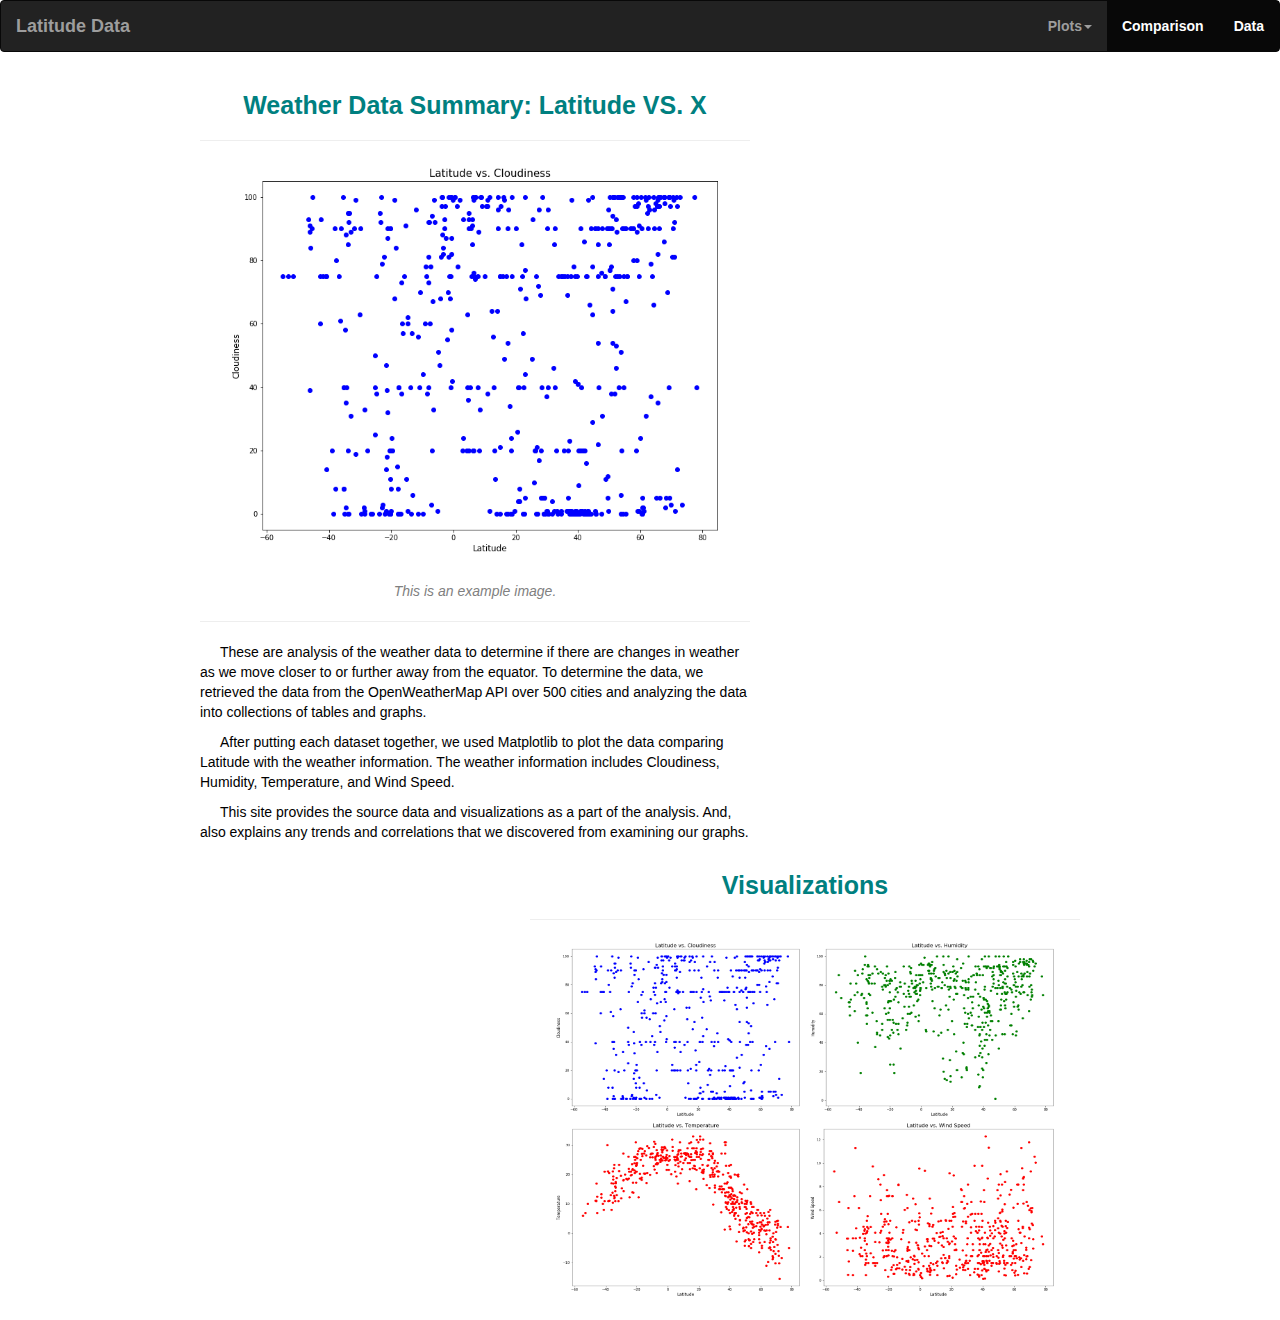
<file: index.html>
<!DOCTYPE html>
<html lang="en">

<head>
    <meta charset="UTF-8">
    <meta name="viewport" content="width=device-width, initial-scale=1.0">
    <title>Visualization Data</title>
    <link rel="stylesheet" type="text/css" href="style.css">
    <link rel="stylesheet" href="https://maxcdn.bootstrapcdn.com/bootstrap/3.4.1/css/bootstrap.min.css">
    <script src="https://ajax.googleapis.com/ajax/libs/jquery/3.5.1/jquery.min.js"></script>
    <script src="https://maxcdn.bootstrapcdn.com/bootstrap/3.4.1/js/bootstrap.min.js"></script>

<body>
    <!--nav bar start-->
    <nav class="navbar navbar-inverse">
        <div class="container-fluid">
            <div class="navbar-header">
                <a href="index.html" class="navbar-brand" href="#">Latitude Data</a>
            </div>
            <ul class="nav navbar-nav navbar-right">
                <li class="dropdown"><a class="dropdown-toggle" data-toggle="dropdown" href="#">Plots<span
                            class="caret"></span></a>
                    <ul class="dropdown-menu">
                        <li><a href="cloudiness.html">Cloudiness</a></li>
                        <li><a href="humidity.html">Humidity</a></li>
                        <li><a href="temperature.html">Temperature</a></li>
                        <li><a href="windspeed.html">Wind Speed</a></li>
                    </ul>
                <li class="active"><a href="comparison.html">Comparison</a></li>
                <li class="active"><a href="data.html">Data</a></li>
                </li>
            </ul>
        </div>
    </nav>
    <!--nav bar end-->

    <!--introduction of the site summary-->
    <!-- <div class="container`">
        <h2 class="title">Weather Data Summary: Latitude VS. X</h2>
        <p>
            <img src="assets/Latitude_vs_Cloudiness.png" alt="Latitude_vs_Cloudiness" height="300" width="400">
            <br>
            These are analysis of the weather data to determine if there are changes in weather as we move closer to
            or further away from the equator.

            To determine the data, we retrieved the data from the OpenWeatherMap API over 500 cities and analyzing
            the data into collections of tables and graphs.

            After putting each dataset together, we used Matplotlib to plot the data comparing Latitude with the
            weather information. The weather information includes Cloudiness, Humidity, Temperature, and Wind Speed.

            This site provides the source data and visualizations as a part of the analysis. And, also explains any
            trends and correlations that we discovered from examining our graphs.

        </p>
    </div> -->
    <div class="card pull-left" style="width: 55rem;">
        <div class="card-body text-center my-auto">
            <h2 class="card-title">Weather Data Summary: Latitude VS. X</h2>
            <hr>
            <!-- <h6 class="card-subtitle mb-2 text-muted">Card subtitle</h6> -->
            <img src="assets/Latitude_vs_Cloudiness.png" alt="Latitude_vs_Cloudiness" height="400" width="500" class="center-block">
            <br><em>This is an example image.</em>
            <hr>
            <p class="card-text text-left my-auto">
                These are analysis of the weather data to determine if there are changes in weather as we move closer to
                or further away from the equator. To determine the data, we retrieved the data from the OpenWeatherMap
                API
                over 500 cities and analyzing the data into collections of tables and graphs.
            <p class="card-text-2 text-left my-auto">
                After putting each dataset together, we used Matplotlib to plot the data comparing Latitude with the
                weather information. The weather information includes Cloudiness, Humidity, Temperature, and Wind Speed.
            </p>
            <p class="card-text-3 text-left my-auto">
                This site provides the source data and visualizations as a part of the analysis. And, also explains any
                trends and correlations that we discovered from examining our graphs.
            </p>
            </p>
        </div>
    </div>
    <br>
    <!--four visualizations-->
    <!-- <div class="visualizations">
        <h2 class="title">Visualization</h2>
        <p>
            <img src="assets/Latitude_vs_Cloudiness.png" alt="Latitude_vs_Cloudiness" height="180" width="250">
            <img src="assets/Latitude_vs_Humidity.png" alt="Latitude_vs_Humidity" height="180" width="250">
            <img src="assets/Latitude_vs_Temperature.png" alt="Latitude_vs_Temperature" height="180" width="250">
            <img src="assets/Latitude_vs_Wind Speed.png" alt="Latitude_vs_Wind_Speed" height="180" width="250">
        </p>
    </div> -->

    <div class="card pull-right" style="width: 55rem;">
        <div class="card-body text-center my-auto">
            <h5 class="card-title">Visualizations</h5>
            <hr>
            <p class="card-image">
                <a href="cloudiness.html"><img src="assets/Latitude_vs_Cloudiness.png" alt="Latitude_vs_Cloudiness"
                        height="180" width="250"></a>
                <a href="humidity.html"><img src="assets/Latitude_vs_Humidity.png" alt="Latitude_vs_Humidity"
                        height="180" width="250"></a>
                <a href="temperature.html"><img src="assets/Latitude_vs_Temperature.png" alt="Latitude_vs_Temperature"
                        height="180" width="250"></a>
                <a href="windspeed.html"><img src="assets/Latitude_vs_Wind Speed.png" alt="Latitude_vs_Wind_Speed"
                        height="180" width="250"></a>
            </p>
        </div>
    </div>

</body>

</html>
</file>
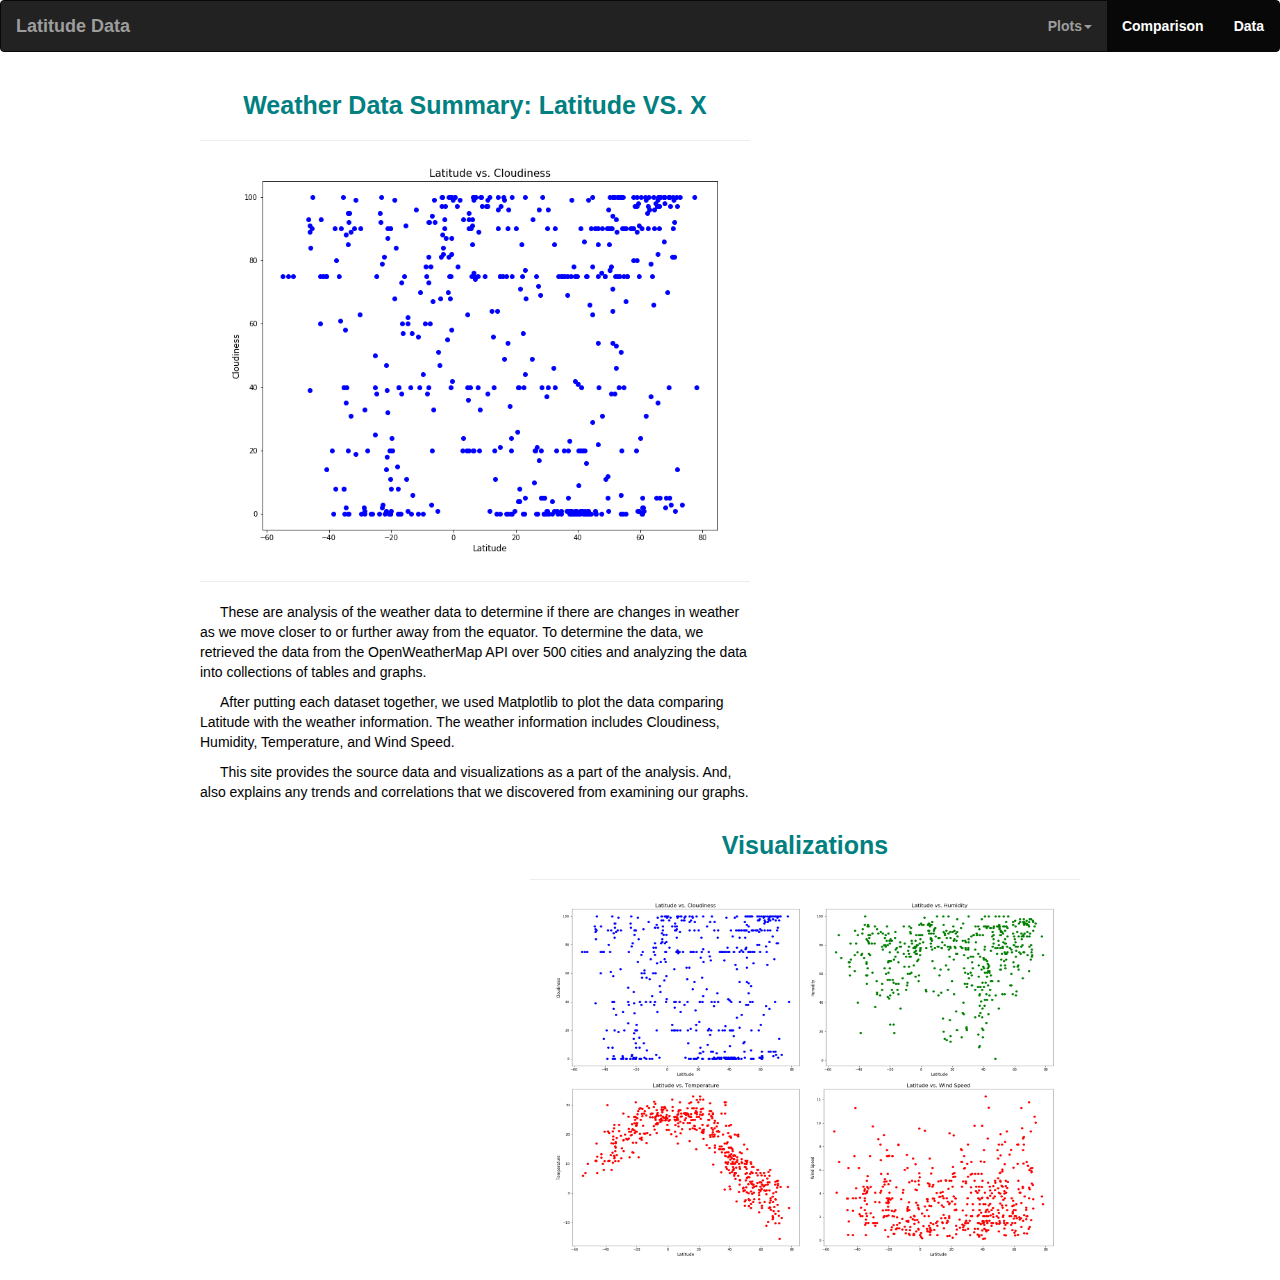
<file: WebVisualizations/index.html>
<!DOCTYPE html>
<html lang="en">

<head>
    <meta charset="UTF-8">
    <meta name="viewport" content="width=device-width, initial-scale=1.0">
    <title>Visualization Data</title>
    <link rel="stylesheet" type="text/css" href="style.css">
    <link rel="stylesheet" href="https://maxcdn.bootstrapcdn.com/bootstrap/3.4.1/css/bootstrap.min.css">
    <script src="https://ajax.googleapis.com/ajax/libs/jquery/3.5.1/jquery.min.js"></script>
    <script src="https://maxcdn.bootstrapcdn.com/bootstrap/3.4.1/js/bootstrap.min.js"></script>

<body>
    <!--nav bar start-->
    <nav class="navbar navbar-inverse">
        <div class="container-fluid">
            <div class="navbar-header">
                <a class="navbar-brand" href="#">Latitude Data</a>
            </div>
            <ul class="nav navbar-nav navbar-right">
                <li class="dropdown"><a class="dropdown-toggle" data-toggle="dropdown" href="#">Plots<span
                            class="caret"></span></a>
                    <ul class="dropdown-menu">
                        <li><a href="#">Cloudiness</a></li>
                        <li><a href="#">Humidity</a></li>
                        <li><a href="#">Temperature</a></li>
                        <li><a href="#">Wind Speed</a></li>
                    </ul>
                <li class="active"><a href="#">Comparison</a></li>
                <li class="active"><a href="#">Data</a></li>
                </li>
            </ul>
        </div>
    </nav>
    <!--nav bar end-->

    <!--introduction of the site summary-->
    <!-- <div class="container`">
        <h2 class="title">Weather Data Summary: Latitude VS. X</h2>
        <p>
            <img src="assets/Latitude_vs_Cloudiness.png" alt="Latitude_vs_Cloudiness" height="300" width="400">
            <br>
            These are analysis of the weather data to determine if there are changes in weather as we move closer to
            or further away from the equator.

            To determine the data, we retrieved the data from the OpenWeatherMap API over 500 cities and analyzing
            the data into collections of tables and graphs.

            After putting each dataset together, we used Matplotlib to plot the data comparing Latitude with the
            weather information. The weather information includes Cloudiness, Humidity, Temperature, and Wind Speed.

            This site provides the source data and visualizations as a part of the analysis. And, also explains any
            trends and correlations that we discovered from examining our graphs.

        </p>
    </div> -->
    <div class="card pull-left" style="width: 55rem;">
        <div class="card-body text-center my-auto">
            <h2 class="card-title">Weather Data Summary: Latitude VS. X</h2>
            <hr>
            <!-- <h6 class="card-subtitle mb-2 text-muted">Card subtitle</h6> -->
            <img src="assets/Latitude_vs_Cloudiness.png" alt="Latitude_vs_Cloudiness" height="400" width="500">
            <hr>
            <p class="card-text  text-left my-auto">
                These are analysis of the weather data to determine if there are changes in weather as we move closer to
                or further away from the equator. To determine the data, we retrieved the data from the OpenWeatherMap
                API
                over 500 cities and analyzing the data into collections of tables and graphs.
            <p class="card-text-2 text-left my-auto">
                After putting each dataset together, we used Matplotlib to plot the data comparing Latitude with the
                weather information. The weather information includes Cloudiness, Humidity, Temperature, and Wind Speed.
            </p>
            <p class="card-text-3 text-left my-auto">
                This site provides the source data and visualizations as a part of the analysis. And, also explains any
                trends and correlations that we discovered from examining our graphs.
            </p>
            </p>
        </div>
    </div>
    <br>
    <!--four visualizations-->
    <!-- <div class="visualizations">
        <h2 class="title">Visualization</h2>
        <p>
            <img src="assets/Latitude_vs_Cloudiness.png" alt="Latitude_vs_Cloudiness" height="180" width="250">
            <img src="assets/Latitude_vs_Humidity.png" alt="Latitude_vs_Humidity" height="180" width="250">
            <img src="assets/Latitude_vs_Temperature.png" alt="Latitude_vs_Temperature" height="180" width="250">
            <img src="assets/Latitude_vs_Wind Speed.png" alt="Latitude_vs_Wind_Speed" height="180" width="250">
        </p>
    </div> -->

    <div class="card pull-right" style="width: 55rem;">
        <div class="card-body text-center my-auto">
            <h5 class="card-title">Visualizations</h5>
            <hr>
            <p class="card-image">
                <img src="assets/Latitude_vs_Cloudiness.png" alt="Latitude_vs_Cloudiness" height="180" width="250">
                <img src="assets/Latitude_vs_Humidity.png" alt="Latitude_vs_Humidity" height="180" width="250">
                <img src="assets/Latitude_vs_Temperature.png" alt="Latitude_vs_Temperature" height="180" width="250">
                <img src="assets/Latitude_vs_Wind Speed.png" alt="Latitude_vs_Wind_Speed" height="180" width="250">
            </p>
        </div>
    </div>

</body>

</html>
</file>
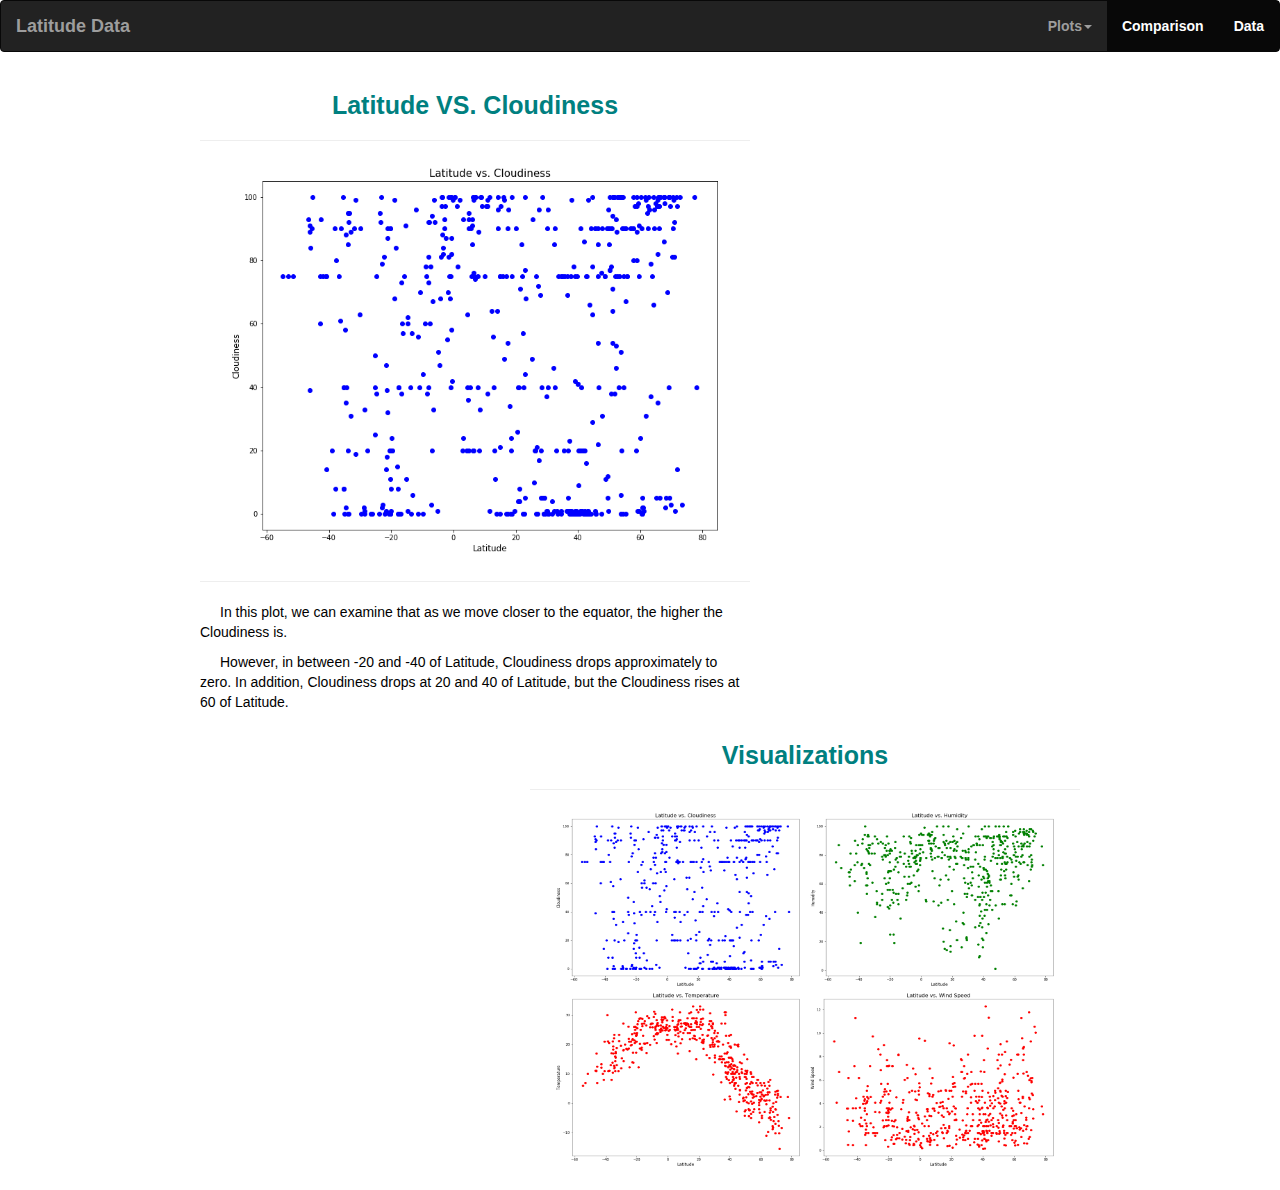
<file: cloudiness.html>
<!DOCTYPE html>
<html lang="en">

<head>
    <meta charset="UTF-8">
    <meta name="viewport" content="width=device-width, initial-scale=1.0">
    <title>Cloudiness</title>
    <link rel="stylesheet" type="text/css" href="style.css">
    <link rel="stylesheet" href="https://maxcdn.bootstrapcdn.com/bootstrap/3.4.1/css/bootstrap.min.css">
    <script src="https://ajax.googleapis.com/ajax/libs/jquery/3.5.1/jquery.min.js"></script>
    <script src="https://maxcdn.bootstrapcdn.com/bootstrap/3.4.1/js/bootstrap.min.js"></script>
</head>

<body>

    <!--nav bar start-->
    <nav class="navbar navbar-inverse">
        <div class="container-fluid">
            <div class="navbar-header">
                <a href="index.html" class="navbar-brand" href="#">Latitude Data</a>
            </div>
            <ul class="nav navbar-nav navbar-right">
                <li class="dropdown"><a class="dropdown-toggle" data-toggle="dropdown" href="#">Plots<span
                            class="caret"></span></a>
                    <ul class="dropdown-menu">
                        <li><a href="cloudiness.html">Cloudiness</a></li>
                        <li><a href="humidity.html">Humidity</a></li>
                        <li><a href="temperature.html">Temperature</a></li>
                        <li><a href="windspeed.html">Wind Speed</a></li>
                    </ul>
                <li class="active"><a href="comparison.html">Comparison</a></li>
                <li class="active"><a href="data.html">Data</a></li>
                </li>
            </ul>
        </div>
    </nav>
    <!--nav bar end-->

    <div class="card pull-left" style="width: 55rem;">
        <div class="card-body text-center my-auto">
            <h2 class="card-title">Latitude VS. Cloudiness</h2>
            <hr>
            <!-- <h6 class="card-subtitle mb-2 text-muted">Card subtitle</h6> -->
            <img src="assets/Latitude_vs_Cloudiness.png" alt="Latitude_vs_Cloudiness" height="400" width="500" class="center-block">
            <!-- <br><em>This is an example image.</em> -->
            <hr>
            <p class="card-text text-left my-auto">
                In this plot, we can examine that as we move closer to the equator, the higher the Cloudiness is.
            <p class="card-text-2 text-left my-auto">
                However, in between -20 and -40 of Latitude, Cloudiness drops approximately to zero. In addition,
                Cloudiness drops at 20 and 40 of Latitude, but the Cloudiness rises at 60 of Latitude.
            </p>
        </div>
    </div>


    <div class="card pull-right" style="width: 55rem;">
        <div class="card-body text-center my-auto">
            <h5 class="card-title">Visualizations</h5>
            <hr>
            <p class="card-image">
                <a href="cloudiness.html"><img src="assets/Latitude_vs_Cloudiness.png" alt="Latitude_vs_Cloudiness"
                        height="180" width="250"></a>
                <a href="humidity.html"><img src="assets/Latitude_vs_Humidity.png" alt="Latitude_vs_Humidity"
                        height="180" width="250"></a>
                <a href="temperature.html"><img src="assets/Latitude_vs_Temperature.png" alt="Latitude_vs_Temperature"
                        height="180" width="250"></a>
                <a href="windspeed.html"><img src="assets/Latitude_vs_Wind Speed.png" alt="Latitude_vs_Wind_Speed"
                        height="180" width="250"></a>
            </p>
        </div>
    </div>

</body>

</html>
</file>
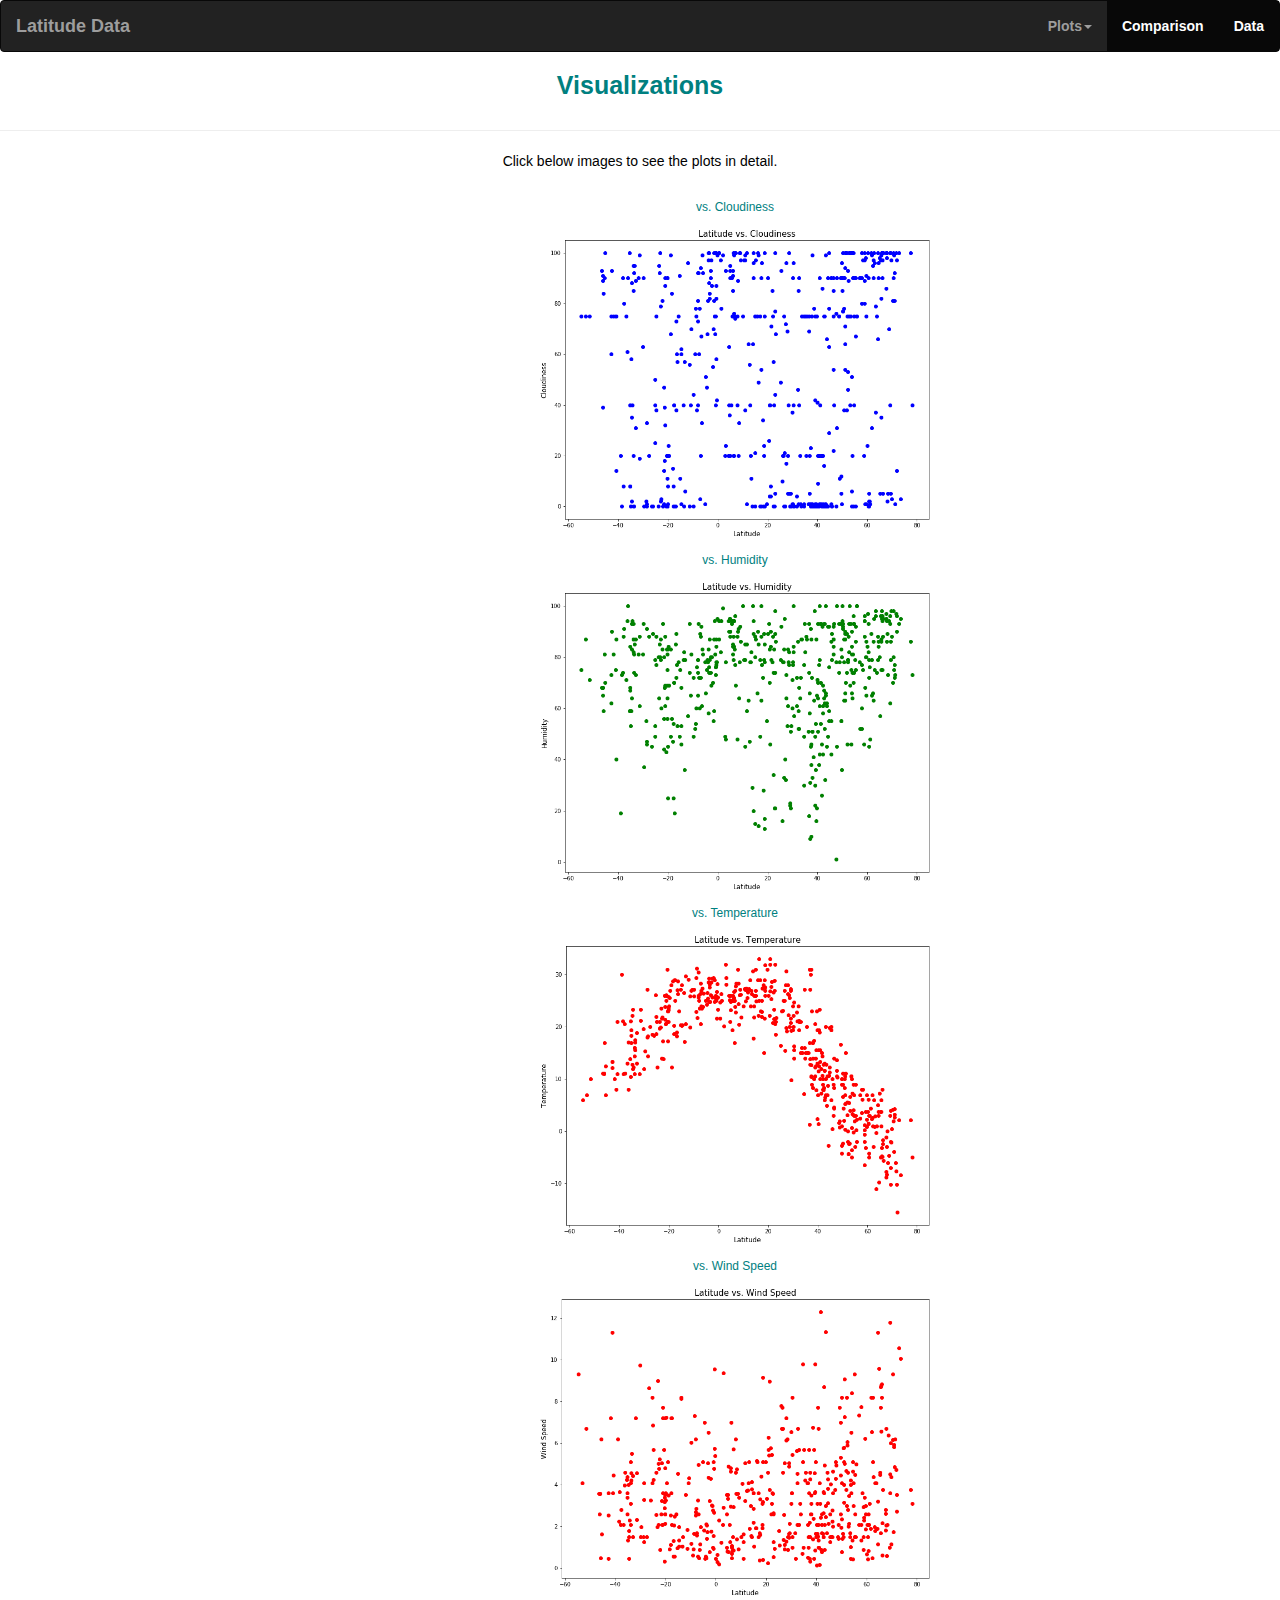
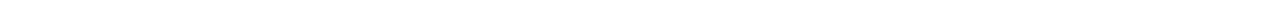
<file: comparison.html>
<!DOCTYPE html>
<html lang="en">

<head>
    <meta charset="UTF-8">
    <meta name="viewport" content="width=device-width, initial-scale=1.0">
    <title>Visualization Data</title>
    <link rel="stylesheet" type="text/css" href="style.css">
    <link rel="stylesheet" href="https://maxcdn.bootstrapcdn.com/bootstrap/3.4.1/css/bootstrap.min.css">
    <script src="https://ajax.googleapis.com/ajax/libs/jquery/3.5.1/jquery.min.js"></script>
    <script src="https://maxcdn.bootstrapcdn.com/bootstrap/3.4.1/js/bootstrap.min.js"></script>

<body>
    <!--nav bar start-->
    <nav class="navbar navbar-inverse">
        <div class="container-fluid">
            <div class="navbar-header">
                <a href="index.html" class="navbar-brand" href="#">Latitude Data</a>
            </div>
            <ul class="nav navbar-nav navbar-right">
                <li class="dropdown"><a class="dropdown-toggle" data-toggle="dropdown" href="#">Plots<span
                            class="caret"></span></a>
                    <ul class="dropdown-menu">
                        <li><a href="cloudiness.html">Cloudiness</a></li>
                        <li><a href="humidity.html">Humidity</a></li>
                        <li><a href="temperature.html">Temperature</a></li>
                        <li><a href="windspeed.html">Wind Speed</a></li>
                    </ul>
                <li class="active"><a href="comparison.html">Comparison</a></li>
                <li class="active"><a href="data.html">Data</a></li>
                </li>
            </ul>
        </div>
    </nav>
    <!--nav bar end-->



   
        <h5 class="detail_title">Visualizations</h5>
        <hr>
        <p id="detail">Click below images to see the plots in detail.</p>

        <div class="row">

            <div class="column">
                <h6>vs. Cloudiness</h6>
            <a href="cloudiness.html"><img src="assets/Latitude_vs_Cloudiness.png" alt="Latitude_vs_Cloudiness"
                    height="320" width="400" class="image"></a>
            </div>
            
            <div class="column">
                <h6>vs. Humidity</h6>
                <a href="humidity.html"><img src="assets/Latitude_vs_Humidity.png" alt="Latitude_vs_Humidity" height="320"
                        width="400" class="image"></a>
            </div>
            <div class="w-800"></div>
            <div class="column">
                <h6>vs. Temperature</h6>
                <a href="temperature.html"><img src="assets/Latitude_vs_Temperature.png" alt="Latitude_vs_Temperature"
                        height="320" width="400" class="image"></a>
            </div>
            
            <div class="column">
                <h6>vs. Wind Speed</h6>
                <a href="windspeed.html"><img src="assets/Latitude_vs_Wind Speed.png" alt="Latitude_vs_Wind_Speed"
                        height="320" width="400" class="image"></a>
            </div>
        
    </div>




</body>

</html>
</file>
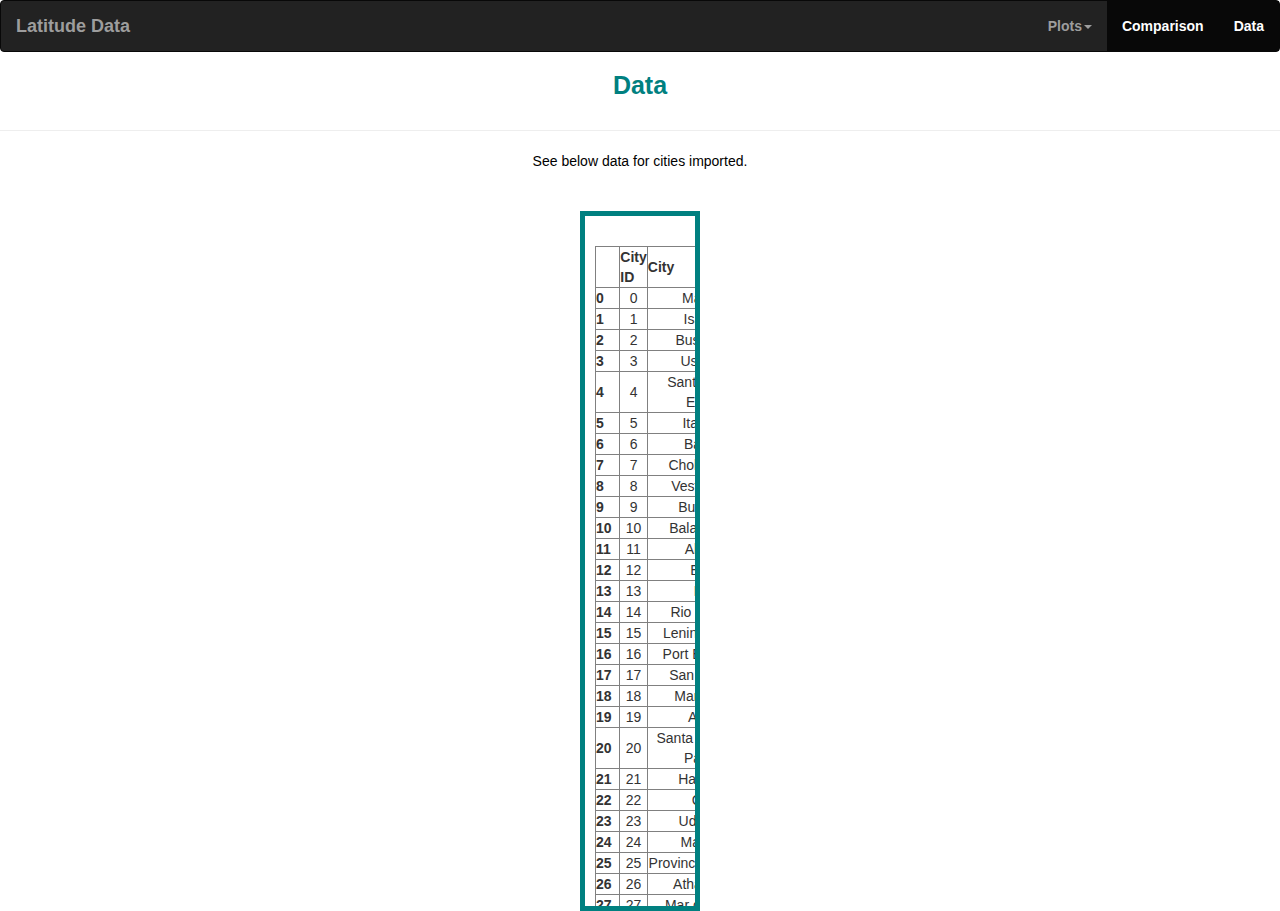
<file: data.html>
<!DOCTYPE html>
<html lang="en">

<head>
    <meta charset="UTF-8">
    <meta name="viewport" content="width=device-width, initial-scale=1.0">
    <title>Visualization Data</title>
    <link rel="stylesheet" type="text/css" href="style.css">
    <link rel="stylesheet" href="https://maxcdn.bootstrapcdn.com/bootstrap/3.4.1/css/bootstrap.min.css">
    <script src="https://ajax.googleapis.com/ajax/libs/jquery/3.5.1/jquery.min.js"></script>
    <script src="https://maxcdn.bootstrapcdn.com/bootstrap/3.4.1/js/bootstrap.min.js"></script>

<body>
    <!--nav bar start-->
    <nav class="navbar navbar-inverse">
        <div class="container-fluid">
            <div class="navbar-header">
                <a href="index.html" class="navbar-brand" href="#">Latitude Data</a>
            </div>
            <ul class="nav navbar-nav navbar-right">
                <li class="dropdown"><a class="dropdown-toggle" data-toggle="dropdown" href="#">Plots<span
                            class="caret"></span></a>
                    <ul class="dropdown-menu">
                        <li><a href="cloudiness.html">Cloudiness</a></li>
                        <li><a href="humidity.html">Humidity</a></li>
                        <li><a href="temperature.html">Temperature</a></li>
                        <li><a href="windspeed.html">Wind Speed</a></li>
                    </ul>
                <li class="active"><a href="comparison.html">Comparison</a></li>
                <li class="active"><a href="#">Data</a></li>
                </li>
            </ul>
        </div>
    </nav>
    <!--nav bar end-->




    <h5 class="detail_title">Data</h5>
    <hr>
    <p id="detail">See below data for cities imported.</p>
    <br>

    <div class="table-responsive">
        <table class="table">

            <table border="1" class="dataframe">
                <thead>
                    <tr style="text-align: center;">
                        <th></th>
                        <th>City ID</th>
                        <th>City</th>
                        <th>Cloudiness</th>
                        <th>Country</th>
                        <th>Date</th>
                        <th>Humidity</th>
                        <th>Lat</th>
                        <th>Long</th>
                        <th>Max Temp</th>
                        <th>Wind Speed</th>
                    </tr>
                </thead>
                <tbody>
                    <tr>
                        <th>0</th>
                        <td>0</td>
                        <td>Mackay</td>
                        <td>40</td>
                        <td>AU</td>
                        <td>1600301117</td>
                        <td>73</td>
                        <td>-21.15</td>
                        <td>149.20</td>
                        <td>24.44</td>
                        <td>7.20</td>
                    </tr>
                    <tr>
                        <th>1</th>
                        <td>1</td>
                        <td>Isangel</td>
                        <td>40</td>
                        <td>VU</td>
                        <td>1600301117</td>
                        <td>57</td>
                        <td>-19.55</td>
                        <td>169.27</td>
                        <td>27.00</td>
                        <td>5.10</td>
                    </tr>
                    <tr>
                        <th>2</th>
                        <td>2</td>
                        <td>Busselton</td>
                        <td>0</td>
                        <td>AU</td>
                        <td>1600301117</td>
                        <td>72</td>
                        <td>-33.65</td>
                        <td>115.33</td>
                        <td>11.11</td>
                        <td>2.68</td>
                    </tr>
                    <tr>
                        <th>3</th>
                        <td>3</td>
                        <td>Ushuaia</td>
                        <td>40</td>
                        <td>AR</td>
                        <td>1600301052</td>
                        <td>64</td>
                        <td>-54.80</td>
                        <td>-68.30</td>
                        <td>4.00</td>
                        <td>8.20</td>
                    </tr>
                    <tr>
                        <th>4</th>
                        <td>4</td>
                        <td>Santiago del Estero</td>
                        <td>33</td>
                        <td>AR</td>
                        <td>1600301117</td>
                        <td>36</td>
                        <td>-27.80</td>
                        <td>-64.26</td>
                        <td>21.09</td>
                        <td>3.69</td>
                    </tr>
                    <tr>
                        <th>5</th>
                        <td>5</td>
                        <td>Itarema</td>
                        <td>10</td>
                        <td>BR</td>
                        <td>1600301118</td>
                        <td>80</td>
                        <td>-2.92</td>
                        <td>-39.92</td>
                        <td>25.71</td>
                        <td>6.97</td>
                    </tr>
                    <tr>
                        <th>6</th>
                        <td>6</td>
                        <td>Barrow</td>
                        <td>90</td>
                        <td>US</td>
                        <td>1600301118</td>
                        <td>87</td>
                        <td>71.29</td>
                        <td>-156.79</td>
                        <td>8.00</td>
                        <td>5.10</td>
                    </tr>
                    <tr>
                        <th>7</th>
                        <td>7</td>
                        <td>Chokurdakh</td>
                        <td>94</td>
                        <td>RU</td>
                        <td>1600301118</td>
                        <td>79</td>
                        <td>70.63</td>
                        <td>147.92</td>
                        <td>5.07</td>
                        <td>1.30</td>
                    </tr>
                    <tr>
                        <th>8</th>
                        <td>8</td>
                        <td>Vestmanna</td>
                        <td>100</td>
                        <td>FO</td>
                        <td>1600301118</td>
                        <td>81</td>
                        <td>62.16</td>
                        <td>-7.17</td>
                        <td>10.00</td>
                        <td>7.20</td>
                    </tr>
                    <tr>
                        <th>9</th>
                        <td>9</td>
                        <td>Butaritari</td>
                        <td>44</td>
                        <td>KI</td>
                        <td>1600301118</td>
                        <td>71</td>
                        <td>3.07</td>
                        <td>172.79</td>
                        <td>28.39</td>
                        <td>8.74</td>
                    </tr>
                    <tr>
                        <th>10</th>
                        <td>10</td>
                        <td>Balaipungut</td>
                        <td>100</td>
                        <td>ID</td>
                        <td>1600301118</td>
                        <td>95</td>
                        <td>1.05</td>
                        <td>101.28</td>
                        <td>24.63</td>
                        <td>0.98</td>
                    </tr>
                    <tr>
                        <th>11</th>
                        <td>11</td>
                        <td>Albany</td>
                        <td>12</td>
                        <td>US</td>
                        <td>1600301104</td>
                        <td>59</td>
                        <td>42.60</td>
                        <td>-73.97</td>
                        <td>18.33</td>
                        <td>2.52</td>
                    </tr>
                    <tr>
                        <th>12</th>
                        <td>12</td>
                        <td>Erzin</td>
                        <td>5</td>
                        <td>TR</td>
                        <td>1600301118</td>
                        <td>87</td>
                        <td>36.96</td>
                        <td>36.20</td>
                        <td>27.22</td>
                        <td>0.37</td>
                    </tr>
                    <tr>
                        <th>13</th>
                        <td>13</td>
                        <td>Bari</td>
                        <td>96</td>
                        <td>IT</td>
                        <td>1600301119</td>
                        <td>83</td>
                        <td>41.12</td>
                        <td>16.85</td>
                        <td>23.89</td>
                        <td>2.10</td>
                    </tr>
                    <tr>
                        <th>14</th>
                        <td>14</td>
                        <td>Rio Grande</td>
                        <td>36</td>
                        <td>BR</td>
                        <td>1600301119</td>
                        <td>93</td>
                        <td>-32.03</td>
                        <td>-52.10</td>
                        <td>14.46</td>
                        <td>3.79</td>
                    </tr>
                    <tr>
                        <th>15</th>
                        <td>15</td>
                        <td>Leningradskiy</td>
                        <td>100</td>
                        <td>RU</td>
                        <td>1600301119</td>
                        <td>93</td>
                        <td>69.38</td>
                        <td>178.42</td>
                        <td>2.56</td>
                        <td>7.07</td>
                    </tr>
                    <tr>
                        <th>16</th>
                        <td>16</td>
                        <td>Port Elizabeth</td>
                        <td>1</td>
                        <td>ZA</td>
                        <td>1600301119</td>
                        <td>76</td>
                        <td>-33.92</td>
                        <td>25.57</td>
                        <td>14.00</td>
                        <td>6.70</td>
                    </tr>
                    <tr>
                        <th>17</th>
                        <td>17</td>
                        <td>San Quintín</td>
                        <td>0</td>
                        <td>MX</td>
                        <td>1600301119</td>
                        <td>29</td>
                        <td>30.48</td>
                        <td>-115.95</td>
                        <td>30.97</td>
                        <td>8.02</td>
                    </tr>
                    <tr>
                        <th>18</th>
                        <td>18</td>
                        <td>Manzhouli</td>
                        <td>89</td>
                        <td>CN</td>
                        <td>1600301119</td>
                        <td>69</td>
                        <td>49.60</td>
                        <td>117.43</td>
                        <td>10.62</td>
                        <td>7.55</td>
                    </tr>
                    <tr>
                        <th>19</th>
                        <td>19</td>
                        <td>Avera</td>
                        <td>90</td>
                        <td>US</td>
                        <td>1600301119</td>
                        <td>94</td>
                        <td>33.19</td>
                        <td>-82.53</td>
                        <td>21.00</td>
                        <td>4.10</td>
                    </tr>
                    <tr>
                        <th>20</th>
                        <td>20</td>
                        <td>Santa Vitória do Palmar</td>
                        <td>59</td>
                        <td>BR</td>
                        <td>1600301120</td>
                        <td>93</td>
                        <td>-33.52</td>
                        <td>-53.37</td>
                        <td>11.62</td>
                        <td>2.62</td>
                    </tr>
                    <tr>
                        <th>21</th>
                        <td>21</td>
                        <td>Hargeisa</td>
                        <td>11</td>
                        <td>SO</td>
                        <td>1600301120</td>
                        <td>59</td>
                        <td>9.56</td>
                        <td>44.06</td>
                        <td>22.80</td>
                        <td>8.21</td>
                    </tr>
                    <tr>
                        <th>22</th>
                        <td>22</td>
                        <td>Chui</td>
                        <td>47</td>
                        <td>UY</td>
                        <td>1600301120</td>
                        <td>94</td>
                        <td>-33.70</td>
                        <td>-53.46</td>
                        <td>11.35</td>
                        <td>2.73</td>
                    </tr>
                    <tr>
                        <th>23</th>
                        <td>23</td>
                        <td>Udachny</td>
                        <td>29</td>
                        <td>RU</td>
                        <td>1600301120</td>
                        <td>57</td>
                        <td>66.42</td>
                        <td>112.40</td>
                        <td>9.00</td>
                        <td>2.00</td>
                    </tr>
                    <tr>
                        <th>24</th>
                        <td>24</td>
                        <td>Mataura</td>
                        <td>100</td>
                        <td>NZ</td>
                        <td>1600301120</td>
                        <td>94</td>
                        <td>-46.19</td>
                        <td>168.86</td>
                        <td>8.33</td>
                        <td>7.60</td>
                    </tr>
                    <tr>
                        <th>25</th>
                        <td>25</td>
                        <td>Provincia di Rimini</td>
                        <td>22</td>
                        <td>IT</td>
                        <td>1600301120</td>
                        <td>68</td>
                        <td>44.02</td>
                        <td>12.52</td>
                        <td>22.78</td>
                        <td>1.50</td>
                    </tr>
                    <tr>
                        <th>26</th>
                        <td>26</td>
                        <td>Athabasca</td>
                        <td>5</td>
                        <td>CA</td>
                        <td>1600301120</td>
                        <td>59</td>
                        <td>54.72</td>
                        <td>-113.29</td>
                        <td>15.65</td>
                        <td>0.74</td>
                    </tr>
                    <tr>
                        <th>27</th>
                        <td>27</td>
                        <td>Mar del Plata</td>
                        <td>90</td>
                        <td>AR</td>
                        <td>1600301105</td>
                        <td>87</td>
                        <td>-38.00</td>
                        <td>-57.56</td>
                        <td>9.00</td>
                        <td>2.60</td>
                    </tr>
                    <tr>
                        <th>28</th>
                        <td>28</td>
                        <td>Beloha</td>
                        <td>0</td>
                        <td>MG</td>
                        <td>1600301121</td>
                        <td>93</td>
                        <td>-25.17</td>
                        <td>45.05</td>
                        <td>17.75</td>
                        <td>1.82</td>
                    </tr>
                    <tr>
                        <th>29</th>
                        <td>29</td>
                        <td>Puerto Ayora</td>
                        <td>67</td>
                        <td>EC</td>
                        <td>1600301121</td>
                        <td>90</td>
                        <td>-0.74</td>
                        <td>-90.35</td>
                        <td>19.44</td>
                        <td>2.68</td>
                    </tr>
                    <tr>
                        <th>30</th>
                        <td>30</td>
                        <td>Hobart</td>
                        <td>20</td>
                        <td>AU</td>
                        <td>1600300833</td>
                        <td>57</td>
                        <td>-42.88</td>
                        <td>147.33</td>
                        <td>10.00</td>
                        <td>6.20</td>
                    </tr>
                    <tr>
                        <th>31</th>
                        <td>31</td>
                        <td>Phang Nga</td>
                        <td>75</td>
                        <td>TH</td>
                        <td>1600300927</td>
                        <td>78</td>
                        <td>8.45</td>
                        <td>98.53</td>
                        <td>27.00</td>
                        <td>5.10</td>
                    </tr>
                    <tr>
                        <th>32</th>
                        <td>32</td>
                        <td>Saint George</td>
                        <td>1</td>
                        <td>US</td>
                        <td>1600301083</td>
                        <td>7</td>
                        <td>37.10</td>
                        <td>-113.58</td>
                        <td>37.78</td>
                        <td>2.10</td>
                    </tr>
                    <tr>
                        <th>33</th>
                        <td>33</td>
                        <td>Palmer</td>
                        <td>75</td>
                        <td>US</td>
                        <td>1600301121</td>
                        <td>59</td>
                        <td>42.16</td>
                        <td>-72.33</td>
                        <td>19.00</td>
                        <td>3.60</td>
                    </tr>
                    <tr>
                        <th>34</th>
                        <td>34</td>
                        <td>Bredasdorp</td>
                        <td>33</td>
                        <td>ZA</td>
                        <td>1600301121</td>
                        <td>87</td>
                        <td>-34.53</td>
                        <td>20.04</td>
                        <td>11.00</td>
                        <td>2.60</td>
                    </tr>
                    <tr>
                        <th>35</th>
                        <td>35</td>
                        <td>Provideniya</td>
                        <td>90</td>
                        <td>RU</td>
                        <td>1600301121</td>
                        <td>76</td>
                        <td>64.38</td>
                        <td>-173.30</td>
                        <td>11.00</td>
                        <td>2.00</td>
                    </tr>
                    <tr>
                        <th>36</th>
                        <td>36</td>
                        <td>Turkmenabat</td>
                        <td>0</td>
                        <td>TM</td>
                        <td>1600301121</td>
                        <td>45</td>
                        <td>39.07</td>
                        <td>63.58</td>
                        <td>17.00</td>
                        <td>2.10</td>
                    </tr>
                    <tr>
                        <th>37</th>
                        <td>37</td>
                        <td>New Norfolk</td>
                        <td>64</td>
                        <td>AU</td>
                        <td>1600301121</td>
                        <td>60</td>
                        <td>-42.78</td>
                        <td>147.06</td>
                        <td>11.11</td>
                        <td>0.89</td>
                    </tr>
                    <tr>
                        <th>38</th>
                        <td>38</td>
                        <td>Norman Wells</td>
                        <td>75</td>
                        <td>CA</td>
                        <td>1600301122</td>
                        <td>57</td>
                        <td>65.28</td>
                        <td>-126.83</td>
                        <td>10.00</td>
                        <td>2.60</td>
                    </tr>
                    <tr>
                        <th>39</th>
                        <td>39</td>
                        <td>Bethel</td>
                        <td>0</td>
                        <td>US</td>
                        <td>1600300850</td>
                        <td>86</td>
                        <td>41.37</td>
                        <td>-73.41</td>
                        <td>16.67</td>
                        <td>2.94</td>
                    </tr>
                    <tr>
                        <th>40</th>
                        <td>40</td>
                        <td>San Cristobal</td>
                        <td>40</td>
                        <td>VE</td>
                        <td>1600301122</td>
                        <td>61</td>
                        <td>7.77</td>
                        <td>-72.22</td>
                        <td>27.00</td>
                        <td>1.50</td>
                    </tr>
                    <tr>
                        <th>41</th>
                        <td>41</td>
                        <td>Saldanha</td>
                        <td>45</td>
                        <td>ZA</td>
                        <td>1600301122</td>
                        <td>87</td>
                        <td>-33.01</td>
                        <td>17.94</td>
                        <td>13.00</td>
                        <td>1.00</td>
                    </tr>
                    <tr>
                        <th>42</th>
                        <td>42</td>
                        <td>Avarua</td>
                        <td>34</td>
                        <td>CK</td>
                        <td>1600301122</td>
                        <td>65</td>
                        <td>-21.21</td>
                        <td>-159.78</td>
                        <td>26.00</td>
                        <td>3.10</td>
                    </tr>
                    <tr>
                        <th>43</th>
                        <td>43</td>
                        <td>Paamiut</td>
                        <td>100</td>
                        <td>GL</td>
                        <td>1600301122</td>
                        <td>85</td>
                        <td>61.99</td>
                        <td>-49.67</td>
                        <td>4.36</td>
                        <td>5.76</td>
                    </tr>
                    <tr>
                        <th>44</th>
                        <td>44</td>
                        <td>Kiryat Gat</td>
                        <td>0</td>
                        <td>IL</td>
                        <td>1600301122</td>
                        <td>78</td>
                        <td>31.61</td>
                        <td>34.76</td>
                        <td>27.22</td>
                        <td>0.74</td>
                    </tr>
                    <tr>
                        <th>45</th>
                        <td>45</td>
                        <td>Rikitea</td>
                        <td>12</td>
                        <td>PF</td>
                        <td>1600301122</td>
                        <td>78</td>
                        <td>-23.12</td>
                        <td>-134.97</td>
                        <td>23.19</td>
                        <td>4.11</td>
                    </tr>
                    <tr>
                        <th>46</th>
                        <td>46</td>
                        <td>Cherskiy</td>
                        <td>98</td>
                        <td>RU</td>
                        <td>1600301122</td>
                        <td>79</td>
                        <td>68.75</td>
                        <td>161.30</td>
                        <td>5.22</td>
                        <td>6.28</td>
                    </tr>
                    <tr>
                        <th>47</th>
                        <td>47</td>
                        <td>Hasaki</td>
                        <td>75</td>
                        <td>JP</td>
                        <td>1600301123</td>
                        <td>88</td>
                        <td>35.73</td>
                        <td>140.83</td>
                        <td>25.00</td>
                        <td>2.10</td>
                    </tr>
                    <tr>
                        <th>48</th>
                        <td>48</td>
                        <td>Bluff</td>
                        <td>100</td>
                        <td>NZ</td>
                        <td>1600300938</td>
                        <td>94</td>
                        <td>-46.60</td>
                        <td>168.33</td>
                        <td>8.33</td>
                        <td>7.60</td>
                    </tr>
                    <tr>
                        <th>49</th>
                        <td>49</td>
                        <td>Lagoa</td>
                        <td>98</td>
                        <td>PT</td>
                        <td>1600301123</td>
                        <td>72</td>
                        <td>39.05</td>
                        <td>-27.98</td>
                        <td>19.21</td>
                        <td>7.46</td>
                    </tr>
                    <tr>
                        <th>50</th>
                        <td>50</td>
                        <td>Port Alfred</td>
                        <td>3</td>
                        <td>ZA</td>
                        <td>1600301123</td>
                        <td>75</td>
                        <td>-33.59</td>
                        <td>26.89</td>
                        <td>14.71</td>
                        <td>7.66</td>
                    </tr>
                    <tr>
                        <th>51</th>
                        <td>51</td>
                        <td>Biak</td>
                        <td>93</td>
                        <td>ID</td>
                        <td>1600301123</td>
                        <td>67</td>
                        <td>-0.91</td>
                        <td>122.88</td>
                        <td>25.07</td>
                        <td>2.45</td>
                    </tr>
                    <tr>
                        <th>52</th>
                        <td>52</td>
                        <td>Namatanai</td>
                        <td>19</td>
                        <td>PG</td>
                        <td>1600301123</td>
                        <td>67</td>
                        <td>-3.67</td>
                        <td>152.43</td>
                        <td>29.72</td>
                        <td>3.56</td>
                    </tr>
                    <tr>
                        <th>53</th>
                        <td>53</td>
                        <td>Half Moon Bay</td>
                        <td>90</td>
                        <td>US</td>
                        <td>1600301123</td>
                        <td>83</td>
                        <td>37.46</td>
                        <td>-122.43</td>
                        <td>26.67</td>
                        <td>5.10</td>
                    </tr>
                    <tr>
                        <th>54</th>
                        <td>54</td>
                        <td>Jardim</td>
                        <td>23</td>
                        <td>BR</td>
                        <td>1600301123</td>
                        <td>31</td>
                        <td>-21.48</td>
                        <td>-56.14</td>
                        <td>27.96</td>
                        <td>0.27</td>
                    </tr>
                    <tr>
                        <th>55</th>
                        <td>55</td>
                        <td>Tuktoyaktuk</td>
                        <td>75</td>
                        <td>CA</td>
                        <td>1600301125</td>
                        <td>70</td>
                        <td>69.45</td>
                        <td>-133.04</td>
                        <td>8.00</td>
                        <td>5.10</td>
                    </tr>
                    <tr>
                        <th>56</th>
                        <td>56</td>
                        <td>Soyo</td>
                        <td>51</td>
                        <td>AO</td>
                        <td>1600301125</td>
                        <td>85</td>
                        <td>-6.13</td>
                        <td>12.37</td>
                        <td>23.02</td>
                        <td>4.12</td>
                    </tr>
                    <tr>
                        <th>57</th>
                        <td>57</td>
                        <td>Xichang</td>
                        <td>99</td>
                        <td>CN</td>
                        <td>1600301125</td>
                        <td>81</td>
                        <td>27.90</td>
                        <td>102.26</td>
                        <td>17.30</td>
                        <td>1.30</td>
                    </tr>
                    <tr>
                        <th>58</th>
                        <td>58</td>
                        <td>Punta Arenas</td>
                        <td>75</td>
                        <td>CL</td>
                        <td>1600301125</td>
                        <td>80</td>
                        <td>-53.15</td>
                        <td>-70.92</td>
                        <td>5.00</td>
                        <td>4.10</td>
                    </tr>
                    <tr>
                        <th>59</th>
                        <td>59</td>
                        <td>La Providencia</td>
                        <td>6</td>
                        <td>MX</td>
                        <td>1600301125</td>
                        <td>27</td>
                        <td>28.72</td>
                        <td>-111.58</td>
                        <td>42.78</td>
                        <td>3.58</td>
                    </tr>
                    <tr>
                        <th>60</th>
                        <td>60</td>
                        <td>Hermanus</td>
                        <td>16</td>
                        <td>ZA</td>
                        <td>1600301125</td>
                        <td>95</td>
                        <td>-34.42</td>
                        <td>19.23</td>
                        <td>11.11</td>
                        <td>3.44</td>
                    </tr>
                    <tr>
                        <th>61</th>
                        <td>61</td>
                        <td>Ullapool</td>
                        <td>85</td>
                        <td>GB</td>
                        <td>1600301125</td>
                        <td>95</td>
                        <td>57.90</td>
                        <td>-5.16</td>
                        <td>9.44</td>
                        <td>0.45</td>
                    </tr>
                    <tr>
                        <th>62</th>
                        <td>62</td>
                        <td>Lebu</td>
                        <td>51</td>
                        <td>CL</td>
                        <td>1600301125</td>
                        <td>85</td>
                        <td>-37.62</td>
                        <td>-73.65</td>
                        <td>10.65</td>
                        <td>0.77</td>
                    </tr>
                    <tr>
                        <th>63</th>
                        <td>63</td>
                        <td>Codrington</td>
                        <td>100</td>
                        <td>AU</td>
                        <td>1600301126</td>
                        <td>89</td>
                        <td>-38.27</td>
                        <td>141.97</td>
                        <td>11.89</td>
                        <td>6.60</td>
                    </tr>
                    <tr>
                        <th>64</th>
                        <td>64</td>
                        <td>Muncie</td>
                        <td>1</td>
                        <td>US</td>
                        <td>1600301126</td>
                        <td>40</td>
                        <td>40.19</td>
                        <td>-85.39</td>
                        <td>23.00</td>
                        <td>1.28</td>
                    </tr>
                    <tr>
                        <th>65</th>
                        <td>65</td>
                        <td>Dingle</td>
                        <td>100</td>
                        <td>PH</td>
                        <td>1600301126</td>
                        <td>92</td>
                        <td>11.00</td>
                        <td>122.67</td>
                        <td>24.90</td>
                        <td>2.94</td>
                    </tr>
                    <tr>
                        <th>66</th>
                        <td>66</td>
                        <td>Dikson</td>
                        <td>92</td>
                        <td>RU</td>
                        <td>1600301126</td>
                        <td>96</td>
                        <td>73.51</td>
                        <td>80.55</td>
                        <td>5.93</td>
                        <td>1.74</td>
                    </tr>
                    <tr>
                        <th>67</th>
                        <td>67</td>
                        <td>Port Hedland</td>
                        <td>0</td>
                        <td>AU</td>
                        <td>1600301126</td>
                        <td>69</td>
                        <td>-20.32</td>
                        <td>118.57</td>
                        <td>26.00</td>
                        <td>4.60</td>
                    </tr>
                    <tr>
                        <th>68</th>
                        <td>68</td>
                        <td>Drezdenko</td>
                        <td>77</td>
                        <td>PL</td>
                        <td>1600301126</td>
                        <td>73</td>
                        <td>52.84</td>
                        <td>15.83</td>
                        <td>17.22</td>
                        <td>0.89</td>
                    </tr>
                    <tr>
                        <th>69</th>
                        <td>69</td>
                        <td>Port Lincoln</td>
                        <td>100</td>
                        <td>AU</td>
                        <td>1600301126</td>
                        <td>95</td>
                        <td>-34.73</td>
                        <td>135.87</td>
                        <td>13.53</td>
                        <td>9.20</td>
                    </tr>
                    <tr>
                        <th>70</th>
                        <td>70</td>
                        <td>Ponta do Sol</td>
                        <td>40</td>
                        <td>PT</td>
                        <td>1600301126</td>
                        <td>64</td>
                        <td>32.67</td>
                        <td>-17.10</td>
                        <td>20.00</td>
                        <td>2.60</td>
                    </tr>
                    <tr>
                        <th>71</th>
                        <td>71</td>
                        <td>Saint Paul Harbor</td>
                        <td>75</td>
                        <td>US</td>
                        <td>1600301127</td>
                        <td>81</td>
                        <td>57.79</td>
                        <td>-152.41</td>
                        <td>12.00</td>
                        <td>4.60</td>
                    </tr>
                    <tr>
                        <th>72</th>
                        <td>72</td>
                        <td>Mezhdurechenskiy</td>
                        <td>100</td>
                        <td>RU</td>
                        <td>1600301127</td>
                        <td>96</td>
                        <td>59.60</td>
                        <td>65.93</td>
                        <td>9.44</td>
                        <td>2.57</td>
                    </tr>
                    <tr>
                        <th>73</th>
                        <td>73</td>
                        <td>São Félix do Xingu</td>
                        <td>1</td>
                        <td>BR</td>
                        <td>1600301127</td>
                        <td>32</td>
                        <td>-6.64</td>
                        <td>-51.99</td>
                        <td>26.36</td>
                        <td>0.41</td>
                    </tr>
                    <tr>
                        <th>74</th>
                        <td>74</td>
                        <td>El Alto</td>
                        <td>40</td>
                        <td>PE</td>
                        <td>1600301127</td>
                        <td>82</td>
                        <td>-4.27</td>
                        <td>-81.21</td>
                        <td>19.00</td>
                        <td>7.20</td>
                    </tr>
                    <tr>
                        <th>75</th>
                        <td>75</td>
                        <td>Chiriguaná</td>
                        <td>95</td>
                        <td>CO</td>
                        <td>1600301127</td>
                        <td>88</td>
                        <td>9.36</td>
                        <td>-73.60</td>
                        <td>25.09</td>
                        <td>0.67</td>
                    </tr>
                    <tr>
                        <th>76</th>
                        <td>76</td>
                        <td>Kaitangata</td>
                        <td>100</td>
                        <td>NZ</td>
                        <td>1600301127</td>
                        <td>74</td>
                        <td>-46.28</td>
                        <td>169.85</td>
                        <td>11.11</td>
                        <td>4.47</td>
                    </tr>
                    <tr>
                        <th>77</th>
                        <td>77</td>
                        <td>Karaidel'</td>
                        <td>100</td>
                        <td>RU</td>
                        <td>1600301127</td>
                        <td>92</td>
                        <td>55.83</td>
                        <td>56.91</td>
                        <td>9.59</td>
                        <td>6.01</td>
                    </tr>
                    <tr>
                        <th>78</th>
                        <td>78</td>
                        <td>Cape Town</td>
                        <td>40</td>
                        <td>ZA</td>
                        <td>1600301049</td>
                        <td>93</td>
                        <td>-33.93</td>
                        <td>18.42</td>
                        <td>11.11</td>
                        <td>2.60</td>
                    </tr>
                    <tr>
                        <th>79</th>
                        <td>79</td>
                        <td>Henties Bay</td>
                        <td>0</td>
                        <td>NaN</td>
                        <td>1600301128</td>
                        <td>89</td>
                        <td>-22.12</td>
                        <td>14.28</td>
                        <td>10.56</td>
                        <td>2.57</td>
                    </tr>
                    <tr>
                        <th>80</th>
                        <td>80</td>
                        <td>Sept-Îles</td>
                        <td>90</td>
                        <td>CA</td>
                        <td>1600301128</td>
                        <td>100</td>
                        <td>50.20</td>
                        <td>-66.38</td>
                        <td>8.33</td>
                        <td>3.10</td>
                    </tr>
                    <tr>
                        <th>81</th>
                        <td>81</td>
                        <td>Grand Gaube</td>
                        <td>89</td>
                        <td>MU</td>
                        <td>1600301128</td>
                        <td>80</td>
                        <td>-20.01</td>
                        <td>57.66</td>
                        <td>18.89</td>
                        <td>2.68</td>
                    </tr>
                    <tr>
                        <th>82</th>
                        <td>82</td>
                        <td>Atar</td>
                        <td>10</td>
                        <td>MR</td>
                        <td>1600301128</td>
                        <td>18</td>
                        <td>20.52</td>
                        <td>-13.05</td>
                        <td>35.70</td>
                        <td>1.47</td>
                    </tr>
                    <tr>
                        <th>83</th>
                        <td>83</td>
                        <td>Sinnamary</td>
                        <td>98</td>
                        <td>GF</td>
                        <td>1600301128</td>
                        <td>86</td>
                        <td>5.38</td>
                        <td>-52.95</td>
                        <td>26.30</td>
                        <td>4.22</td>
                    </tr>
                    <tr>
                        <th>84</th>
                        <td>84</td>
                        <td>Vaini</td>
                        <td>40</td>
                        <td>TO</td>
                        <td>1600301128</td>
                        <td>64</td>
                        <td>-21.20</td>
                        <td>-175.20</td>
                        <td>24.00</td>
                        <td>6.20</td>
                    </tr>
                    <tr>
                        <th>85</th>
                        <td>85</td>
                        <td>Aykhal</td>
                        <td>48</td>
                        <td>RU</td>
                        <td>1600301128</td>
                        <td>57</td>
                        <td>66.00</td>
                        <td>111.50</td>
                        <td>9.00</td>
                        <td>2.00</td>
                    </tr>
                    <tr>
                        <th>86</th>
                        <td>86</td>
                        <td>Vrangel'</td>
                        <td>95</td>
                        <td>RU</td>
                        <td>1600301128</td>
                        <td>89</td>
                        <td>42.73</td>
                        <td>133.08</td>
                        <td>16.63</td>
                        <td>6.08</td>
                    </tr>
                    <tr>
                        <th>87</th>
                        <td>87</td>
                        <td>Tautira</td>
                        <td>40</td>
                        <td>PF</td>
                        <td>1600301129</td>
                        <td>66</td>
                        <td>-17.73</td>
                        <td>-149.15</td>
                        <td>29.00</td>
                        <td>5.10</td>
                    </tr>
                    <tr>
                        <th>88</th>
                        <td>88</td>
                        <td>Padang</td>
                        <td>96</td>
                        <td>ID</td>
                        <td>1600300833</td>
                        <td>75</td>
                        <td>-0.95</td>
                        <td>100.35</td>
                        <td>25.53</td>
                        <td>1.44</td>
                    </tr>
                    <tr>
                        <th>89</th>
                        <td>89</td>
                        <td>Tasiilaq</td>
                        <td>100</td>
                        <td>GL</td>
                        <td>1600301129</td>
                        <td>95</td>
                        <td>65.61</td>
                        <td>-37.64</td>
                        <td>4.00</td>
                        <td>4.60</td>
                    </tr>
                    <tr>
                        <th>90</th>
                        <td>90</td>
                        <td>Yellowknife</td>
                        <td>20</td>
                        <td>CA</td>
                        <td>1600301129</td>
                        <td>55</td>
                        <td>62.46</td>
                        <td>-114.35</td>
                        <td>9.44</td>
                        <td>3.10</td>
                    </tr>
                    <tr>
                        <th>91</th>
                        <td>91</td>
                        <td>Atuona</td>
                        <td>1</td>
                        <td>PF</td>
                        <td>1600301129</td>
                        <td>75</td>
                        <td>-9.80</td>
                        <td>-139.03</td>
                        <td>25.81</td>
                        <td>8.85</td>
                    </tr>
                    <tr>
                        <th>92</th>
                        <td>92</td>
                        <td>Jamestown</td>
                        <td>1</td>
                        <td>US</td>
                        <td>1600300989</td>
                        <td>68</td>
                        <td>42.10</td>
                        <td>-79.24</td>
                        <td>20.56</td>
                        <td>3.60</td>
                    </tr>
                    <tr>
                        <th>93</th>
                        <td>93</td>
                        <td>Pochutla</td>
                        <td>40</td>
                        <td>MX</td>
                        <td>1600301129</td>
                        <td>70</td>
                        <td>15.74</td>
                        <td>-96.47</td>
                        <td>30.00</td>
                        <td>5.10</td>
                    </tr>
                    <tr>
                        <th>94</th>
                        <td>94</td>
                        <td>Nanortalik</td>
                        <td>98</td>
                        <td>GL</td>
                        <td>1600301130</td>
                        <td>85</td>
                        <td>60.14</td>
                        <td>-45.24</td>
                        <td>4.16</td>
                        <td>8.65</td>
                    </tr>
                    <tr>
                        <th>95</th>
                        <td>95</td>
                        <td>Ismailia</td>
                        <td>0</td>
                        <td>EG</td>
                        <td>1600301130</td>
                        <td>91</td>
                        <td>30.60</td>
                        <td>32.27</td>
                        <td>23.47</td>
                        <td>1.65</td>
                    </tr>
                    <tr>
                        <th>96</th>
                        <td>96</td>
                        <td>Hilo</td>
                        <td>90</td>
                        <td>US</td>
                        <td>1600301061</td>
                        <td>61</td>
                        <td>19.73</td>
                        <td>-155.09</td>
                        <td>28.00</td>
                        <td>4.60</td>
                    </tr>
                    <tr>
                        <th>97</th>
                        <td>97</td>
                        <td>Porbandar</td>
                        <td>99</td>
                        <td>IN</td>
                        <td>1600301130</td>
                        <td>76</td>
                        <td>21.64</td>
                        <td>69.61</td>
                        <td>27.41</td>
                        <td>3.45</td>
                    </tr>
                    <tr>
                        <th>98</th>
                        <td>98</td>
                        <td>Amahai</td>
                        <td>44</td>
                        <td>ID</td>
                        <td>1600301130</td>
                        <td>79</td>
                        <td>-3.33</td>
                        <td>128.92</td>
                        <td>26.49</td>
                        <td>0.91</td>
                    </tr>
                    <tr>
                        <th>99</th>
                        <td>99</td>
                        <td>Tortolì</td>
                        <td>0</td>
                        <td>IT</td>
                        <td>1600301130</td>
                        <td>60</td>
                        <td>39.93</td>
                        <td>9.66</td>
                        <td>23.00</td>
                        <td>6.20</td>
                    </tr>
                    <tr>
                        <th>100</th>
                        <td>100</td>
                        <td>Pisco</td>
                        <td>87</td>
                        <td>PE</td>
                        <td>1600301130</td>
                        <td>82</td>
                        <td>-13.70</td>
                        <td>-76.22</td>
                        <td>17.22</td>
                        <td>8.70</td>
                    </tr>
                    <tr>
                        <th>101</th>
                        <td>101</td>
                        <td>Carutapera</td>
                        <td>6</td>
                        <td>BR</td>
                        <td>1600301131</td>
                        <td>81</td>
                        <td>-1.20</td>
                        <td>-46.02</td>
                        <td>25.68</td>
                        <td>3.67</td>
                    </tr>
                    <tr>
                        <th>102</th>
                        <td>102</td>
                        <td>Tabou</td>
                        <td>98</td>
                        <td>CI</td>
                        <td>1600301131</td>
                        <td>89</td>
                        <td>4.42</td>
                        <td>-7.35</td>
                        <td>24.02</td>
                        <td>5.66</td>
                    </tr>
                    <tr>
                        <th>103</th>
                        <td>103</td>
                        <td>East London</td>
                        <td>17</td>
                        <td>ZA</td>
                        <td>1600301131</td>
                        <td>62</td>
                        <td>-33.02</td>
                        <td>27.91</td>
                        <td>16.41</td>
                        <td>7.24</td>
                    </tr>
                    <tr>
                        <th>104</th>
                        <td>104</td>
                        <td>Sola</td>
                        <td>88</td>
                        <td>VU</td>
                        <td>1600301131</td>
                        <td>78</td>
                        <td>-13.88</td>
                        <td>167.55</td>
                        <td>26.36</td>
                        <td>10.23</td>
                    </tr>
                    <tr>
                        <th>105</th>
                        <td>105</td>
                        <td>Mount Isa</td>
                        <td>3</td>
                        <td>AU</td>
                        <td>1600301131</td>
                        <td>23</td>
                        <td>-20.73</td>
                        <td>139.50</td>
                        <td>28.00</td>
                        <td>4.10</td>
                    </tr>
                    <tr>
                        <th>106</th>
                        <td>106</td>
                        <td>Kristinehamn</td>
                        <td>0</td>
                        <td>SE</td>
                        <td>1600301131</td>
                        <td>65</td>
                        <td>59.31</td>
                        <td>14.11</td>
                        <td>9.00</td>
                        <td>5.10</td>
                    </tr>
                    <tr>
                        <th>107</th>
                        <td>107</td>
                        <td>Zhaoyuan</td>
                        <td>81</td>
                        <td>CN</td>
                        <td>1600301131</td>
                        <td>75</td>
                        <td>37.36</td>
                        <td>120.40</td>
                        <td>20.56</td>
                        <td>3.21</td>
                    </tr>
                    <tr>
                        <th>108</th>
                        <td>108</td>
                        <td>Ancud</td>
                        <td>100</td>
                        <td>CL</td>
                        <td>1600301131</td>
                        <td>95</td>
                        <td>-41.87</td>
                        <td>-73.82</td>
                        <td>10.65</td>
                        <td>10.28</td>
                    </tr>
                    <tr>
                        <th>109</th>
                        <td>109</td>
                        <td>Byron Bay</td>
                        <td>0</td>
                        <td>AU</td>
                        <td>1600301132</td>
                        <td>60</td>
                        <td>-28.65</td>
                        <td>153.62</td>
                        <td>22.78</td>
                        <td>1.00</td>
                    </tr>
                    <tr>
                        <th>110</th>
                        <td>110</td>
                        <td>Puerto Escondido</td>
                        <td>75</td>
                        <td>MX</td>
                        <td>1600301113</td>
                        <td>58</td>
                        <td>15.85</td>
                        <td>-97.07</td>
                        <td>30.00</td>
                        <td>3.60</td>
                    </tr>
                    <tr>
                        <th>111</th>
                        <td>111</td>
                        <td>Okha</td>
                        <td>95</td>
                        <td>RU</td>
                        <td>1600301132</td>
                        <td>67</td>
                        <td>53.57</td>
                        <td>142.95</td>
                        <td>14.06</td>
                        <td>4.37</td>
                    </tr>
                    <tr>
                        <th>112</th>
                        <td>112</td>
                        <td>George Town</td>
                        <td>20</td>
                        <td>MY</td>
                        <td>1600301101</td>
                        <td>94</td>
                        <td>5.41</td>
                        <td>100.34</td>
                        <td>26.00</td>
                        <td>1.00</td>
                    </tr>
                    <tr>
                        <th>113</th>
                        <td>113</td>
                        <td>Kachīry</td>
                        <td>53</td>
                        <td>KZ</td>
                        <td>1600301132</td>
                        <td>43</td>
                        <td>53.07</td>
                        <td>76.10</td>
                        <td>11.71</td>
                        <td>6.09</td>
                    </tr>
                    <tr>
                        <th>114</th>
                        <td>114</td>
                        <td>Popondetta</td>
                        <td>81</td>
                        <td>PG</td>
                        <td>1600301132</td>
                        <td>80</td>
                        <td>-8.75</td>
                        <td>148.25</td>
                        <td>28.47</td>
                        <td>0.37</td>
                    </tr>
                    <tr>
                        <th>115</th>
                        <td>115</td>
                        <td>Kulhudhuffushi</td>
                        <td>48</td>
                        <td>MV</td>
                        <td>1600300967</td>
                        <td>76</td>
                        <td>6.62</td>
                        <td>73.07</td>
                        <td>27.73</td>
                        <td>5.04</td>
                    </tr>
                    <tr>
                        <th>116</th>
                        <td>116</td>
                        <td>Pitanga</td>
                        <td>96</td>
                        <td>BR</td>
                        <td>1600301018</td>
                        <td>72</td>
                        <td>-24.76</td>
                        <td>-51.76</td>
                        <td>19.37</td>
                        <td>1.69</td>
                    </tr>
                    <tr>
                        <th>117</th>
                        <td>117</td>
                        <td>Sitka</td>
                        <td>40</td>
                        <td>US</td>
                        <td>1600301043</td>
                        <td>71</td>
                        <td>57.05</td>
                        <td>-135.33</td>
                        <td>14.00</td>
                        <td>1.44</td>
                    </tr>
                    <tr>
                        <th>118</th>
                        <td>118</td>
                        <td>Stann Creek Town</td>
                        <td>20</td>
                        <td>BZ</td>
                        <td>1600301132</td>
                        <td>74</td>
                        <td>16.97</td>
                        <td>-88.23</td>
                        <td>31.00</td>
                        <td>3.10</td>
                    </tr>
                    <tr>
                        <th>119</th>
                        <td>119</td>
                        <td>Wagar</td>
                        <td>65</td>
                        <td>SD</td>
                        <td>1600301132</td>
                        <td>49</td>
                        <td>16.15</td>
                        <td>36.20</td>
                        <td>28.19</td>
                        <td>6.51</td>
                    </tr>
                    <tr>
                        <th>120</th>
                        <td>120</td>
                        <td>Olafsvik</td>
                        <td>56</td>
                        <td>IS</td>
                        <td>1600301133</td>
                        <td>84</td>
                        <td>64.89</td>
                        <td>-23.71</td>
                        <td>9.80</td>
                        <td>10.37</td>
                    </tr>
                    <tr>
                        <th>121</th>
                        <td>121</td>
                        <td>Umm Kaddadah</td>
                        <td>6</td>
                        <td>SD</td>
                        <td>1600301133</td>
                        <td>41</td>
                        <td>13.60</td>
                        <td>26.69</td>
                        <td>31.23</td>
                        <td>4.60</td>
                    </tr>
                    <tr>
                        <th>122</th>
                        <td>122</td>
                        <td>Marion</td>
                        <td>90</td>
                        <td>US</td>
                        <td>1600301100</td>
                        <td>46</td>
                        <td>39.77</td>
                        <td>-86.16</td>
                        <td>24.00</td>
                        <td>2.60</td>
                    </tr>
                    <tr>
                        <th>123</th>
                        <td>123</td>
                        <td>Broken Hill</td>
                        <td>90</td>
                        <td>AU</td>
                        <td>1600300996</td>
                        <td>23</td>
                        <td>-31.95</td>
                        <td>141.43</td>
                        <td>24.00</td>
                        <td>5.10</td>
                    </tr>
                    <tr>
                        <th>124</th>
                        <td>124</td>
                        <td>Stary Krym</td>
                        <td>0</td>
                        <td>UA</td>
                        <td>1600301133</td>
                        <td>74</td>
                        <td>45.03</td>
                        <td>35.10</td>
                        <td>16.35</td>
                        <td>1.73</td>
                    </tr>
                    <tr>
                        <th>125</th>
                        <td>125</td>
                        <td>Esperance</td>
                        <td>75</td>
                        <td>AU</td>
                        <td>1600301133</td>
                        <td>100</td>
                        <td>-33.87</td>
                        <td>121.90</td>
                        <td>11.00</td>
                        <td>8.20</td>
                    </tr>
                    <tr>
                        <th>126</th>
                        <td>126</td>
                        <td>Port Hardy</td>
                        <td>75</td>
                        <td>CA</td>
                        <td>1600300867</td>
                        <td>73</td>
                        <td>50.70</td>
                        <td>-127.42</td>
                        <td>21.00</td>
                        <td>1.00</td>
                    </tr>
                    <tr>
                        <th>127</th>
                        <td>127</td>
                        <td>Klaksvík</td>
                        <td>100</td>
                        <td>FO</td>
                        <td>1600301133</td>
                        <td>81</td>
                        <td>62.23</td>
                        <td>-6.59</td>
                        <td>10.00</td>
                        <td>7.20</td>
                    </tr>
                    <tr>
                        <th>128</th>
                        <td>128</td>
                        <td>Arlit</td>
                        <td>70</td>
                        <td>NE</td>
                        <td>1600301133</td>
                        <td>31</td>
                        <td>18.74</td>
                        <td>7.39</td>
                        <td>33.06</td>
                        <td>7.03</td>
                    </tr>
                    <tr>
                        <th>129</th>
                        <td>129</td>
                        <td>Ilulissat</td>
                        <td>95</td>
                        <td>GL</td>
                        <td>1600301134</td>
                        <td>93</td>
                        <td>69.22</td>
                        <td>-51.10</td>
                        <td>3.00</td>
                        <td>2.60</td>
                    </tr>
                    <tr>
                        <th>130</th>
                        <td>130</td>
                        <td>Sangar</td>
                        <td>1</td>
                        <td>RU</td>
                        <td>1600301134</td>
                        <td>60</td>
                        <td>63.92</td>
                        <td>127.47</td>
                        <td>8.58</td>
                        <td>1.08</td>
                    </tr>
                    <tr>
                        <th>131</th>
                        <td>131</td>
                        <td>Smithers</td>
                        <td>40</td>
                        <td>CA</td>
                        <td>1600301134</td>
                        <td>55</td>
                        <td>54.78</td>
                        <td>-127.17</td>
                        <td>19.00</td>
                        <td>1.00</td>
                    </tr>
                    <tr>
                        <th>132</th>
                        <td>132</td>
                        <td>Kysyl-Syr</td>
                        <td>0</td>
                        <td>RU</td>
                        <td>1600301134</td>
                        <td>72</td>
                        <td>63.90</td>
                        <td>122.76</td>
                        <td>8.14</td>
                        <td>0.98</td>
                    </tr>
                    <tr>
                        <th>133</th>
                        <td>133</td>
                        <td>Nong Khai</td>
                        <td>17</td>
                        <td>TH</td>
                        <td>1600300926</td>
                        <td>85</td>
                        <td>17.88</td>
                        <td>102.74</td>
                        <td>26.04</td>
                        <td>1.02</td>
                    </tr>
                    <tr>
                        <th>134</th>
                        <td>134</td>
                        <td>Kismayo</td>
                        <td>24</td>
                        <td>SO</td>
                        <td>1600301134</td>
                        <td>81</td>
                        <td>-0.36</td>
                        <td>42.55</td>
                        <td>25.09</td>
                        <td>5.63</td>
                    </tr>
                    <tr>
                        <th>135</th>
                        <td>135</td>
                        <td>Takaka</td>
                        <td>98</td>
                        <td>NZ</td>
                        <td>1600301134</td>
                        <td>82</td>
                        <td>-40.85</td>
                        <td>172.80</td>
                        <td>15.00</td>
                        <td>6.26</td>
                    </tr>
                    <tr>
                        <th>136</th>
                        <td>136</td>
                        <td>Nizwá</td>
                        <td>4</td>
                        <td>OM</td>
                        <td>1600301135</td>
                        <td>38</td>
                        <td>22.93</td>
                        <td>57.53</td>
                        <td>26.91</td>
                        <td>1.04</td>
                    </tr>
                    <tr>
                        <th>137</th>
                        <td>137</td>
                        <td>Maniwaki</td>
                        <td>95</td>
                        <td>CA</td>
                        <td>1600301135</td>
                        <td>93</td>
                        <td>46.38</td>
                        <td>-75.97</td>
                        <td>13.65</td>
                        <td>5.01</td>
                    </tr>
                    <tr>
                        <th>138</th>
                        <td>138</td>
                        <td>Tighnabruaich</td>
                        <td>67</td>
                        <td>GB</td>
                        <td>1600301135</td>
                        <td>88</td>
                        <td>55.90</td>
                        <td>-5.24</td>
                        <td>11.11</td>
                        <td>3.34</td>
                    </tr>
                    <tr>
                        <th>139</th>
                        <td>139</td>
                        <td>Gray</td>
                        <td>1</td>
                        <td>US</td>
                        <td>1600301135</td>
                        <td>32</td>
                        <td>35.42</td>
                        <td>-100.80</td>
                        <td>28.00</td>
                        <td>3.60</td>
                    </tr>
                    <tr>
                        <th>140</th>
                        <td>140</td>
                        <td>Auki</td>
                        <td>100</td>
                        <td>SB</td>
                        <td>1600301135</td>
                        <td>72</td>
                        <td>-8.77</td>
                        <td>160.70</td>
                        <td>29.32</td>
                        <td>4.18</td>
                    </tr>
                    <tr>
                        <th>141</th>
                        <td>141</td>
                        <td>Nikolskoye</td>
                        <td>90</td>
                        <td>RU</td>
                        <td>1600301135</td>
                        <td>87</td>
                        <td>59.70</td>
                        <td>30.79</td>
                        <td>15.00</td>
                        <td>4.00</td>
                    </tr>
                    <tr>
                        <th>142</th>
                        <td>142</td>
                        <td>Torbay</td>
                        <td>75</td>
                        <td>CA</td>
                        <td>1600301135</td>
                        <td>66</td>
                        <td>47.67</td>
                        <td>-52.73</td>
                        <td>10.00</td>
                        <td>4.60</td>
                    </tr>
                    <tr>
                        <th>143</th>
                        <td>143</td>
                        <td>Ixtapa</td>
                        <td>75</td>
                        <td>MX</td>
                        <td>1600300840</td>
                        <td>79</td>
                        <td>20.70</td>
                        <td>-105.20</td>
                        <td>29.00</td>
                        <td>1.50</td>
                    </tr>
                    <tr>
                        <th>144</th>
                        <td>144</td>
                        <td>Longyearbyen</td>
                        <td>75</td>
                        <td>SJ</td>
                        <td>1600301032</td>
                        <td>69</td>
                        <td>78.22</td>
                        <td>15.64</td>
                        <td>1.00</td>
                        <td>8.20</td>
                    </tr>
                    <tr>
                        <th>145</th>
                        <td>145</td>
                        <td>Severo-Kuril'sk</td>
                        <td>80</td>
                        <td>RU</td>
                        <td>1600301136</td>
                        <td>90</td>
                        <td>50.68</td>
                        <td>156.12</td>
                        <td>13.18</td>
                        <td>5.04</td>
                    </tr>
                    <tr>
                        <th>146</th>
                        <td>146</td>
                        <td>Wad Medani</td>
                        <td>97</td>
                        <td>SD</td>
                        <td>1600301136</td>
                        <td>71</td>
                        <td>14.40</td>
                        <td>33.52</td>
                        <td>26.22</td>
                        <td>8.59</td>
                    </tr>
                    <tr>
                        <th>147</th>
                        <td>147</td>
                        <td>Øksfjord</td>
                        <td>92</td>
                        <td>NO</td>
                        <td>1600301136</td>
                        <td>75</td>
                        <td>70.24</td>
                        <td>22.35</td>
                        <td>7.00</td>
                        <td>3.60</td>
                    </tr>
                    <tr>
                        <th>148</th>
                        <td>148</td>
                        <td>Marsá Maţrūḩ</td>
                        <td>0</td>
                        <td>EG</td>
                        <td>1600301136</td>
                        <td>78</td>
                        <td>31.35</td>
                        <td>27.25</td>
                        <td>25.00</td>
                        <td>1.43</td>
                    </tr>
                    <tr>
                        <th>149</th>
                        <td>149</td>
                        <td>Iqaluit</td>
                        <td>75</td>
                        <td>CA</td>
                        <td>1600301136</td>
                        <td>80</td>
                        <td>63.75</td>
                        <td>-68.51</td>
                        <td>1.00</td>
                        <td>2.10</td>
                    </tr>
                    <tr>
                        <th>150</th>
                        <td>150</td>
                        <td>Hithadhoo</td>
                        <td>82</td>
                        <td>MV</td>
                        <td>1600301136</td>
                        <td>77</td>
                        <td>-0.60</td>
                        <td>73.08</td>
                        <td>27.84</td>
                        <td>5.47</td>
                    </tr>
                    <tr>
                        <th>151</th>
                        <td>151</td>
                        <td>Mirny</td>
                        <td>40</td>
                        <td>RU</td>
                        <td>1600301136</td>
                        <td>75</td>
                        <td>62.54</td>
                        <td>113.96</td>
                        <td>8.00</td>
                        <td>1.00</td>
                    </tr>
                    <tr>
                        <th>152</th>
                        <td>152</td>
                        <td>Sandovo</td>
                        <td>100</td>
                        <td>RU</td>
                        <td>1600301137</td>
                        <td>81</td>
                        <td>58.46</td>
                        <td>36.41</td>
                        <td>11.09</td>
                        <td>5.65</td>
                    </tr>
                    <tr>
                        <th>153</th>
                        <td>153</td>
                        <td>Tsumeb</td>
                        <td>0</td>
                        <td>NaN</td>
                        <td>1600301137</td>
                        <td>19</td>
                        <td>-19.23</td>
                        <td>17.72</td>
                        <td>19.48</td>
                        <td>3.72</td>
                    </tr>
                    <tr>
                        <th>154</th>
                        <td>154</td>
                        <td>Chapais</td>
                        <td>90</td>
                        <td>CA</td>
                        <td>1600301137</td>
                        <td>100</td>
                        <td>49.78</td>
                        <td>-74.85</td>
                        <td>8.00</td>
                        <td>3.10</td>
                    </tr>
                    <tr>
                        <th>155</th>
                        <td>155</td>
                        <td>Jalu</td>
                        <td>0</td>
                        <td>LY</td>
                        <td>1600301137</td>
                        <td>56</td>
                        <td>29.03</td>
                        <td>21.55</td>
                        <td>26.26</td>
                        <td>4.57</td>
                    </tr>
                    <tr>
                        <th>156</th>
                        <td>156</td>
                        <td>Kapaa</td>
                        <td>40</td>
                        <td>US</td>
                        <td>1600301137</td>
                        <td>58</td>
                        <td>22.08</td>
                        <td>-159.32</td>
                        <td>31.00</td>
                        <td>4.60</td>
                    </tr>
                    <tr>
                        <th>157</th>
                        <td>157</td>
                        <td>Mossamedes</td>
                        <td>0</td>
                        <td>AO</td>
                        <td>1600301137</td>
                        <td>72</td>
                        <td>-15.20</td>
                        <td>12.15</td>
                        <td>16.42</td>
                        <td>4.56</td>
                    </tr>
                    <tr>
                        <th>158</th>
                        <td>158</td>
                        <td>Baruun-Urt</td>
                        <td>94</td>
                        <td>MN</td>
                        <td>1600301137</td>
                        <td>66</td>
                        <td>46.68</td>
                        <td>113.28</td>
                        <td>9.07</td>
                        <td>6.05</td>
                    </tr>
                    <tr>
                        <th>159</th>
                        <td>159</td>
                        <td>Khatanga</td>
                        <td>60</td>
                        <td>RU</td>
                        <td>1600301137</td>
                        <td>85</td>
                        <td>71.97</td>
                        <td>102.50</td>
                        <td>8.73</td>
                        <td>2.07</td>
                    </tr>
                    <tr>
                        <th>160</th>
                        <td>160</td>
                        <td>Assiut</td>
                        <td>0</td>
                        <td>EG</td>
                        <td>1600301138</td>
                        <td>54</td>
                        <td>27.18</td>
                        <td>31.18</td>
                        <td>26.00</td>
                        <td>2.10</td>
                    </tr>
                    <tr>
                        <th>161</th>
                        <td>161</td>
                        <td>Tapiramutá</td>
                        <td>29</td>
                        <td>BR</td>
                        <td>1600301138</td>
                        <td>87</td>
                        <td>-11.85</td>
                        <td>-40.79</td>
                        <td>17.63</td>
                        <td>2.74</td>
                    </tr>
                    <tr>
                        <th>162</th>
                        <td>162</td>
                        <td>Arraial do Cabo</td>
                        <td>48</td>
                        <td>BR</td>
                        <td>1600301138</td>
                        <td>83</td>
                        <td>-22.97</td>
                        <td>-42.03</td>
                        <td>23.00</td>
                        <td>5.10</td>
                    </tr>
                    <tr>
                        <th>163</th>
                        <td>163</td>
                        <td>Qaanaaq</td>
                        <td>0</td>
                        <td>GL</td>
                        <td>1600301138</td>
                        <td>77</td>
                        <td>77.48</td>
                        <td>-69.36</td>
                        <td>-8.63</td>
                        <td>2.33</td>
                    </tr>
                    <tr>
                        <th>164</th>
                        <td>164</td>
                        <td>São Filipe</td>
                        <td>9</td>
                        <td>CV</td>
                        <td>1600301138</td>
                        <td>82</td>
                        <td>14.90</td>
                        <td>-24.50</td>
                        <td>26.98</td>
                        <td>1.28</td>
                    </tr>
                    <tr>
                        <th>165</th>
                        <td>165</td>
                        <td>Mudgee</td>
                        <td>3</td>
                        <td>AU</td>
                        <td>1600301138</td>
                        <td>72</td>
                        <td>-32.59</td>
                        <td>149.59</td>
                        <td>21.11</td>
                        <td>1.50</td>
                    </tr>
                    <tr>
                        <th>166</th>
                        <td>166</td>
                        <td>Juba</td>
                        <td>3</td>
                        <td>SS</td>
                        <td>1600301138</td>
                        <td>81</td>
                        <td>4.85</td>
                        <td>31.58</td>
                        <td>21.96</td>
                        <td>0.91</td>
                    </tr>
                    <tr>
                        <th>167</th>
                        <td>167</td>
                        <td>Januária</td>
                        <td>8</td>
                        <td>BR</td>
                        <td>1600301138</td>
                        <td>37</td>
                        <td>-15.48</td>
                        <td>-44.37</td>
                        <td>22.75</td>
                        <td>0.85</td>
                    </tr>
                    <tr>
                        <th>168</th>
                        <td>168</td>
                        <td>Alofi</td>
                        <td>75</td>
                        <td>NU</td>
                        <td>1600301139</td>
                        <td>78</td>
                        <td>-19.06</td>
                        <td>-169.92</td>
                        <td>25.00</td>
                        <td>10.30</td>
                    </tr>
                    <tr>
                        <th>169</th>
                        <td>169</td>
                        <td>Hamilton</td>
                        <td>1</td>
                        <td>US</td>
                        <td>1600300952</td>
                        <td>73</td>
                        <td>39.18</td>
                        <td>-84.53</td>
                        <td>22.78</td>
                        <td>2.10</td>
                    </tr>
                    <tr>
                        <th>170</th>
                        <td>170</td>
                        <td>Bataiporã</td>
                        <td>51</td>
                        <td>BR</td>
                        <td>1600300999</td>
                        <td>35</td>
                        <td>-22.30</td>
                        <td>-53.27</td>
                        <td>26.47</td>
                        <td>1.76</td>
                    </tr>
                    <tr>
                        <th>171</th>
                        <td>171</td>
                        <td>Kapit</td>
                        <td>100</td>
                        <td>MY</td>
                        <td>1600301139</td>
                        <td>92</td>
                        <td>2.02</td>
                        <td>112.93</td>
                        <td>22.97</td>
                        <td>0.85</td>
                    </tr>
                    <tr>
                        <th>172</th>
                        <td>172</td>
                        <td>Faanui</td>
                        <td>1</td>
                        <td>PF</td>
                        <td>1600301139</td>
                        <td>77</td>
                        <td>-16.48</td>
                        <td>-151.75</td>
                        <td>26.02</td>
                        <td>7.33</td>
                    </tr>
                    <tr>
                        <th>173</th>
                        <td>173</td>
                        <td>Camanducaia</td>
                        <td>54</td>
                        <td>BR</td>
                        <td>1600300902</td>
                        <td>60</td>
                        <td>-22.76</td>
                        <td>-46.14</td>
                        <td>23.00</td>
                        <td>6.70</td>
                    </tr>
                    <tr>
                        <th>174</th>
                        <td>174</td>
                        <td>Tornio</td>
                        <td>75</td>
                        <td>FI</td>
                        <td>1600301139</td>
                        <td>87</td>
                        <td>65.85</td>
                        <td>24.15</td>
                        <td>7.00</td>
                        <td>8.20</td>
                    </tr>
                    <tr>
                        <th>175</th>
                        <td>175</td>
                        <td>Kargasok</td>
                        <td>33</td>
                        <td>RU</td>
                        <td>1600301139</td>
                        <td>94</td>
                        <td>59.06</td>
                        <td>80.86</td>
                        <td>7.04</td>
                        <td>4.51</td>
                    </tr>
                    <tr>
                        <th>176</th>
                        <td>176</td>
                        <td>Samarai</td>
                        <td>60</td>
                        <td>PG</td>
                        <td>1600301139</td>
                        <td>85</td>
                        <td>-10.62</td>
                        <td>150.67</td>
                        <td>26.72</td>
                        <td>6.38</td>
                    </tr>
                    <tr>
                        <th>177</th>
                        <td>177</td>
                        <td>Honningsvåg</td>
                        <td>58</td>
                        <td>NO</td>
                        <td>1600301140</td>
                        <td>64</td>
                        <td>70.98</td>
                        <td>25.97</td>
                        <td>7.91</td>
                        <td>6.65</td>
                    </tr>
                    <tr>
                        <th>178</th>
                        <td>178</td>
                        <td>Narsaq</td>
                        <td>100</td>
                        <td>GL</td>
                        <td>1600301140</td>
                        <td>81</td>
                        <td>60.92</td>
                        <td>-46.05</td>
                        <td>7.00</td>
                        <td>4.10</td>
                    </tr>
                    <tr>
                        <th>179</th>
                        <td>179</td>
                        <td>Morón</td>
                        <td>46</td>
                        <td>AR</td>
                        <td>1600301140</td>
                        <td>73</td>
                        <td>-34.65</td>
                        <td>-58.62</td>
                        <td>14.44</td>
                        <td>1.43</td>
                    </tr>
                    <tr>
                        <th>180</th>
                        <td>180</td>
                        <td>Sibu</td>
                        <td>40</td>
                        <td>MY</td>
                        <td>1600301140</td>
                        <td>94</td>
                        <td>2.30</td>
                        <td>111.82</td>
                        <td>22.00</td>
                        <td>3.10</td>
                    </tr>
                    <tr>
                        <th>181</th>
                        <td>181</td>
                        <td>Bariloche</td>
                        <td>40</td>
                        <td>AR</td>
                        <td>1600301140</td>
                        <td>75</td>
                        <td>-41.15</td>
                        <td>-71.31</td>
                        <td>6.00</td>
                        <td>13.90</td>
                    </tr>
                    <tr>
                        <th>182</th>
                        <td>182</td>
                        <td>Husavik</td>
                        <td>40</td>
                        <td>IS</td>
                        <td>1600301140</td>
                        <td>71</td>
                        <td>66.04</td>
                        <td>-17.34</td>
                        <td>11.00</td>
                        <td>11.80</td>
                    </tr>
                    <tr>
                        <th>183</th>
                        <td>183</td>
                        <td>Zhicheng</td>
                        <td>100</td>
                        <td>CN</td>
                        <td>1600301140</td>
                        <td>92</td>
                        <td>30.30</td>
                        <td>111.50</td>
                        <td>20.00</td>
                        <td>2.09</td>
                    </tr>
                    <tr>
                        <th>184</th>
                        <td>184</td>
                        <td>Birin</td>
                        <td>83</td>
                        <td>NP</td>
                        <td>1600301140</td>
                        <td>100</td>
                        <td>26.89</td>
                        <td>88.07</td>
                        <td>16.66</td>
                        <td>1.14</td>
                    </tr>
                    <tr>
                        <th>185</th>
                        <td>185</td>
                        <td>Acaraú</td>
                        <td>7</td>
                        <td>BR</td>
                        <td>1600301141</td>
                        <td>81</td>
                        <td>-2.89</td>
                        <td>-40.12</td>
                        <td>25.56</td>
                        <td>7.05</td>
                    </tr>
                    <tr>
                        <th>186</th>
                        <td>186</td>
                        <td>Te Anau</td>
                        <td>100</td>
                        <td>NZ</td>
                        <td>1600301141</td>
                        <td>89</td>
                        <td>-45.42</td>
                        <td>167.72</td>
                        <td>8.48</td>
                        <td>3.10</td>
                    </tr>
                    <tr>
                        <th>187</th>
                        <td>187</td>
                        <td>Liberty</td>
                        <td>90</td>
                        <td>US</td>
                        <td>1600301141</td>
                        <td>94</td>
                        <td>31.83</td>
                        <td>-81.50</td>
                        <td>23.00</td>
                        <td>4.10</td>
                    </tr>
                    <tr>
                        <th>188</th>
                        <td>188</td>
                        <td>Chimichagua</td>
                        <td>88</td>
                        <td>CO</td>
                        <td>1600300955</td>
                        <td>89</td>
                        <td>9.26</td>
                        <td>-73.81</td>
                        <td>25.31</td>
                        <td>1.15</td>
                    </tr>
                    <tr>
                        <th>189</th>
                        <td>189</td>
                        <td>Zlatibor</td>
                        <td>89</td>
                        <td>RS</td>
                        <td>1600301141</td>
                        <td>72</td>
                        <td>43.72</td>
                        <td>19.70</td>
                        <td>17.00</td>
                        <td>1.00</td>
                    </tr>
                    <tr>
                        <th>190</th>
                        <td>190</td>
                        <td>Linqiong</td>
                        <td>40</td>
                        <td>CN</td>
                        <td>1600301141</td>
                        <td>100</td>
                        <td>30.42</td>
                        <td>103.46</td>
                        <td>19.44</td>
                        <td>2.44</td>
                    </tr>
                    <tr>
                        <th>191</th>
                        <td>191</td>
                        <td>Ust-Maya</td>
                        <td>0</td>
                        <td>RU</td>
                        <td>1600301141</td>
                        <td>60</td>
                        <td>60.42</td>
                        <td>134.53</td>
                        <td>9.29</td>
                        <td>1.43</td>
                    </tr>
                    <tr>
                        <th>192</th>
                        <td>192</td>
                        <td>Mayo</td>
                        <td>1</td>
                        <td>US</td>
                        <td>1600301142</td>
                        <td>77</td>
                        <td>38.89</td>
                        <td>-76.51</td>
                        <td>21.00</td>
                        <td>2.60</td>
                    </tr>
                    <tr>
                        <th>193</th>
                        <td>193</td>
                        <td>Zenzeli</td>
                        <td>1</td>
                        <td>RU</td>
                        <td>1600301142</td>
                        <td>41</td>
                        <td>45.92</td>
                        <td>47.05</td>
                        <td>12.46</td>
                        <td>1.97</td>
                    </tr>
                    <tr>
                        <th>194</th>
                        <td>194</td>
                        <td>Carnarvon</td>
                        <td>0</td>
                        <td>AU</td>
                        <td>1600301142</td>
                        <td>59</td>
                        <td>-24.87</td>
                        <td>113.63</td>
                        <td>16.00</td>
                        <td>5.10</td>
                    </tr>
                    <tr>
                        <th>195</th>
                        <td>195</td>
                        <td>Saint-Pierre</td>
                        <td>29</td>
                        <td>RE</td>
                        <td>1600301142</td>
                        <td>63</td>
                        <td>-21.34</td>
                        <td>55.48</td>
                        <td>18.00</td>
                        <td>2.60</td>
                    </tr>
                    <tr>
                        <th>196</th>
                        <td>196</td>
                        <td>Zhigansk</td>
                        <td>29</td>
                        <td>RU</td>
                        <td>1600301142</td>
                        <td>69</td>
                        <td>66.77</td>
                        <td>123.37</td>
                        <td>7.75</td>
                        <td>2.68</td>
                    </tr>
                    <tr>
                        <th>197</th>
                        <td>197</td>
                        <td>Tambacounda</td>
                        <td>82</td>
                        <td>SN</td>
                        <td>1600301142</td>
                        <td>84</td>
                        <td>13.75</td>
                        <td>-13.76</td>
                        <td>26.80</td>
                        <td>4.46</td>
                    </tr>
                    <tr>
                        <th>198</th>
                        <td>198</td>
                        <td>Saint-Philippe</td>
                        <td>33</td>
                        <td>RE</td>
                        <td>1600301142</td>
                        <td>63</td>
                        <td>-21.36</td>
                        <td>55.77</td>
                        <td>18.00</td>
                        <td>2.60</td>
                    </tr>
                    <tr>
                        <th>199</th>
                        <td>199</td>
                        <td>Nyurba</td>
                        <td>12</td>
                        <td>RU</td>
                        <td>1600301142</td>
                        <td>82</td>
                        <td>63.28</td>
                        <td>118.33</td>
                        <td>8.20</td>
                        <td>1.41</td>
                    </tr>
                    <tr>
                        <th>200</th>
                        <td>200</td>
                        <td>Harstad</td>
                        <td>94</td>
                        <td>NO</td>
                        <td>1600301143</td>
                        <td>93</td>
                        <td>68.80</td>
                        <td>16.53</td>
                        <td>2.22</td>
                        <td>4.10</td>
                    </tr>
                    <tr>
                        <th>201</th>
                        <td>201</td>
                        <td>Karratha</td>
                        <td>13</td>
                        <td>AU</td>
                        <td>1600300863</td>
                        <td>24</td>
                        <td>-20.74</td>
                        <td>116.85</td>
                        <td>28.68</td>
                        <td>3.03</td>
                    </tr>
                    <tr>
                        <th>202</th>
                        <td>202</td>
                        <td>Qurayyat</td>
                        <td>21</td>
                        <td>SA</td>
                        <td>1600301143</td>
                        <td>37</td>
                        <td>31.33</td>
                        <td>37.34</td>
                        <td>29.00</td>
                        <td>7.20</td>
                    </tr>
                    <tr>
                        <th>203</th>
                        <td>203</td>
                        <td>Saskylakh</td>
                        <td>99</td>
                        <td>RU</td>
                        <td>1600301143</td>
                        <td>73</td>
                        <td>71.92</td>
                        <td>114.08</td>
                        <td>9.92</td>
                        <td>3.73</td>
                    </tr>
                    <tr>
                        <th>204</th>
                        <td>204</td>
                        <td>Zaraza</td>
                        <td>63</td>
                        <td>VE</td>
                        <td>1600301143</td>
                        <td>96</td>
                        <td>9.35</td>
                        <td>-65.32</td>
                        <td>24.02</td>
                        <td>2.01</td>
                    </tr>
                    <tr>
                        <th>205</th>
                        <td>205</td>
                        <td>Tiksi</td>
                        <td>98</td>
                        <td>RU</td>
                        <td>1600301143</td>
                        <td>83</td>
                        <td>71.69</td>
                        <td>128.87</td>
                        <td>7.37</td>
                        <td>5.28</td>
                    </tr>
                    <tr>
                        <th>206</th>
                        <td>206</td>
                        <td>Villacarrillo</td>
                        <td>100</td>
                        <td>ES</td>
                        <td>1600301143</td>
                        <td>46</td>
                        <td>38.12</td>
                        <td>-3.08</td>
                        <td>25.00</td>
                        <td>0.81</td>
                    </tr>
                    <tr>
                        <th>207</th>
                        <td>207</td>
                        <td>City of San Pedro</td>
                        <td>75</td>
                        <td>PH</td>
                        <td>1600301143</td>
                        <td>83</td>
                        <td>14.35</td>
                        <td>121.02</td>
                        <td>28.33</td>
                        <td>4.10</td>
                    </tr>
                    <tr>
                        <th>208</th>
                        <td>208</td>
                        <td>Filingué</td>
                        <td>93</td>
                        <td>NE</td>
                        <td>1600301143</td>
                        <td>64</td>
                        <td>14.35</td>
                        <td>3.32</td>
                        <td>28.38</td>
                        <td>5.12</td>
                    </tr>
                    <tr>
                        <th>209</th>
                        <td>209</td>
                        <td>Mahébourg</td>
                        <td>75</td>
                        <td>MU</td>
                        <td>1600301144</td>
                        <td>93</td>
                        <td>-20.41</td>
                        <td>57.70</td>
                        <td>18.00</td>
                        <td>3.10</td>
                    </tr>
                    <tr>
                        <th>210</th>
                        <td>210</td>
                        <td>Markova</td>
                        <td>56</td>
                        <td>UA</td>
                        <td>1600301144</td>
                        <td>55</td>
                        <td>48.68</td>
                        <td>24.41</td>
                        <td>16.28</td>
                        <td>2.44</td>
                    </tr>
                    <tr>
                        <th>211</th>
                        <td>211</td>
                        <td>Rodolfo Sánchez Taboada</td>
                        <td>0</td>
                        <td>MX</td>
                        <td>1600301144</td>
                        <td>70</td>
                        <td>31.72</td>
                        <td>-116.57</td>
                        <td>25.56</td>
                        <td>0.89</td>
                    </tr>
                    <tr>
                        <th>212</th>
                        <td>212</td>
                        <td>Azul</td>
                        <td>3</td>
                        <td>AR</td>
                        <td>1600301144</td>
                        <td>76</td>
                        <td>-36.78</td>
                        <td>-59.86</td>
                        <td>10.84</td>
                        <td>2.39</td>
                    </tr>
                    <tr>
                        <th>213</th>
                        <td>213</td>
                        <td>La Rioja</td>
                        <td>98</td>
                        <td>ES</td>
                        <td>1600301144</td>
                        <td>60</td>
                        <td>42.25</td>
                        <td>-2.50</td>
                        <td>21.00</td>
                        <td>0.50</td>
                    </tr>
                    <tr>
                        <th>214</th>
                        <td>214</td>
                        <td>Banamba</td>
                        <td>99</td>
                        <td>ML</td>
                        <td>1600301145</td>
                        <td>77</td>
                        <td>13.55</td>
                        <td>-7.45</td>
                        <td>22.40</td>
                        <td>4.29</td>
                    </tr>
                    <tr>
                        <th>215</th>
                        <td>215</td>
                        <td>Kavieng</td>
                        <td>29</td>
                        <td>PG</td>
                        <td>1600301145</td>
                        <td>76</td>
                        <td>-2.57</td>
                        <td>150.80</td>
                        <td>29.37</td>
                        <td>6.60</td>
                    </tr>
                    <tr>
                        <th>216</th>
                        <td>216</td>
                        <td>Manosque</td>
                        <td>0</td>
                        <td>FR</td>
                        <td>1600301146</td>
                        <td>94</td>
                        <td>43.83</td>
                        <td>5.79</td>
                        <td>15.56</td>
                        <td>2.04</td>
                    </tr>
                    <tr>
                        <th>217</th>
                        <td>217</td>
                        <td>Castro</td>
                        <td>73</td>
                        <td>BR</td>
                        <td>1600301146</td>
                        <td>61</td>
                        <td>-24.79</td>
                        <td>-50.01</td>
                        <td>20.93</td>
                        <td>2.68</td>
                    </tr>
                    <tr>
                        <th>218</th>
                        <td>218</td>
                        <td>Alice Springs</td>
                        <td>57</td>
                        <td>AU</td>
                        <td>1600300851</td>
                        <td>20</td>
                        <td>-23.70</td>
                        <td>133.88</td>
                        <td>28.00</td>
                        <td>8.20</td>
                    </tr>
                    <tr>
                        <th>219</th>
                        <td>219</td>
                        <td>Greer</td>
                        <td>90</td>
                        <td>US</td>
                        <td>1600300903</td>
                        <td>73</td>
                        <td>34.94</td>
                        <td>-82.23</td>
                        <td>21.67</td>
                        <td>4.60</td>
                    </tr>
                    <tr>
                        <th>220</th>
                        <td>220</td>
                        <td>Hong Kong</td>
                        <td>61</td>
                        <td>HK</td>
                        <td>1600301129</td>
                        <td>88</td>
                        <td>22.29</td>
                        <td>114.16</td>
                        <td>28.33</td>
                        <td>8.98</td>
                    </tr>
                    <tr>
                        <th>221</th>
                        <td>221</td>
                        <td>Shetpe</td>
                        <td>3</td>
                        <td>KZ</td>
                        <td>1600301146</td>
                        <td>48</td>
                        <td>44.17</td>
                        <td>52.12</td>
                        <td>12.11</td>
                        <td>2.93</td>
                    </tr>
                    <tr>
                        <th>222</th>
                        <td>222</td>
                        <td>Złotów</td>
                        <td>81</td>
                        <td>PL</td>
                        <td>1600301146</td>
                        <td>80</td>
                        <td>53.36</td>
                        <td>17.04</td>
                        <td>15.00</td>
                        <td>1.34</td>
                    </tr>
                    <tr>
                        <th>223</th>
                        <td>223</td>
                        <td>Gashua</td>
                        <td>98</td>
                        <td>NG</td>
                        <td>1600301146</td>
                        <td>63</td>
                        <td>12.87</td>
                        <td>11.05</td>
                        <td>27.17</td>
                        <td>4.97</td>
                    </tr>
                    <tr>
                        <th>224</th>
                        <td>224</td>
                        <td>Bauchi</td>
                        <td>34</td>
                        <td>NG</td>
                        <td>1600301146</td>
                        <td>91</td>
                        <td>10.50</td>
                        <td>10.00</td>
                        <td>21.66</td>
                        <td>2.93</td>
                    </tr>
                    <tr>
                        <th>225</th>
                        <td>225</td>
                        <td>Baykit</td>
                        <td>47</td>
                        <td>RU</td>
                        <td>1600301147</td>
                        <td>79</td>
                        <td>61.67</td>
                        <td>96.37</td>
                        <td>8.01</td>
                        <td>1.89</td>
                    </tr>
                    <tr>
                        <th>226</th>
                        <td>226</td>
                        <td>Katsuura</td>
                        <td>82</td>
                        <td>JP</td>
                        <td>1600301147</td>
                        <td>83</td>
                        <td>35.13</td>
                        <td>140.30</td>
                        <td>26.11</td>
                        <td>1.81</td>
                    </tr>
                    <tr>
                        <th>227</th>
                        <td>227</td>
                        <td>Guerrero Negro</td>
                        <td>55</td>
                        <td>MX</td>
                        <td>1600301147</td>
                        <td>41</td>
                        <td>27.98</td>
                        <td>-114.06</td>
                        <td>29.72</td>
                        <td>7.30</td>
                    </tr>
                    <tr>
                        <th>228</th>
                        <td>228</td>
                        <td>Shimoda</td>
                        <td>75</td>
                        <td>JP</td>
                        <td>1600301147</td>
                        <td>88</td>
                        <td>34.67</td>
                        <td>138.95</td>
                        <td>25.00</td>
                        <td>1.50</td>
                    </tr>
                    <tr>
                        <th>229</th>
                        <td>229</td>
                        <td>La Romana</td>
                        <td>40</td>
                        <td>DO</td>
                        <td>1600300925</td>
                        <td>83</td>
                        <td>18.43</td>
                        <td>-68.97</td>
                        <td>29.00</td>
                        <td>2.60</td>
                    </tr>
                    <tr>
                        <th>230</th>
                        <td>230</td>
                        <td>Kirakira</td>
                        <td>69</td>
                        <td>SB</td>
                        <td>1600301147</td>
                        <td>73</td>
                        <td>-10.45</td>
                        <td>161.92</td>
                        <td>29.02</td>
                        <td>9.04</td>
                    </tr>
                    <tr>
                        <th>231</th>
                        <td>231</td>
                        <td>Linköping</td>
                        <td>0</td>
                        <td>SE</td>
                        <td>1600301147</td>
                        <td>65</td>
                        <td>58.41</td>
                        <td>15.62</td>
                        <td>8.89</td>
                        <td>5.10</td>
                    </tr>
                    <tr>
                        <th>232</th>
                        <td>232</td>
                        <td>Fort Nelson</td>
                        <td>75</td>
                        <td>CA</td>
                        <td>1600301147</td>
                        <td>54</td>
                        <td>58.81</td>
                        <td>-122.70</td>
                        <td>13.00</td>
                        <td>2.10</td>
                    </tr>
                    <tr>
                        <th>233</th>
                        <td>233</td>
                        <td>Aklavik</td>
                        <td>90</td>
                        <td>CA</td>
                        <td>1600301147</td>
                        <td>81</td>
                        <td>68.22</td>
                        <td>-135.01</td>
                        <td>8.00</td>
                        <td>5.10</td>
                    </tr>
                    <tr>
                        <th>234</th>
                        <td>234</td>
                        <td>Constitución</td>
                        <td>0</td>
                        <td>CL</td>
                        <td>1600301148</td>
                        <td>86</td>
                        <td>-35.33</td>
                        <td>-72.42</td>
                        <td>11.92</td>
                        <td>5.62</td>
                    </tr>
                    <tr>
                        <th>235</th>
                        <td>235</td>
                        <td>Umm Hājar</td>
                        <td>0</td>
                        <td>TD</td>
                        <td>1600300853</td>
                        <td>65</td>
                        <td>13.30</td>
                        <td>19.70</td>
                        <td>27.64</td>
                        <td>3.59</td>
                    </tr>
                    <tr>
                        <th>236</th>
                        <td>236</td>
                        <td>Riviere-au-Renard</td>
                        <td>90</td>
                        <td>CA</td>
                        <td>1600301148</td>
                        <td>71</td>
                        <td>49.00</td>
                        <td>-64.40</td>
                        <td>14.00</td>
                        <td>7.12</td>
                    </tr>
                    <tr>
                        <th>237</th>
                        <td>237</td>
                        <td>Porto Belo</td>
                        <td>75</td>
                        <td>BR</td>
                        <td>1600301148</td>
                        <td>93</td>
                        <td>-27.16</td>
                        <td>-48.55</td>
                        <td>20.00</td>
                        <td>2.74</td>
                    </tr>
                    <tr>
                        <th>238</th>
                        <td>238</td>
                        <td>Tuatapere</td>
                        <td>100</td>
                        <td>NZ</td>
                        <td>1600301148</td>
                        <td>94</td>
                        <td>-46.13</td>
                        <td>167.68</td>
                        <td>8.33</td>
                        <td>7.60</td>
                    </tr>
                    <tr>
                        <th>239</th>
                        <td>239</td>
                        <td>Ipirá</td>
                        <td>65</td>
                        <td>BR</td>
                        <td>1600301148</td>
                        <td>82</td>
                        <td>-12.16</td>
                        <td>-39.74</td>
                        <td>20.39</td>
                        <td>4.62</td>
                    </tr>
                    <tr>
                        <th>240</th>
                        <td>240</td>
                        <td>Nelson Bay</td>
                        <td>0</td>
                        <td>AU</td>
                        <td>1600301148</td>
                        <td>49</td>
                        <td>-32.72</td>
                        <td>152.15</td>
                        <td>25.00</td>
                        <td>5.70</td>
                    </tr>
                    <tr>
                        <th>241</th>
                        <td>241</td>
                        <td>Salalah</td>
                        <td>75</td>
                        <td>OM</td>
                        <td>1600301149</td>
                        <td>88</td>
                        <td>17.02</td>
                        <td>54.09</td>
                        <td>27.00</td>
                        <td>3.10</td>
                    </tr>
                    <tr>
                        <th>242</th>
                        <td>242</td>
                        <td>Nsukka</td>
                        <td>75</td>
                        <td>NG</td>
                        <td>1600301150</td>
                        <td>94</td>
                        <td>6.86</td>
                        <td>7.39</td>
                        <td>24.00</td>
                        <td>2.15</td>
                    </tr>
                    <tr>
                        <th>243</th>
                        <td>243</td>
                        <td>Belaya Gora</td>
                        <td>100</td>
                        <td>RU</td>
                        <td>1600301150</td>
                        <td>86</td>
                        <td>68.53</td>
                        <td>146.42</td>
                        <td>5.79</td>
                        <td>2.58</td>
                    </tr>
                    <tr>
                        <th>244</th>
                        <td>244</td>
                        <td>Airai</td>
                        <td>99</td>
                        <td>TL</td>
                        <td>1600301150</td>
                        <td>46</td>
                        <td>-8.93</td>
                        <td>125.41</td>
                        <td>21.13</td>
                        <td>0.66</td>
                    </tr>
                    <tr>
                        <th>245</th>
                        <td>245</td>
                        <td>Fortuna</td>
                        <td>20</td>
                        <td>US</td>
                        <td>1600301150</td>
                        <td>69</td>
                        <td>40.60</td>
                        <td>-124.16</td>
                        <td>24.00</td>
                        <td>6.20</td>
                    </tr>
                    <tr>
                        <th>246</th>
                        <td>246</td>
                        <td>Asău</td>
                        <td>0</td>
                        <td>RO</td>
                        <td>1600301150</td>
                        <td>87</td>
                        <td>46.43</td>
                        <td>26.40</td>
                        <td>13.33</td>
                        <td>1.62</td>
                    </tr>
                    <tr>
                        <th>247</th>
                        <td>247</td>
                        <td>Lexington</td>
                        <td>1</td>
                        <td>US</td>
                        <td>1600300865</td>
                        <td>73</td>
                        <td>37.99</td>
                        <td>-84.48</td>
                        <td>24.00</td>
                        <td>1.50</td>
                    </tr>
                    <tr>
                        <th>248</th>
                        <td>248</td>
                        <td>Bathsheba</td>
                        <td>20</td>
                        <td>BB</td>
                        <td>1600301150</td>
                        <td>74</td>
                        <td>13.22</td>
                        <td>-59.52</td>
                        <td>28.00</td>
                        <td>3.10</td>
                    </tr>
                    <tr>
                        <th>249</th>
                        <td>249</td>
                        <td>Bahía Honda</td>
                        <td>99</td>
                        <td>CU</td>
                        <td>1600301150</td>
                        <td>84</td>
                        <td>22.90</td>
                        <td>-83.16</td>
                        <td>27.46</td>
                        <td>0.37</td>
                    </tr>
                    <tr>
                        <th>250</th>
                        <td>250</td>
                        <td>Ribeira Grande</td>
                        <td>94</td>
                        <td>PT</td>
                        <td>1600301151</td>
                        <td>64</td>
                        <td>38.52</td>
                        <td>-28.70</td>
                        <td>19.29</td>
                        <td>6.26</td>
                    </tr>
                    <tr>
                        <th>251</th>
                        <td>251</td>
                        <td>Jakar</td>
                        <td>78</td>
                        <td>BT</td>
                        <td>1600301151</td>
                        <td>75</td>
                        <td>27.55</td>
                        <td>90.75</td>
                        <td>12.77</td>
                        <td>0.42</td>
                    </tr>
                    <tr>
                        <th>252</th>
                        <td>252</td>
                        <td>Vestmannaeyjar</td>
                        <td>100</td>
                        <td>IS</td>
                        <td>1600301151</td>
                        <td>91</td>
                        <td>63.44</td>
                        <td>-20.27</td>
                        <td>11.01</td>
                        <td>6.79</td>
                    </tr>
                    <tr>
                        <th>253</th>
                        <td>253</td>
                        <td>Vágur</td>
                        <td>100</td>
                        <td>FO</td>
                        <td>1600301151</td>
                        <td>86</td>
                        <td>61.47</td>
                        <td>-6.81</td>
                        <td>10.29</td>
                        <td>10.90</td>
                    </tr>
                    <tr>
                        <th>254</th>
                        <td>254</td>
                        <td>Magaria</td>
                        <td>82</td>
                        <td>NE</td>
                        <td>1600301151</td>
                        <td>67</td>
                        <td>13.00</td>
                        <td>8.91</td>
                        <td>26.77</td>
                        <td>5.54</td>
                    </tr>
                    <tr>
                        <th>255</th>
                        <td>255</td>
                        <td>Ararat</td>
                        <td>0</td>
                        <td>AM</td>
                        <td>1600301151</td>
                        <td>43</td>
                        <td>39.83</td>
                        <td>44.70</td>
                        <td>22.00</td>
                        <td>2.10</td>
                    </tr>
                    <tr>
                        <th>256</th>
                        <td>256</td>
                        <td>Talaya</td>
                        <td>100</td>
                        <td>RU</td>
                        <td>1600301151</td>
                        <td>80</td>
                        <td>61.38</td>
                        <td>152.75</td>
                        <td>4.28</td>
                        <td>3.11</td>
                    </tr>
                    <tr>
                        <th>257</th>
                        <td>257</td>
                        <td>Bengkulu</td>
                        <td>27</td>
                        <td>ID</td>
                        <td>1600301011</td>
                        <td>84</td>
                        <td>-3.80</td>
                        <td>102.27</td>
                        <td>23.98</td>
                        <td>1.69</td>
                    </tr>
                    <tr>
                        <th>258</th>
                        <td>258</td>
                        <td>Portland</td>
                        <td>90</td>
                        <td>US</td>
                        <td>1600300943</td>
                        <td>64</td>
                        <td>45.52</td>
                        <td>-122.68</td>
                        <td>22.00</td>
                        <td>2.60</td>
                    </tr>
                    <tr>
                        <th>259</th>
                        <td>259</td>
                        <td>Camacha</td>
                        <td>40</td>
                        <td>PT</td>
                        <td>1600301151</td>
                        <td>60</td>
                        <td>33.08</td>
                        <td>-16.33</td>
                        <td>21.00</td>
                        <td>3.60</td>
                    </tr>
                    <tr>
                        <th>260</th>
                        <td>260</td>
                        <td>Puerto Madero</td>
                        <td>75</td>
                        <td>MX</td>
                        <td>1600301152</td>
                        <td>74</td>
                        <td>14.72</td>
                        <td>-92.42</td>
                        <td>29.00</td>
                        <td>4.10</td>
                    </tr>
                    <tr>
                        <th>261</th>
                        <td>261</td>
                        <td>Loncoche</td>
                        <td>90</td>
                        <td>CL</td>
                        <td>1600301152</td>
                        <td>87</td>
                        <td>-39.37</td>
                        <td>-72.63</td>
                        <td>11.00</td>
                        <td>3.60</td>
                    </tr>
                    <tr>
                        <th>262</th>
                        <td>262</td>
                        <td>Kristiansund</td>
                        <td>76</td>
                        <td>NO</td>
                        <td>1600301015</td>
                        <td>70</td>
                        <td>63.11</td>
                        <td>7.73</td>
                        <td>8.00</td>
                        <td>2.60</td>
                    </tr>
                    <tr>
                        <th>263</th>
                        <td>263</td>
                        <td>Maxixe</td>
                        <td>0</td>
                        <td>MZ</td>
                        <td>1600301152</td>
                        <td>92</td>
                        <td>-23.86</td>
                        <td>35.35</td>
                        <td>21.62</td>
                        <td>3.71</td>
                    </tr>
                    <tr>
                        <th>264</th>
                        <td>264</td>
                        <td>Nizhneudinsk</td>
                        <td>20</td>
                        <td>RU</td>
                        <td>1600301152</td>
                        <td>86</td>
                        <td>54.91</td>
                        <td>99.03</td>
                        <td>7.82</td>
                        <td>1.77</td>
                    </tr>
                    <tr>
                        <th>265</th>
                        <td>265</td>
                        <td>Berlevåg</td>
                        <td>68</td>
                        <td>NO</td>
                        <td>1600301152</td>
                        <td>70</td>
                        <td>70.86</td>
                        <td>29.09</td>
                        <td>7.06</td>
                        <td>5.42</td>
                    </tr>
                    <tr>
                        <th>266</th>
                        <td>266</td>
                        <td>Lompoc</td>
                        <td>1</td>
                        <td>US</td>
                        <td>1600300977</td>
                        <td>72</td>
                        <td>34.64</td>
                        <td>-120.46</td>
                        <td>23.89</td>
                        <td>7.20</td>
                    </tr>
                    <tr>
                        <th>267</th>
                        <td>267</td>
                        <td>San Jose</td>
                        <td>75</td>
                        <td>US</td>
                        <td>1600300931</td>
                        <td>47</td>
                        <td>37.34</td>
                        <td>-121.89</td>
                        <td>28.33</td>
                        <td>5.10</td>
                    </tr>
                    <tr>
                        <th>268</th>
                        <td>268</td>
                        <td>Hirara</td>
                        <td>40</td>
                        <td>JP</td>
                        <td>1600301152</td>
                        <td>83</td>
                        <td>24.80</td>
                        <td>125.28</td>
                        <td>29.00</td>
                        <td>4.10</td>
                    </tr>
                    <tr>
                        <th>269</th>
                        <td>269</td>
                        <td>Soure</td>
                        <td>26</td>
                        <td>BR</td>
                        <td>1600301152</td>
                        <td>81</td>
                        <td>-0.72</td>
                        <td>-48.52</td>
                        <td>27.11</td>
                        <td>7.14</td>
                    </tr>
                    <tr>
                        <th>270</th>
                        <td>270</td>
                        <td>São Fidélis</td>
                        <td>17</td>
                        <td>BR</td>
                        <td>1600301153</td>
                        <td>83</td>
                        <td>-21.65</td>
                        <td>-41.75</td>
                        <td>20.58</td>
                        <td>1.46</td>
                    </tr>
                    <tr>
                        <th>271</th>
                        <td>271</td>
                        <td>Talnakh</td>
                        <td>13</td>
                        <td>RU</td>
                        <td>1600301153</td>
                        <td>62</td>
                        <td>69.49</td>
                        <td>88.40</td>
                        <td>11.00</td>
                        <td>8.00</td>
                    </tr>
                    <tr>
                        <th>272</th>
                        <td>272</td>
                        <td>Kahului</td>
                        <td>40</td>
                        <td>US</td>
                        <td>1600301153</td>
                        <td>49</td>
                        <td>20.89</td>
                        <td>-156.47</td>
                        <td>32.00</td>
                        <td>9.80</td>
                    </tr>
                    <tr>
                        <th>273</th>
                        <td>273</td>
                        <td>Bud</td>
                        <td>1</td>
                        <td>US</td>
                        <td>1600301153</td>
                        <td>64</td>
                        <td>39.45</td>
                        <td>-86.18</td>
                        <td>20.00</td>
                        <td>0.98</td>
                    </tr>
                    <tr>
                        <th>274</th>
                        <td>274</td>
                        <td>Natchez</td>
                        <td>90</td>
                        <td>US</td>
                        <td>1600301153</td>
                        <td>66</td>
                        <td>31.56</td>
                        <td>-91.40</td>
                        <td>29.00</td>
                        <td>3.60</td>
                    </tr>
                    <tr>
                        <th>275</th>
                        <td>275</td>
                        <td>Denpasar</td>
                        <td>20</td>
                        <td>ID</td>
                        <td>1600300873</td>
                        <td>100</td>
                        <td>-8.65</td>
                        <td>115.22</td>
                        <td>25.00</td>
                        <td>1.50</td>
                    </tr>
                    <tr>
                        <th>276</th>
                        <td>276</td>
                        <td>Moyeuvre-Grande</td>
                        <td>78</td>
                        <td>FR</td>
                        <td>1600301153</td>
                        <td>73</td>
                        <td>49.25</td>
                        <td>6.05</td>
                        <td>20.56</td>
                        <td>1.34</td>
                    </tr>
                    <tr>
                        <th>277</th>
                        <td>277</td>
                        <td>Poum</td>
                        <td>28</td>
                        <td>NC</td>
                        <td>1600301153</td>
                        <td>77</td>
                        <td>-20.23</td>
                        <td>164.02</td>
                        <td>22.99</td>
                        <td>4.08</td>
                    </tr>
                    <tr>
                        <th>278</th>
                        <td>278</td>
                        <td>Porgera</td>
                        <td>41</td>
                        <td>PG</td>
                        <td>1600301154</td>
                        <td>78</td>
                        <td>-5.47</td>
                        <td>143.20</td>
                        <td>12.20</td>
                        <td>1.83</td>
                    </tr>
                    <tr>
                        <th>279</th>
                        <td>279</td>
                        <td>Souillac</td>
                        <td>75</td>
                        <td>MU</td>
                        <td>1600301155</td>
                        <td>93</td>
                        <td>-20.52</td>
                        <td>57.52</td>
                        <td>18.00</td>
                        <td>3.10</td>
                    </tr>
                    <tr>
                        <th>280</th>
                        <td>280</td>
                        <td>Bahía Blanca</td>
                        <td>18</td>
                        <td>AR</td>
                        <td>1600301155</td>
                        <td>66</td>
                        <td>-38.72</td>
                        <td>-62.27</td>
                        <td>11.66</td>
                        <td>0.43</td>
                    </tr>
                    <tr>
                        <th>281</th>
                        <td>281</td>
                        <td>Batī</td>
                        <td>0</td>
                        <td>ET</td>
                        <td>1600301155</td>
                        <td>52</td>
                        <td>11.18</td>
                        <td>40.02</td>
                        <td>20.91</td>
                        <td>1.89</td>
                    </tr>
                    <tr>
                        <th>282</th>
                        <td>282</td>
                        <td>Kumul</td>
                        <td>0</td>
                        <td>CN</td>
                        <td>1600301155</td>
                        <td>30</td>
                        <td>42.80</td>
                        <td>93.45</td>
                        <td>16.62</td>
                        <td>1.18</td>
                    </tr>
                    <tr>
                        <th>283</th>
                        <td>283</td>
                        <td>Haines Junction</td>
                        <td>83</td>
                        <td>CA</td>
                        <td>1600301155</td>
                        <td>38</td>
                        <td>60.75</td>
                        <td>-137.51</td>
                        <td>13.40</td>
                        <td>0.34</td>
                    </tr>
                    <tr>
                        <th>284</th>
                        <td>284</td>
                        <td>Camacupa</td>
                        <td>0</td>
                        <td>AO</td>
                        <td>1600301155</td>
                        <td>71</td>
                        <td>-12.02</td>
                        <td>17.48</td>
                        <td>16.54</td>
                        <td>0.15</td>
                    </tr>
                    <tr>
                        <th>285</th>
                        <td>285</td>
                        <td>Shebunino</td>
                        <td>100</td>
                        <td>RU</td>
                        <td>1600301155</td>
                        <td>93</td>
                        <td>46.43</td>
                        <td>141.86</td>
                        <td>18.45</td>
                        <td>2.73</td>
                    </tr>
                    <tr>
                        <th>286</th>
                        <td>286</td>
                        <td>Jodhpur</td>
                        <td>17</td>
                        <td>IN</td>
                        <td>1600301156</td>
                        <td>68</td>
                        <td>26.29</td>
                        <td>73.03</td>
                        <td>30.12</td>
                        <td>3.92</td>
                    </tr>
                    <tr>
                        <th>287</th>
                        <td>287</td>
                        <td>Rutana Province</td>
                        <td>51</td>
                        <td>BI</td>
                        <td>1600301156</td>
                        <td>65</td>
                        <td>-3.87</td>
                        <td>30.10</td>
                        <td>16.76</td>
                        <td>1.57</td>
                    </tr>
                    <tr>
                        <th>288</th>
                        <td>288</td>
                        <td>Ballina</td>
                        <td>0</td>
                        <td>AU</td>
                        <td>1600301156</td>
                        <td>60</td>
                        <td>-28.87</td>
                        <td>153.57</td>
                        <td>22.78</td>
                        <td>1.00</td>
                    </tr>
                    <tr>
                        <th>289</th>
                        <td>289</td>
                        <td>Upata</td>
                        <td>80</td>
                        <td>VE</td>
                        <td>1600301156</td>
                        <td>95</td>
                        <td>8.01</td>
                        <td>-62.40</td>
                        <td>22.50</td>
                        <td>1.61</td>
                    </tr>
                    <tr>
                        <th>290</th>
                        <td>290</td>
                        <td>Tocopilla</td>
                        <td>18</td>
                        <td>CL</td>
                        <td>1600301156</td>
                        <td>60</td>
                        <td>-22.09</td>
                        <td>-70.20</td>
                        <td>15.94</td>
                        <td>4.74</td>
                    </tr>
                    <tr>
                        <th>291</th>
                        <td>291</td>
                        <td>Wuda</td>
                        <td>37</td>
                        <td>CN</td>
                        <td>1600301156</td>
                        <td>35</td>
                        <td>39.50</td>
                        <td>106.71</td>
                        <td>14.76</td>
                        <td>2.45</td>
                    </tr>
                    <tr>
                        <th>292</th>
                        <td>292</td>
                        <td>Kalianget</td>
                        <td>5</td>
                        <td>ID</td>
                        <td>1600301156</td>
                        <td>69</td>
                        <td>-7.05</td>
                        <td>113.93</td>
                        <td>27.49</td>
                        <td>4.96</td>
                    </tr>
                    <tr>
                        <th>293</th>
                        <td>293</td>
                        <td>Aksarka</td>
                        <td>100</td>
                        <td>RU</td>
                        <td>1600301157</td>
                        <td>93</td>
                        <td>66.56</td>
                        <td>67.80</td>
                        <td>8.29</td>
                        <td>7.41</td>
                    </tr>
                    <tr>
                        <th>294</th>
                        <td>294</td>
                        <td>Changying</td>
                        <td>100</td>
                        <td>CN</td>
                        <td>1600301157</td>
                        <td>94</td>
                        <td>52.87</td>
                        <td>123.32</td>
                        <td>7.31</td>
                        <td>2.01</td>
                    </tr>
                    <tr>
                        <th>295</th>
                        <td>295</td>
                        <td>Korla</td>
                        <td>0</td>
                        <td>CN</td>
                        <td>1600301157</td>
                        <td>77</td>
                        <td>41.76</td>
                        <td>86.15</td>
                        <td>20.00</td>
                        <td>3.52</td>
                    </tr>
                    <tr>
                        <th>296</th>
                        <td>296</td>
                        <td>Beldānga</td>
                        <td>100</td>
                        <td>IN</td>
                        <td>1600301157</td>
                        <td>92</td>
                        <td>23.93</td>
                        <td>88.25</td>
                        <td>26.66</td>
                        <td>2.91</td>
                    </tr>
                    <tr>
                        <th>297</th>
                        <td>297</td>
                        <td>Kargil</td>
                        <td>0</td>
                        <td>IN</td>
                        <td>1600301157</td>
                        <td>57</td>
                        <td>34.57</td>
                        <td>76.10</td>
                        <td>7.77</td>
                        <td>2.04</td>
                    </tr>
                    <tr>
                        <th>298</th>
                        <td>298</td>
                        <td>Yinchuan</td>
                        <td>69</td>
                        <td>CN</td>
                        <td>1600301157</td>
                        <td>32</td>
                        <td>38.47</td>
                        <td>106.27</td>
                        <td>16.32</td>
                        <td>1.43</td>
                    </tr>
                    <tr>
                        <th>299</th>
                        <td>299</td>
                        <td>Vila</td>
                        <td>6</td>
                        <td>PT</td>
                        <td>1600301157</td>
                        <td>78</td>
                        <td>42.03</td>
                        <td>-8.16</td>
                        <td>17.78</td>
                        <td>0.45</td>
                    </tr>
                    <tr>
                        <th>300</th>
                        <td>300</td>
                        <td>Gerāsh</td>
                        <td>65</td>
                        <td>IR</td>
                        <td>1600301157</td>
                        <td>33</td>
                        <td>27.67</td>
                        <td>54.14</td>
                        <td>23.44</td>
                        <td>1.20</td>
                    </tr>
                    <tr>
                        <th>301</th>
                        <td>301</td>
                        <td>Goderich</td>
                        <td>31</td>
                        <td>CA</td>
                        <td>1600301011</td>
                        <td>78</td>
                        <td>43.75</td>
                        <td>-81.72</td>
                        <td>22.22</td>
                        <td>7.67</td>
                    </tr>
                    <tr>
                        <th>302</th>
                        <td>302</td>
                        <td>Feicheng</td>
                        <td>100</td>
                        <td>CN</td>
                        <td>1600301158</td>
                        <td>54</td>
                        <td>35.26</td>
                        <td>117.97</td>
                        <td>20.52</td>
                        <td>1.37</td>
                    </tr>
                    <tr>
                        <th>303</th>
                        <td>303</td>
                        <td>Parkersburg</td>
                        <td>1</td>
                        <td>US</td>
                        <td>1600301158</td>
                        <td>69</td>
                        <td>39.27</td>
                        <td>-81.56</td>
                        <td>23.00</td>
                        <td>2.10</td>
                    </tr>
                    <tr>
                        <th>304</th>
                        <td>304</td>
                        <td>Campo Grande</td>
                        <td>16</td>
                        <td>BR</td>
                        <td>1600301158</td>
                        <td>30</td>
                        <td>-20.44</td>
                        <td>-54.65</td>
                        <td>29.00</td>
                        <td>2.60</td>
                    </tr>
                    <tr>
                        <th>305</th>
                        <td>305</td>
                        <td>Thompson</td>
                        <td>40</td>
                        <td>CA</td>
                        <td>1600301069</td>
                        <td>38</td>
                        <td>55.74</td>
                        <td>-97.86</td>
                        <td>6.00</td>
                        <td>7.20</td>
                    </tr>
                    <tr>
                        <th>306</th>
                        <td>306</td>
                        <td>Kudahuvadhoo</td>
                        <td>91</td>
                        <td>MV</td>
                        <td>1600301158</td>
                        <td>77</td>
                        <td>2.67</td>
                        <td>72.89</td>
                        <td>27.82</td>
                        <td>5.05</td>
                    </tr>
                    <tr>
                        <th>307</th>
                        <td>307</td>
                        <td>Atambua</td>
                        <td>89</td>
                        <td>ID</td>
                        <td>1600301158</td>
                        <td>48</td>
                        <td>-9.11</td>
                        <td>124.89</td>
                        <td>27.81</td>
                        <td>0.41</td>
                    </tr>
                    <tr>
                        <th>308</th>
                        <td>308</td>
                        <td>Stonehaven</td>
                        <td>75</td>
                        <td>GB</td>
                        <td>1600301158</td>
                        <td>87</td>
                        <td>56.96</td>
                        <td>-2.21</td>
                        <td>7.22</td>
                        <td>1.50</td>
                    </tr>
                    <tr>
                        <th>309</th>
                        <td>309</td>
                        <td>Srednekolymsk</td>
                        <td>99</td>
                        <td>RU</td>
                        <td>1600301159</td>
                        <td>78</td>
                        <td>67.45</td>
                        <td>153.68</td>
                        <td>5.17</td>
                        <td>3.35</td>
                    </tr>
                    <tr>
                        <th>310</th>
                        <td>310</td>
                        <td>Mitsamiouli</td>
                        <td>28</td>
                        <td>KM</td>
                        <td>1600301159</td>
                        <td>79</td>
                        <td>-11.38</td>
                        <td>43.28</td>
                        <td>24.43</td>
                        <td>3.24</td>
                    </tr>
                    <tr>
                        <th>311</th>
                        <td>311</td>
                        <td>Cockburn Town</td>
                        <td>4</td>
                        <td>TC</td>
                        <td>1600301159</td>
                        <td>75</td>
                        <td>21.46</td>
                        <td>-71.14</td>
                        <td>28.98</td>
                        <td>5.40</td>
                    </tr>
                    <tr>
                        <th>312</th>
                        <td>312</td>
                        <td>Spearfish</td>
                        <td>1</td>
                        <td>US</td>
                        <td>1600301159</td>
                        <td>59</td>
                        <td>44.49</td>
                        <td>-103.86</td>
                        <td>17.22</td>
                        <td>4.10</td>
                    </tr>
                    <tr>
                        <th>313</th>
                        <td>313</td>
                        <td>Acapulco de Juárez</td>
                        <td>90</td>
                        <td>MX</td>
                        <td>1600301135</td>
                        <td>83</td>
                        <td>16.86</td>
                        <td>-99.89</td>
                        <td>28.00</td>
                        <td>2.10</td>
                    </tr>
                    <tr>
                        <th>314</th>
                        <td>314</td>
                        <td>Brae</td>
                        <td>75</td>
                        <td>GB</td>
                        <td>1600301159</td>
                        <td>76</td>
                        <td>60.40</td>
                        <td>-1.35</td>
                        <td>10.00</td>
                        <td>3.10</td>
                    </tr>
                    <tr>
                        <th>315</th>
                        <td>315</td>
                        <td>Maracaçumé</td>
                        <td>23</td>
                        <td>BR</td>
                        <td>1600301159</td>
                        <td>79</td>
                        <td>-2.04</td>
                        <td>-45.96</td>
                        <td>24.70</td>
                        <td>2.24</td>
                    </tr>
                    <tr>
                        <th>316</th>
                        <td>316</td>
                        <td>Tāybād</td>
                        <td>0</td>
                        <td>IR</td>
                        <td>1600301160</td>
                        <td>36</td>
                        <td>34.74</td>
                        <td>60.78</td>
                        <td>16.66</td>
                        <td>5.34</td>
                    </tr>
                    <tr>
                        <th>317</th>
                        <td>317</td>
                        <td>Krasnosel'kup</td>
                        <td>93</td>
                        <td>RU</td>
                        <td>1600301160</td>
                        <td>74</td>
                        <td>65.70</td>
                        <td>82.47</td>
                        <td>10.72</td>
                        <td>8.21</td>
                    </tr>
                    <tr>
                        <th>318</th>
                        <td>318</td>
                        <td>Pevek</td>
                        <td>74</td>
                        <td>RU</td>
                        <td>1600301122</td>
                        <td>92</td>
                        <td>69.70</td>
                        <td>170.31</td>
                        <td>2.88</td>
                        <td>6.46</td>
                    </tr>
                    <tr>
                        <th>319</th>
                        <td>319</td>
                        <td>Bāfq</td>
                        <td>0</td>
                        <td>IR</td>
                        <td>1600301160</td>
                        <td>29</td>
                        <td>31.61</td>
                        <td>55.41</td>
                        <td>16.68</td>
                        <td>1.06</td>
                    </tr>
                    <tr>
                        <th>320</th>
                        <td>320</td>
                        <td>Yulara</td>
                        <td>85</td>
                        <td>AU</td>
                        <td>1600300886</td>
                        <td>26</td>
                        <td>-25.24</td>
                        <td>130.99</td>
                        <td>21.00</td>
                        <td>6.20</td>
                    </tr>
                    <tr>
                        <th>321</th>
                        <td>321</td>
                        <td>Natal</td>
                        <td>40</td>
                        <td>BR</td>
                        <td>1600300973</td>
                        <td>83</td>
                        <td>-5.79</td>
                        <td>-35.21</td>
                        <td>24.00</td>
                        <td>4.60</td>
                    </tr>
                    <tr>
                        <th>322</th>
                        <td>322</td>
                        <td>Westport</td>
                        <td>20</td>
                        <td>US</td>
                        <td>1600301130</td>
                        <td>60</td>
                        <td>41.14</td>
                        <td>-73.36</td>
                        <td>21.00</td>
                        <td>5.70</td>
                    </tr>
                    <tr>
                        <th>323</th>
                        <td>323</td>
                        <td>La Cruz</td>
                        <td>91</td>
                        <td>MX</td>
                        <td>1600301160</td>
                        <td>73</td>
                        <td>23.92</td>
                        <td>-106.90</td>
                        <td>30.08</td>
                        <td>2.77</td>
                    </tr>
                    <tr>
                        <th>324</th>
                        <td>324</td>
                        <td>Ibrā’</td>
                        <td>0</td>
                        <td>OM</td>
                        <td>1600301160</td>
                        <td>66</td>
                        <td>22.69</td>
                        <td>58.53</td>
                        <td>24.40</td>
                        <td>0.98</td>
                    </tr>
                    <tr>
                        <th>325</th>
                        <td>325</td>
                        <td>Tumaco</td>
                        <td>32</td>
                        <td>CO</td>
                        <td>1600301161</td>
                        <td>87</td>
                        <td>1.80</td>
                        <td>-78.82</td>
                        <td>24.33</td>
                        <td>5.07</td>
                    </tr>
                    <tr>
                        <th>326</th>
                        <td>326</td>
                        <td>Nouadhibou</td>
                        <td>0</td>
                        <td>MR</td>
                        <td>1600301161</td>
                        <td>74</td>
                        <td>20.93</td>
                        <td>-17.03</td>
                        <td>26.00</td>
                        <td>5.10</td>
                    </tr>
                    <tr>
                        <th>327</th>
                        <td>327</td>
                        <td>Antalaha</td>
                        <td>28</td>
                        <td>MG</td>
                        <td>1600301161</td>
                        <td>84</td>
                        <td>-14.90</td>
                        <td>50.28</td>
                        <td>19.23</td>
                        <td>2.80</td>
                    </tr>
                    <tr>
                        <th>328</th>
                        <td>328</td>
                        <td>Loukhi</td>
                        <td>100</td>
                        <td>RU</td>
                        <td>1600301161</td>
                        <td>89</td>
                        <td>66.08</td>
                        <td>33.04</td>
                        <td>6.59</td>
                        <td>5.09</td>
                    </tr>
                    <tr>
                        <th>329</th>
                        <td>329</td>
                        <td>Pacanga</td>
                        <td>78</td>
                        <td>PE</td>
                        <td>1600301161</td>
                        <td>75</td>
                        <td>-7.17</td>
                        <td>-79.50</td>
                        <td>17.54</td>
                        <td>3.96</td>
                    </tr>
                    <tr>
                        <th>330</th>
                        <td>330</td>
                        <td>Lüderitz</td>
                        <td>0</td>
                        <td>NaN</td>
                        <td>1600301161</td>
                        <td>62</td>
                        <td>-26.65</td>
                        <td>15.16</td>
                        <td>13.40</td>
                        <td>6.77</td>
                    </tr>
                    <tr>
                        <th>331</th>
                        <td>331</td>
                        <td>Hwange</td>
                        <td>68</td>
                        <td>ZW</td>
                        <td>1600301161</td>
                        <td>32</td>
                        <td>-18.37</td>
                        <td>26.50</td>
                        <td>21.42</td>
                        <td>0.54</td>
                    </tr>
                    <tr>
                        <th>332</th>
                        <td>332</td>
                        <td>Beisfjord</td>
                        <td>92</td>
                        <td>NO</td>
                        <td>1600301162</td>
                        <td>93</td>
                        <td>68.38</td>
                        <td>17.60</td>
                        <td>2.00</td>
                        <td>4.10</td>
                    </tr>
                    <tr>
                        <th>333</th>
                        <td>333</td>
                        <td>Madanapalle</td>
                        <td>88</td>
                        <td>IN</td>
                        <td>1600301046</td>
                        <td>86</td>
                        <td>13.55</td>
                        <td>78.50</td>
                        <td>21.50</td>
                        <td>4.15</td>
                    </tr>
                    <tr>
                        <th>334</th>
                        <td>334</td>
                        <td>Lorengau</td>
                        <td>96</td>
                        <td>PG</td>
                        <td>1600301162</td>
                        <td>77</td>
                        <td>-2.02</td>
                        <td>147.27</td>
                        <td>29.33</td>
                        <td>5.97</td>
                    </tr>
                    <tr>
                        <th>335</th>
                        <td>335</td>
                        <td>Benidorm</td>
                        <td>91</td>
                        <td>ES</td>
                        <td>1600300953</td>
                        <td>53</td>
                        <td>38.54</td>
                        <td>-0.13</td>
                        <td>23.33</td>
                        <td>1.47</td>
                    </tr>
                    <tr>
                        <th>336</th>
                        <td>336</td>
                        <td>Upernavik</td>
                        <td>100</td>
                        <td>GL</td>
                        <td>1600301162</td>
                        <td>88</td>
                        <td>72.79</td>
                        <td>-56.15</td>
                        <td>-0.24</td>
                        <td>0.76</td>
                    </tr>
                    <tr>
                        <th>337</th>
                        <td>337</td>
                        <td>Arrondissement du Havre</td>
                        <td>9</td>
                        <td>FR</td>
                        <td>1600301162</td>
                        <td>88</td>
                        <td>49.58</td>
                        <td>0.33</td>
                        <td>18.00</td>
                        <td>7.20</td>
                    </tr>
                    <tr>
                        <th>338</th>
                        <td>338</td>
                        <td>Riyadh</td>
                        <td>0</td>
                        <td>SA</td>
                        <td>1600301119</td>
                        <td>21</td>
                        <td>24.69</td>
                        <td>46.72</td>
                        <td>29.00</td>
                        <td>1.08</td>
                    </tr>
                    <tr>
                        <th>339</th>
                        <td>339</td>
                        <td>Harper</td>
                        <td>92</td>
                        <td>LR</td>
                        <td>1600301162</td>
                        <td>89</td>
                        <td>4.38</td>
                        <td>-7.72</td>
                        <td>24.05</td>
                        <td>5.73</td>
                    </tr>
                    <tr>
                        <th>340</th>
                        <td>340</td>
                        <td>Malokaterynivka</td>
                        <td>0</td>
                        <td>UA</td>
                        <td>1600301162</td>
                        <td>62</td>
                        <td>47.65</td>
                        <td>35.25</td>
                        <td>15.00</td>
                        <td>2.00</td>
                    </tr>
                    <tr>
                        <th>341</th>
                        <td>341</td>
                        <td>Takoradze</td>
                        <td>92</td>
                        <td>GH</td>
                        <td>1600301162</td>
                        <td>89</td>
                        <td>4.88</td>
                        <td>-1.76</td>
                        <td>23.92</td>
                        <td>5.64</td>
                    </tr>
                    <tr>
                        <th>342</th>
                        <td>342</td>
                        <td>Port Blair</td>
                        <td>100</td>
                        <td>IN</td>
                        <td>1600301163</td>
                        <td>78</td>
                        <td>11.67</td>
                        <td>92.75</td>
                        <td>27.77</td>
                        <td>7.44</td>
                    </tr>
                    <tr>
                        <th>343</th>
                        <td>343</td>
                        <td>Hailey</td>
                        <td>5</td>
                        <td>US</td>
                        <td>1600301163</td>
                        <td>17</td>
                        <td>43.52</td>
                        <td>-114.32</td>
                        <td>28.00</td>
                        <td>4.10</td>
                    </tr>
                    <tr>
                        <th>344</th>
                        <td>344</td>
                        <td>Yakeshi</td>
                        <td>100</td>
                        <td>CN</td>
                        <td>1600301163</td>
                        <td>91</td>
                        <td>49.28</td>
                        <td>120.73</td>
                        <td>9.69</td>
                        <td>3.21</td>
                    </tr>
                    <tr>
                        <th>345</th>
                        <td>345</td>
                        <td>Mathbaria</td>
                        <td>96</td>
                        <td>BD</td>
                        <td>1600301163</td>
                        <td>91</td>
                        <td>22.29</td>
                        <td>89.96</td>
                        <td>26.89</td>
                        <td>0.55</td>
                    </tr>
                    <tr>
                        <th>346</th>
                        <td>346</td>
                        <td>Lyngseidet</td>
                        <td>40</td>
                        <td>NO</td>
                        <td>1600301163</td>
                        <td>80</td>
                        <td>69.58</td>
                        <td>20.22</td>
                        <td>5.00</td>
                        <td>4.10</td>
                    </tr>
                    <tr>
                        <th>347</th>
                        <td>347</td>
                        <td>Bollnäs</td>
                        <td>15</td>
                        <td>SE</td>
                        <td>1600301163</td>
                        <td>71</td>
                        <td>61.35</td>
                        <td>16.39</td>
                        <td>7.78</td>
                        <td>2.68</td>
                    </tr>
                    <tr>
                        <th>348</th>
                        <td>348</td>
                        <td>Wembley</td>
                        <td>75</td>
                        <td>AU</td>
                        <td>1600301163</td>
                        <td>71</td>
                        <td>-31.93</td>
                        <td>115.80</td>
                        <td>13.89</td>
                        <td>6.20</td>
                    </tr>
                    <tr>
                        <th>349</th>
                        <td>349</td>
                        <td>Centralina</td>
                        <td>0</td>
                        <td>BR</td>
                        <td>1600301164</td>
                        <td>33</td>
                        <td>-18.58</td>
                        <td>-49.20</td>
                        <td>26.07</td>
                        <td>3.32</td>
                    </tr>
                    <tr>
                        <th>350</th>
                        <td>350</td>
                        <td>Ifo</td>
                        <td>75</td>
                        <td>NG</td>
                        <td>1600301164</td>
                        <td>94</td>
                        <td>6.81</td>
                        <td>3.20</td>
                        <td>24.00</td>
                        <td>1.50</td>
                    </tr>
                    <tr>
                        <th>351</th>
                        <td>351</td>
                        <td>Bitung</td>
                        <td>40</td>
                        <td>ID</td>
                        <td>1600301135</td>
                        <td>78</td>
                        <td>1.45</td>
                        <td>125.18</td>
                        <td>26.00</td>
                        <td>0.50</td>
                    </tr>
                    <tr>
                        <th>352</th>
                        <td>352</td>
                        <td>Almaznyy</td>
                        <td>0</td>
                        <td>RU</td>
                        <td>1600301164</td>
                        <td>46</td>
                        <td>48.04</td>
                        <td>40.05</td>
                        <td>12.00</td>
                        <td>3.00</td>
                    </tr>
                    <tr>
                        <th>353</th>
                        <td>353</td>
                        <td>Kyabé</td>
                        <td>31</td>
                        <td>TD</td>
                        <td>1600301164</td>
                        <td>92</td>
                        <td>9.45</td>
                        <td>18.94</td>
                        <td>23.04</td>
                        <td>1.21</td>
                    </tr>
                    <tr>
                        <th>354</th>
                        <td>354</td>
                        <td>Beringovskiy</td>
                        <td>100</td>
                        <td>RU</td>
                        <td>1600301164</td>
                        <td>84</td>
                        <td>63.05</td>
                        <td>179.32</td>
                        <td>7.75</td>
                        <td>5.51</td>
                    </tr>
                    <tr>
                        <th>355</th>
                        <td>355</td>
                        <td>Danjiangkou</td>
                        <td>100</td>
                        <td>CN</td>
                        <td>1600301165</td>
                        <td>60</td>
                        <td>32.54</td>
                        <td>111.51</td>
                        <td>21.70</td>
                        <td>4.11</td>
                    </tr>
                    <tr>
                        <th>356</th>
                        <td>356</td>
                        <td>Yazd</td>
                        <td>0</td>
                        <td>IR</td>
                        <td>1600301165</td>
                        <td>25</td>
                        <td>31.90</td>
                        <td>54.37</td>
                        <td>19.00</td>
                        <td>0.81</td>
                    </tr>
                    <tr>
                        <th>357</th>
                        <td>357</td>
                        <td>Beli Potok</td>
                        <td>84</td>
                        <td>RS</td>
                        <td>1600301165</td>
                        <td>68</td>
                        <td>44.71</td>
                        <td>20.52</td>
                        <td>18.00</td>
                        <td>1.00</td>
                    </tr>
                    <tr>
                        <th>358</th>
                        <td>358</td>
                        <td>Nome</td>
                        <td>90</td>
                        <td>US</td>
                        <td>1600301165</td>
                        <td>87</td>
                        <td>64.50</td>
                        <td>-165.41</td>
                        <td>9.44</td>
                        <td>7.20</td>
                    </tr>
                    <tr>
                        <th>359</th>
                        <td>359</td>
                        <td>Klyuchi</td>
                        <td>98</td>
                        <td>RU</td>
                        <td>1600301165</td>
                        <td>42</td>
                        <td>52.27</td>
                        <td>79.17</td>
                        <td>12.04</td>
                        <td>4.80</td>
                    </tr>
                    <tr>
                        <th>360</th>
                        <td>360</td>
                        <td>Melito di Porto Salvo</td>
                        <td>90</td>
                        <td>IT</td>
                        <td>1600301165</td>
                        <td>69</td>
                        <td>37.92</td>
                        <td>15.77</td>
                        <td>23.00</td>
                        <td>8.20</td>
                    </tr>
                    <tr>
                        <th>361</th>
                        <td>361</td>
                        <td>Antsohihy</td>
                        <td>0</td>
                        <td>MG</td>
                        <td>1600301165</td>
                        <td>79</td>
                        <td>-14.88</td>
                        <td>47.99</td>
                        <td>17.40</td>
                        <td>1.72</td>
                    </tr>
                    <tr>
                        <th>362</th>
                        <td>362</td>
                        <td>Russell</td>
                        <td>90</td>
                        <td>US</td>
                        <td>1600301165</td>
                        <td>88</td>
                        <td>32.35</td>
                        <td>-85.20</td>
                        <td>21.00</td>
                        <td>5.10</td>
                    </tr>
                    <tr>
                        <th>363</th>
                        <td>363</td>
                        <td>Waingapu</td>
                        <td>70</td>
                        <td>ID</td>
                        <td>1600301166</td>
                        <td>66</td>
                        <td>-9.66</td>
                        <td>120.26</td>
                        <td>26.93</td>
                        <td>3.07</td>
                    </tr>
                    <tr>
                        <th>364</th>
                        <td>364</td>
                        <td>Ust-Tsilma</td>
                        <td>87</td>
                        <td>RU</td>
                        <td>1600301166</td>
                        <td>90</td>
                        <td>65.44</td>
                        <td>52.15</td>
                        <td>4.05</td>
                        <td>2.63</td>
                    </tr>
                    <tr>
                        <th>365</th>
                        <td>365</td>
                        <td>Wau</td>
                        <td>73</td>
                        <td>SS</td>
                        <td>1600301166</td>
                        <td>92</td>
                        <td>7.70</td>
                        <td>28.00</td>
                        <td>21.74</td>
                        <td>0.68</td>
                    </tr>
                    <tr>
                        <th>366</th>
                        <td>366</td>
                        <td>Dongsheng</td>
                        <td>3</td>
                        <td>CN</td>
                        <td>1600301165</td>
                        <td>45</td>
                        <td>39.82</td>
                        <td>109.98</td>
                        <td>11.31</td>
                        <td>5.00</td>
                    </tr>
                    <tr>
                        <th>367</th>
                        <td>367</td>
                        <td>Kidal</td>
                        <td>13</td>
                        <td>ML</td>
                        <td>1600301166</td>
                        <td>32</td>
                        <td>18.44</td>
                        <td>1.41</td>
                        <td>32.75</td>
                        <td>1.44</td>
                    </tr>
                    <tr>
                        <th>368</th>
                        <td>368</td>
                        <td>Pacific Grove</td>
                        <td>1</td>
                        <td>US</td>
                        <td>1600300970</td>
                        <td>69</td>
                        <td>36.62</td>
                        <td>-121.92</td>
                        <td>23.89</td>
                        <td>3.60</td>
                    </tr>
                    <tr>
                        <th>369</th>
                        <td>369</td>
                        <td>Uinskoye</td>
                        <td>100</td>
                        <td>RU</td>
                        <td>1600301166</td>
                        <td>91</td>
                        <td>56.88</td>
                        <td>56.58</td>
                        <td>9.19</td>
                        <td>6.83</td>
                    </tr>
                    <tr>
                        <th>370</th>
                        <td>370</td>
                        <td>Rawson</td>
                        <td>99</td>
                        <td>AR</td>
                        <td>1600301166</td>
                        <td>48</td>
                        <td>-43.30</td>
                        <td>-65.10</td>
                        <td>15.47</td>
                        <td>8.95</td>
                    </tr>
                    <tr>
                        <th>371</th>
                        <td>371</td>
                        <td>Itoman</td>
                        <td>75</td>
                        <td>JP</td>
                        <td>1600301167</td>
                        <td>79</td>
                        <td>26.12</td>
                        <td>127.67</td>
                        <td>30.00</td>
                        <td>6.20</td>
                    </tr>
                    <tr>
                        <th>372</th>
                        <td>372</td>
                        <td>Florø</td>
                        <td>63</td>
                        <td>NO</td>
                        <td>1600301167</td>
                        <td>81</td>
                        <td>61.60</td>
                        <td>5.03</td>
                        <td>8.00</td>
                        <td>3.10</td>
                    </tr>
                    <tr>
                        <th>373</th>
                        <td>373</td>
                        <td>Kloulklubed</td>
                        <td>90</td>
                        <td>PW</td>
                        <td>1600301167</td>
                        <td>88</td>
                        <td>7.04</td>
                        <td>134.26</td>
                        <td>26.00</td>
                        <td>4.10</td>
                    </tr>
                    <tr>
                        <th>374</th>
                        <td>374</td>
                        <td>Solnechnyy</td>
                        <td>100</td>
                        <td>RU</td>
                        <td>1600301167</td>
                        <td>93</td>
                        <td>50.72</td>
                        <td>136.63</td>
                        <td>12.57</td>
                        <td>1.99</td>
                    </tr>
                    <tr>
                        <th>375</th>
                        <td>375</td>
                        <td>Grindavik</td>
                        <td>75</td>
                        <td>IS</td>
                        <td>1600301167</td>
                        <td>100</td>
                        <td>63.84</td>
                        <td>-22.43</td>
                        <td>9.00</td>
                        <td>5.70</td>
                    </tr>
                    <tr>
                        <th>376</th>
                        <td>376</td>
                        <td>Usinsk</td>
                        <td>94</td>
                        <td>RU</td>
                        <td>1600301167</td>
                        <td>92</td>
                        <td>65.99</td>
                        <td>57.53</td>
                        <td>3.97</td>
                        <td>6.43</td>
                    </tr>
                    <tr>
                        <th>377</th>
                        <td>377</td>
                        <td>Burns Lake</td>
                        <td>0</td>
                        <td>CA</td>
                        <td>1600301167</td>
                        <td>43</td>
                        <td>54.23</td>
                        <td>-125.75</td>
                        <td>21.03</td>
                        <td>1.61</td>
                    </tr>
                    <tr>
                        <th>378</th>
                        <td>378</td>
                        <td>Meadow Lake</td>
                        <td>40</td>
                        <td>US</td>
                        <td>1600300954</td>
                        <td>11</td>
                        <td>34.80</td>
                        <td>-106.54</td>
                        <td>29.00</td>
                        <td>4.60</td>
                    </tr>
                    <tr>
                        <th>379</th>
                        <td>379</td>
                        <td>Hammerfest</td>
                        <td>75</td>
                        <td>NO</td>
                        <td>1600301168</td>
                        <td>81</td>
                        <td>70.66</td>
                        <td>23.68</td>
                        <td>6.00</td>
                        <td>6.70</td>
                    </tr>
                    <tr>
                        <th>380</th>
                        <td>380</td>
                        <td>Bubaque</td>
                        <td>56</td>
                        <td>GW</td>
                        <td>1600301168</td>
                        <td>86</td>
                        <td>11.28</td>
                        <td>-15.83</td>
                        <td>26.77</td>
                        <td>5.49</td>
                    </tr>
                    <tr>
                        <th>381</th>
                        <td>381</td>
                        <td>Kamsack</td>
                        <td>1</td>
                        <td>CA</td>
                        <td>1600301168</td>
                        <td>21</td>
                        <td>51.57</td>
                        <td>-101.90</td>
                        <td>11.00</td>
                        <td>4.10</td>
                    </tr>
                    <tr>
                        <th>382</th>
                        <td>382</td>
                        <td>Lata</td>
                        <td>67</td>
                        <td>PT</td>
                        <td>1600301168</td>
                        <td>84</td>
                        <td>40.16</td>
                        <td>-8.33</td>
                        <td>17.22</td>
                        <td>1.10</td>
                    </tr>
                    <tr>
                        <th>383</th>
                        <td>383</td>
                        <td>Corn Island</td>
                        <td>97</td>
                        <td>NI</td>
                        <td>1600301168</td>
                        <td>76</td>
                        <td>12.17</td>
                        <td>-83.04</td>
                        <td>29.21</td>
                        <td>3.81</td>
                    </tr>
                    <tr>
                        <th>384</th>
                        <td>384</td>
                        <td>Nan</td>
                        <td>37</td>
                        <td>TH</td>
                        <td>1600301168</td>
                        <td>91</td>
                        <td>18.83</td>
                        <td>100.67</td>
                        <td>23.44</td>
                        <td>0.30</td>
                    </tr>
                    <tr>
                        <th>385</th>
                        <td>385</td>
                        <td>St. George's</td>
                        <td>20</td>
                        <td>GD</td>
                        <td>1600300879</td>
                        <td>79</td>
                        <td>12.06</td>
                        <td>-61.75</td>
                        <td>29.00</td>
                        <td>4.10</td>
                    </tr>
                    <tr>
                        <th>386</th>
                        <td>386</td>
                        <td>Bilma</td>
                        <td>39</td>
                        <td>NE</td>
                        <td>1600301168</td>
                        <td>26</td>
                        <td>18.69</td>
                        <td>12.92</td>
                        <td>33.64</td>
                        <td>3.56</td>
                    </tr>
                    <tr>
                        <th>387</th>
                        <td>387</td>
                        <td>Cody</td>
                        <td>1</td>
                        <td>US</td>
                        <td>1600301169</td>
                        <td>37</td>
                        <td>44.53</td>
                        <td>-109.06</td>
                        <td>22.22</td>
                        <td>4.10</td>
                    </tr>
                    <tr>
                        <th>388</th>
                        <td>388</td>
                        <td>Nador</td>
                        <td>62</td>
                        <td>MA</td>
                        <td>1600301169</td>
                        <td>83</td>
                        <td>35.17</td>
                        <td>-2.93</td>
                        <td>24.00</td>
                        <td>0.21</td>
                    </tr>
                    <tr>
                        <th>389</th>
                        <td>389</td>
                        <td>Veshenskaya</td>
                        <td>9</td>
                        <td>RU</td>
                        <td>1600301169</td>
                        <td>61</td>
                        <td>49.63</td>
                        <td>41.73</td>
                        <td>9.57</td>
                        <td>0.65</td>
                    </tr>
                    <tr>
                        <th>390</th>
                        <td>390</td>
                        <td>Lucea</td>
                        <td>20</td>
                        <td>JM</td>
                        <td>1600301169</td>
                        <td>62</td>
                        <td>18.45</td>
                        <td>-78.17</td>
                        <td>29.00</td>
                        <td>2.60</td>
                    </tr>
                    <tr>
                        <th>391</th>
                        <td>391</td>
                        <td>Bonoua</td>
                        <td>75</td>
                        <td>CI</td>
                        <td>1600301170</td>
                        <td>88</td>
                        <td>5.27</td>
                        <td>-3.60</td>
                        <td>25.00</td>
                        <td>4.60</td>
                    </tr>
                    <tr>
                        <th>392</th>
                        <td>392</td>
                        <td>São Miguel</td>
                        <td>20</td>
                        <td>BR</td>
                        <td>1600301170</td>
                        <td>83</td>
                        <td>-5.47</td>
                        <td>-35.37</td>
                        <td>24.00</td>
                        <td>2.10</td>
                    </tr>
                    <tr>
                        <th>393</th>
                        <td>393</td>
                        <td>Kaeo</td>
                        <td>5</td>
                        <td>NZ</td>
                        <td>1600301170</td>
                        <td>60</td>
                        <td>-35.10</td>
                        <td>173.78</td>
                        <td>17.77</td>
                        <td>3.65</td>
                    </tr>
                    <tr>
                        <th>394</th>
                        <td>394</td>
                        <td>Hualmay</td>
                        <td>12</td>
                        <td>PE</td>
                        <td>1600301171</td>
                        <td>82</td>
                        <td>-11.10</td>
                        <td>-77.61</td>
                        <td>15.90</td>
                        <td>4.39</td>
                    </tr>
                    <tr>
                        <th>395</th>
                        <td>395</td>
                        <td>Sissach</td>
                        <td>15</td>
                        <td>CH</td>
                        <td>1600301171</td>
                        <td>80</td>
                        <td>47.46</td>
                        <td>7.81</td>
                        <td>17.22</td>
                        <td>0.75</td>
                    </tr>
                    <tr>
                        <th>396</th>
                        <td>396</td>
                        <td>Flin Flon</td>
                        <td>75</td>
                        <td>CA</td>
                        <td>1600301171</td>
                        <td>36</td>
                        <td>54.77</td>
                        <td>-101.86</td>
                        <td>7.00</td>
                        <td>4.10</td>
                    </tr>
                    <tr>
                        <th>397</th>
                        <td>397</td>
                        <td>Pangnirtung</td>
                        <td>15</td>
                        <td>CA</td>
                        <td>1600301171</td>
                        <td>86</td>
                        <td>66.15</td>
                        <td>-65.71</td>
                        <td>0.52</td>
                        <td>1.64</td>
                    </tr>
                    <tr>
                        <th>398</th>
                        <td>398</td>
                        <td>Cayenne</td>
                        <td>100</td>
                        <td>GF</td>
                        <td>1600301171</td>
                        <td>100</td>
                        <td>4.93</td>
                        <td>-52.33</td>
                        <td>24.00</td>
                        <td>5.48</td>
                    </tr>
                    <tr>
                        <th>399</th>
                        <td>399</td>
                        <td>Nemuro</td>
                        <td>75</td>
                        <td>JP</td>
                        <td>1600300999</td>
                        <td>100</td>
                        <td>43.32</td>
                        <td>145.57</td>
                        <td>18.00</td>
                        <td>2.60</td>
                    </tr>
                    <tr>
                        <th>400</th>
                        <td>400</td>
                        <td>Koumac</td>
                        <td>26</td>
                        <td>NC</td>
                        <td>1600301171</td>
                        <td>68</td>
                        <td>-20.57</td>
                        <td>164.28</td>
                        <td>24.19</td>
                        <td>2.97</td>
                    </tr>
                    <tr>
                        <th>401</th>
                        <td>401</td>
                        <td>Maués</td>
                        <td>78</td>
                        <td>BR</td>
                        <td>1600301171</td>
                        <td>56</td>
                        <td>-3.38</td>
                        <td>-57.72</td>
                        <td>29.21</td>
                        <td>0.56</td>
                    </tr>
                    <tr>
                        <th>402</th>
                        <td>402</td>
                        <td>Saint-François</td>
                        <td>35</td>
                        <td>FR</td>
                        <td>1600301171</td>
                        <td>68</td>
                        <td>46.42</td>
                        <td>3.91</td>
                        <td>18.89</td>
                        <td>3.10</td>
                    </tr>
                    <tr>
                        <th>403</th>
                        <td>403</td>
                        <td>El Batey</td>
                        <td>40</td>
                        <td>DO</td>
                        <td>1600301172</td>
                        <td>79</td>
                        <td>19.77</td>
                        <td>-70.52</td>
                        <td>29.00</td>
                        <td>4.68</td>
                    </tr>
                    <tr>
                        <th>404</th>
                        <td>404</td>
                        <td>Geraldton</td>
                        <td>0</td>
                        <td>AU</td>
                        <td>1600301172</td>
                        <td>62</td>
                        <td>-28.77</td>
                        <td>114.60</td>
                        <td>13.00</td>
                        <td>7.70</td>
                    </tr>
                    <tr>
                        <th>405</th>
                        <td>405</td>
                        <td>Owando</td>
                        <td>95</td>
                        <td>CG</td>
                        <td>1600301172</td>
                        <td>96</td>
                        <td>-0.48</td>
                        <td>15.90</td>
                        <td>22.28</td>
                        <td>0.98</td>
                    </tr>
                    <tr>
                        <th>406</th>
                        <td>406</td>
                        <td>Arrondissement de Foix</td>
                        <td>23</td>
                        <td>FR</td>
                        <td>1600301172</td>
                        <td>66</td>
                        <td>42.83</td>
                        <td>1.58</td>
                        <td>19.44</td>
                        <td>1.34</td>
                    </tr>
                    <tr>
                        <th>407</th>
                        <td>407</td>
                        <td>Omsukchan</td>
                        <td>99</td>
                        <td>RU</td>
                        <td>1600301172</td>
                        <td>75</td>
                        <td>62.53</td>
                        <td>155.80</td>
                        <td>3.76</td>
                        <td>2.96</td>
                    </tr>
                    <tr>
                        <th>408</th>
                        <td>408</td>
                        <td>Galle</td>
                        <td>56</td>
                        <td>LK</td>
                        <td>1600301172</td>
                        <td>85</td>
                        <td>6.04</td>
                        <td>80.22</td>
                        <td>26.44</td>
                        <td>5.19</td>
                    </tr>
                    <tr>
                        <th>409</th>
                        <td>409</td>
                        <td>Ural</td>
                        <td>93</td>
                        <td>RU</td>
                        <td>1600301173</td>
                        <td>74</td>
                        <td>55.91</td>
                        <td>94.75</td>
                        <td>10.49</td>
                        <td>1.23</td>
                    </tr>
                    <tr>
                        <th>410</th>
                        <td>410</td>
                        <td>Kalmunai</td>
                        <td>92</td>
                        <td>LK</td>
                        <td>1600301173</td>
                        <td>77</td>
                        <td>7.42</td>
                        <td>81.82</td>
                        <td>26.15</td>
                        <td>3.32</td>
                    </tr>
                    <tr>
                        <th>411</th>
                        <td>411</td>
                        <td>Sheridan</td>
                        <td>1</td>
                        <td>US</td>
                        <td>1600301081</td>
                        <td>40</td>
                        <td>44.83</td>
                        <td>-106.92</td>
                        <td>23.33</td>
                        <td>3.10</td>
                    </tr>
                    <tr>
                        <th>412</th>
                        <td>412</td>
                        <td>Kouango</td>
                        <td>7</td>
                        <td>CF</td>
                        <td>1600301173</td>
                        <td>91</td>
                        <td>4.99</td>
                        <td>19.96</td>
                        <td>21.97</td>
                        <td>1.18</td>
                    </tr>
                    <tr>
                        <th>413</th>
                        <td>413</td>
                        <td>Ostrołęka</td>
                        <td>91</td>
                        <td>PL</td>
                        <td>1600301173</td>
                        <td>82</td>
                        <td>53.09</td>
                        <td>21.58</td>
                        <td>19.44</td>
                        <td>2.10</td>
                    </tr>
                    <tr>
                        <th>414</th>
                        <td>414</td>
                        <td>Wanning</td>
                        <td>81</td>
                        <td>CN</td>
                        <td>1600301173</td>
                        <td>88</td>
                        <td>18.80</td>
                        <td>110.40</td>
                        <td>27.33</td>
                        <td>3.98</td>
                    </tr>
                    <tr>
                        <th>415</th>
                        <td>415</td>
                        <td>San Andrés</td>
                        <td>75</td>
                        <td>CO</td>
                        <td>1600301173</td>
                        <td>78</td>
                        <td>12.58</td>
                        <td>-81.70</td>
                        <td>28.00</td>
                        <td>2.60</td>
                    </tr>
                    <tr>
                        <th>416</th>
                        <td>416</td>
                        <td>Ust'-Uda</td>
                        <td>39</td>
                        <td>RU</td>
                        <td>1600301173</td>
                        <td>84</td>
                        <td>54.17</td>
                        <td>103.03</td>
                        <td>7.49</td>
                        <td>1.04</td>
                    </tr>
                    <tr>
                        <th>417</th>
                        <td>417</td>
                        <td>Rusera</td>
                        <td>92</td>
                        <td>IN</td>
                        <td>1600301173</td>
                        <td>83</td>
                        <td>25.75</td>
                        <td>86.03</td>
                        <td>27.45</td>
                        <td>1.65</td>
                    </tr>
                    <tr>
                        <th>418</th>
                        <td>418</td>
                        <td>Ilebo</td>
                        <td>73</td>
                        <td>CD</td>
                        <td>1600301174</td>
                        <td>88</td>
                        <td>-4.32</td>
                        <td>20.58</td>
                        <td>23.06</td>
                        <td>0.27</td>
                    </tr>
                    <tr>
                        <th>419</th>
                        <td>419</td>
                        <td>Moose Factory</td>
                        <td>75</td>
                        <td>CA</td>
                        <td>1600301174</td>
                        <td>52</td>
                        <td>51.26</td>
                        <td>-80.61</td>
                        <td>5.00</td>
                        <td>6.20</td>
                    </tr>
                    <tr>
                        <th>420</th>
                        <td>420</td>
                        <td>Calderitas</td>
                        <td>40</td>
                        <td>MX</td>
                        <td>1600301174</td>
                        <td>62</td>
                        <td>18.55</td>
                        <td>-88.25</td>
                        <td>32.00</td>
                        <td>5.10</td>
                    </tr>
                    <tr>
                        <th>421</th>
                        <td>421</td>
                        <td>Zyryanka</td>
                        <td>99</td>
                        <td>RU</td>
                        <td>1600301174</td>
                        <td>67</td>
                        <td>65.75</td>
                        <td>150.85</td>
                        <td>6.56</td>
                        <td>3.61</td>
                    </tr>
                    <tr>
                        <th>422</th>
                        <td>422</td>
                        <td>Anaconda</td>
                        <td>1</td>
                        <td>US</td>
                        <td>1600301174</td>
                        <td>10</td>
                        <td>46.13</td>
                        <td>-112.94</td>
                        <td>27.00</td>
                        <td>3.60</td>
                    </tr>
                    <tr>
                        <th>423</th>
                        <td>423</td>
                        <td>Vaitape</td>
                        <td>2</td>
                        <td>PF</td>
                        <td>1600301174</td>
                        <td>75</td>
                        <td>-16.52</td>
                        <td>-151.75</td>
                        <td>26.48</td>
                        <td>7.32</td>
                    </tr>
                    <tr>
                        <th>424</th>
                        <td>424</td>
                        <td>Noshiro</td>
                        <td>75</td>
                        <td>JP</td>
                        <td>1600301174</td>
                        <td>100</td>
                        <td>40.20</td>
                        <td>140.02</td>
                        <td>19.00</td>
                        <td>1.00</td>
                    </tr>
                    <tr>
                        <th>425</th>
                        <td>425</td>
                        <td>Kosh-Agach</td>
                        <td>99</td>
                        <td>RU</td>
                        <td>1600301175</td>
                        <td>74</td>
                        <td>50.00</td>
                        <td>88.67</td>
                        <td>3.95</td>
                        <td>0.78</td>
                    </tr>
                    <tr>
                        <th>426</th>
                        <td>426</td>
                        <td>Esim</td>
                        <td>96</td>
                        <td>GH</td>
                        <td>1600301176</td>
                        <td>89</td>
                        <td>4.87</td>
                        <td>-2.24</td>
                        <td>23.94</td>
                        <td>5.55</td>
                    </tr>
                    <tr>
                        <th>427</th>
                        <td>427</td>
                        <td>Cap Malheureux</td>
                        <td>86</td>
                        <td>MU</td>
                        <td>1600301176</td>
                        <td>80</td>
                        <td>-19.98</td>
                        <td>57.61</td>
                        <td>18.89</td>
                        <td>2.68</td>
                    </tr>
                    <tr>
                        <th>428</th>
                        <td>428</td>
                        <td>Brooks</td>
                        <td>2</td>
                        <td>CA</td>
                        <td>1600301176</td>
                        <td>52</td>
                        <td>50.58</td>
                        <td>-111.89</td>
                        <td>18.33</td>
                        <td>1.48</td>
                    </tr>
                    <tr>
                        <th>429</th>
                        <td>429</td>
                        <td>Arrondissement de Vire</td>
                        <td>20</td>
                        <td>FR</td>
                        <td>1600301176</td>
                        <td>88</td>
                        <td>48.92</td>
                        <td>-0.83</td>
                        <td>18.00</td>
                        <td>2.60</td>
                    </tr>
                    <tr>
                        <th>430</th>
                        <td>430</td>
                        <td>Panzhihua</td>
                        <td>81</td>
                        <td>CN</td>
                        <td>1600301176</td>
                        <td>82</td>
                        <td>26.59</td>
                        <td>101.71</td>
                        <td>19.44</td>
                        <td>0.07</td>
                    </tr>
                    <tr>
                        <th>431</th>
                        <td>431</td>
                        <td>Fort Saint James</td>
                        <td>0</td>
                        <td>CA</td>
                        <td>1600301176</td>
                        <td>49</td>
                        <td>54.43</td>
                        <td>-124.25</td>
                        <td>20.69</td>
                        <td>1.65</td>
                    </tr>
                    <tr>
                        <th>432</th>
                        <td>432</td>
                        <td>Corrente</td>
                        <td>43</td>
                        <td>BR</td>
                        <td>1600301176</td>
                        <td>69</td>
                        <td>-3.74</td>
                        <td>-43.34</td>
                        <td>25.36</td>
                        <td>1.99</td>
                    </tr>
                    <tr>
                        <th>433</th>
                        <td>433</td>
                        <td>Villa Zempoala</td>
                        <td>75</td>
                        <td>MX</td>
                        <td>1600301177</td>
                        <td>66</td>
                        <td>19.45</td>
                        <td>-96.42</td>
                        <td>31.00</td>
                        <td>2.10</td>
                    </tr>
                    <tr>
                        <th>434</th>
                        <td>434</td>
                        <td>Morro Bay</td>
                        <td>7</td>
                        <td>US</td>
                        <td>1600301177</td>
                        <td>23</td>
                        <td>35.37</td>
                        <td>-120.85</td>
                        <td>31.67</td>
                        <td>1.79</td>
                    </tr>
                    <tr>
                        <th>435</th>
                        <td>435</td>
                        <td>Dawson Creek</td>
                        <td>1</td>
                        <td>CA</td>
                        <td>1600301177</td>
                        <td>45</td>
                        <td>55.77</td>
                        <td>-120.24</td>
                        <td>19.00</td>
                        <td>4.10</td>
                    </tr>
                    <tr>
                        <th>436</th>
                        <td>436</td>
                        <td>Morondava</td>
                        <td>54</td>
                        <td>MG</td>
                        <td>1600301177</td>
                        <td>77</td>
                        <td>-20.28</td>
                        <td>44.28</td>
                        <td>24.85</td>
                        <td>4.03</td>
                    </tr>
                    <tr>
                        <th>437</th>
                        <td>437</td>
                        <td>Vicksburg</td>
                        <td>90</td>
                        <td>US</td>
                        <td>1600300962</td>
                        <td>74</td>
                        <td>32.35</td>
                        <td>-90.88</td>
                        <td>29.00</td>
                        <td>4.10</td>
                    </tr>
                    <tr>
                        <th>438</th>
                        <td>438</td>
                        <td>Askino</td>
                        <td>100</td>
                        <td>RU</td>
                        <td>1600301177</td>
                        <td>92</td>
                        <td>56.09</td>
                        <td>56.58</td>
                        <td>9.45</td>
                        <td>6.88</td>
                    </tr>
                    <tr>
                        <th>439</th>
                        <td>439</td>
                        <td>Angoche</td>
                        <td>0</td>
                        <td>MZ</td>
                        <td>1600301177</td>
                        <td>84</td>
                        <td>-16.23</td>
                        <td>39.91</td>
                        <td>22.45</td>
                        <td>4.23</td>
                    </tr>
                    <tr>
                        <th>440</th>
                        <td>440</td>
                        <td>Young</td>
                        <td>5</td>
                        <td>UY</td>
                        <td>1600301177</td>
                        <td>68</td>
                        <td>-32.68</td>
                        <td>-57.63</td>
                        <td>15.56</td>
                        <td>1.82</td>
                    </tr>
                    <tr>
                        <th>441</th>
                        <td>441</td>
                        <td>Kangaatsiaq</td>
                        <td>100</td>
                        <td>GL</td>
                        <td>1600301177</td>
                        <td>77</td>
                        <td>68.31</td>
                        <td>-53.46</td>
                        <td>3.76</td>
                        <td>10.04</td>
                    </tr>
                    <tr>
                        <th>442</th>
                        <td>442</td>
                        <td>Lavrentiya</td>
                        <td>100</td>
                        <td>RU</td>
                        <td>1600301178</td>
                        <td>89</td>
                        <td>65.58</td>
                        <td>-171.00</td>
                        <td>6.97</td>
                        <td>3.37</td>
                    </tr>
                    <tr>
                        <th>443</th>
                        <td>443</td>
                        <td>Clarence Town</td>
                        <td>0</td>
                        <td>AU</td>
                        <td>1600301178</td>
                        <td>49</td>
                        <td>-32.58</td>
                        <td>151.78</td>
                        <td>25.00</td>
                        <td>5.70</td>
                    </tr>
                    <tr>
                        <th>444</th>
                        <td>444</td>
                        <td>Mount Gambier</td>
                        <td>90</td>
                        <td>AU</td>
                        <td>1600301178</td>
                        <td>93</td>
                        <td>-37.83</td>
                        <td>140.77</td>
                        <td>11.00</td>
                        <td>6.20</td>
                    </tr>
                    <tr>
                        <th>445</th>
                        <td>445</td>
                        <td>Sendhwa</td>
                        <td>100</td>
                        <td>IN</td>
                        <td>1600300944</td>
                        <td>94</td>
                        <td>21.68</td>
                        <td>75.10</td>
                        <td>24.04</td>
                        <td>2.47</td>
                    </tr>
                    <tr>
                        <th>446</th>
                        <td>446</td>
                        <td>Bambous Virieux</td>
                        <td>75</td>
                        <td>MU</td>
                        <td>1600301178</td>
                        <td>93</td>
                        <td>-20.34</td>
                        <td>57.76</td>
                        <td>18.89</td>
                        <td>3.10</td>
                    </tr>
                    <tr>
                        <th>447</th>
                        <td>447</td>
                        <td>Koslan</td>
                        <td>6</td>
                        <td>RU</td>
                        <td>1600301178</td>
                        <td>94</td>
                        <td>63.46</td>
                        <td>48.90</td>
                        <td>1.62</td>
                        <td>1.86</td>
                    </tr>
                    <tr>
                        <th>448</th>
                        <td>448</td>
                        <td>Hibbing</td>
                        <td>1</td>
                        <td>US</td>
                        <td>1600301178</td>
                        <td>50</td>
                        <td>47.43</td>
                        <td>-92.94</td>
                        <td>12.00</td>
                        <td>5.70</td>
                    </tr>
                    <tr>
                        <th>449</th>
                        <td>449</td>
                        <td>Bac Lieu</td>
                        <td>92</td>
                        <td>VN</td>
                        <td>1600301178</td>
                        <td>82</td>
                        <td>9.29</td>
                        <td>105.72</td>
                        <td>27.16</td>
                        <td>5.48</td>
                    </tr>
                    <tr>
                        <th>450</th>
                        <td>450</td>
                        <td>Pachino</td>
                        <td>100</td>
                        <td>IT</td>
                        <td>1600301178</td>
                        <td>81</td>
                        <td>36.72</td>
                        <td>15.09</td>
                        <td>20.00</td>
                        <td>8.09</td>
                    </tr>
                    <tr>
                        <th>451</th>
                        <td>451</td>
                        <td>Aasiaat</td>
                        <td>100</td>
                        <td>GL</td>
                        <td>1600301179</td>
                        <td>88</td>
                        <td>68.71</td>
                        <td>-52.87</td>
                        <td>2.50</td>
                        <td>9.91</td>
                    </tr>
                    <tr>
                        <th>452</th>
                        <td>452</td>
                        <td>Sonoita</td>
                        <td>0</td>
                        <td>MX</td>
                        <td>1600301179</td>
                        <td>9</td>
                        <td>31.85</td>
                        <td>-112.83</td>
                        <td>40.00</td>
                        <td>4.55</td>
                    </tr>
                    <tr>
                        <th>453</th>
                        <td>453</td>
                        <td>La Chapelle-sur-Erdre</td>
                        <td>7</td>
                        <td>FR</td>
                        <td>1600301179</td>
                        <td>82</td>
                        <td>47.30</td>
                        <td>-1.55</td>
                        <td>20.00</td>
                        <td>3.10</td>
                    </tr>
                    <tr>
                        <th>454</th>
                        <td>454</td>
                        <td>Nha Trang</td>
                        <td>75</td>
                        <td>VN</td>
                        <td>1600301024</td>
                        <td>83</td>
                        <td>12.25</td>
                        <td>109.18</td>
                        <td>29.00</td>
                        <td>2.77</td>
                    </tr>
                    <tr>
                        <th>455</th>
                        <td>455</td>
                        <td>Masterton</td>
                        <td>100</td>
                        <td>NZ</td>
                        <td>1600301179</td>
                        <td>78</td>
                        <td>-40.96</td>
                        <td>175.66</td>
                        <td>14.44</td>
                        <td>3.13</td>
                    </tr>
                    <tr>
                        <th>456</th>
                        <td>456</td>
                        <td>Ahtopol</td>
                        <td>20</td>
                        <td>BG</td>
                        <td>1600301179</td>
                        <td>93</td>
                        <td>42.10</td>
                        <td>27.95</td>
                        <td>19.44</td>
                        <td>2.60</td>
                    </tr>
                    <tr>
                        <th>457</th>
                        <td>457</td>
                        <td>Ngaoundéré</td>
                        <td>99</td>
                        <td>CM</td>
                        <td>1600301179</td>
                        <td>98</td>
                        <td>7.32</td>
                        <td>13.58</td>
                        <td>17.81</td>
                        <td>1.04</td>
                    </tr>
                    <tr>
                        <th>458</th>
                        <td>458</td>
                        <td>Samaná</td>
                        <td>40</td>
                        <td>DO</td>
                        <td>1600301180</td>
                        <td>78</td>
                        <td>19.21</td>
                        <td>-69.34</td>
                        <td>28.00</td>
                        <td>3.74</td>
                    </tr>
                    <tr>
                        <th>459</th>
                        <td>459</td>
                        <td>Severodvinsk</td>
                        <td>75</td>
                        <td>RU</td>
                        <td>1600301180</td>
                        <td>93</td>
                        <td>64.56</td>
                        <td>39.83</td>
                        <td>5.00</td>
                        <td>2.00</td>
                    </tr>
                    <tr>
                        <th>460</th>
                        <td>460</td>
                        <td>Hellvik</td>
                        <td>74</td>
                        <td>NO</td>
                        <td>1600301180</td>
                        <td>78</td>
                        <td>59.92</td>
                        <td>5.78</td>
                        <td>8.89</td>
                        <td>0.89</td>
                    </tr>
                    <tr>
                        <th>461</th>
                        <td>461</td>
                        <td>Naustdal</td>
                        <td>71</td>
                        <td>NO</td>
                        <td>1600301180</td>
                        <td>81</td>
                        <td>61.51</td>
                        <td>5.72</td>
                        <td>8.00</td>
                        <td>3.10</td>
                    </tr>
                    <tr>
                        <th>462</th>
                        <td>462</td>
                        <td>Yar-Sale</td>
                        <td>92</td>
                        <td>RU</td>
                        <td>1600301180</td>
                        <td>88</td>
                        <td>66.83</td>
                        <td>70.83</td>
                        <td>7.41</td>
                        <td>4.86</td>
                    </tr>
                    <tr>
                        <th>463</th>
                        <td>463</td>
                        <td>Nishihara</td>
                        <td>40</td>
                        <td>JP</td>
                        <td>1600301180</td>
                        <td>88</td>
                        <td>26.18</td>
                        <td>127.76</td>
                        <td>30.00</td>
                        <td>5.10</td>
                    </tr>
                    <tr>
                        <th>464</th>
                        <td>464</td>
                        <td>Zhangaözen</td>
                        <td>9</td>
                        <td>KZ</td>
                        <td>1600301181</td>
                        <td>56</td>
                        <td>43.30</td>
                        <td>52.80</td>
                        <td>12.79</td>
                        <td>3.30</td>
                    </tr>
                    <tr>
                        <th>465</th>
                        <td>465</td>
                        <td>Mafeteng</td>
                        <td>0</td>
                        <td>LS</td>
                        <td>1600301181</td>
                        <td>50</td>
                        <td>-29.82</td>
                        <td>27.24</td>
                        <td>5.85</td>
                        <td>0.29</td>
                    </tr>
                    <tr>
                        <th>466</th>
                        <td>466</td>
                        <td>Polovinnoye</td>
                        <td>100</td>
                        <td>RU</td>
                        <td>1600301181</td>
                        <td>92</td>
                        <td>54.79</td>
                        <td>65.99</td>
                        <td>7.88</td>
                        <td>6.94</td>
                    </tr>
                    <tr>
                        <th>467</th>
                        <td>467</td>
                        <td>Hobyo</td>
                        <td>10</td>
                        <td>SO</td>
                        <td>1600301181</td>
                        <td>86</td>
                        <td>5.35</td>
                        <td>48.53</td>
                        <td>25.07</td>
                        <td>10.22</td>
                    </tr>
                    <tr>
                        <th>468</th>
                        <td>468</td>
                        <td>Chupaca</td>
                        <td>61</td>
                        <td>PE</td>
                        <td>1600301181</td>
                        <td>51</td>
                        <td>-12.07</td>
                        <td>-75.28</td>
                        <td>14.34</td>
                        <td>2.23</td>
                    </tr>
                    <tr>
                        <th>469</th>
                        <td>469</td>
                        <td>Van</td>
                        <td>20</td>
                        <td>TR</td>
                        <td>1600301181</td>
                        <td>50</td>
                        <td>38.49</td>
                        <td>43.38</td>
                        <td>13.00</td>
                        <td>1.50</td>
                    </tr>
                    <tr>
                        <th>470</th>
                        <td>470</td>
                        <td>Laguna</td>
                        <td>1</td>
                        <td>US</td>
                        <td>1600301181</td>
                        <td>22</td>
                        <td>38.42</td>
                        <td>-121.42</td>
                        <td>34.44</td>
                        <td>2.60</td>
                    </tr>
                    <tr>
                        <th>471</th>
                        <td>471</td>
                        <td>Guanay</td>
                        <td>57</td>
                        <td>BO</td>
                        <td>1600301182</td>
                        <td>56</td>
                        <td>-15.50</td>
                        <td>-67.88</td>
                        <td>24.76</td>
                        <td>0.72</td>
                    </tr>
                    <tr>
                        <th>472</th>
                        <td>472</td>
                        <td>Pidigan</td>
                        <td>75</td>
                        <td>PH</td>
                        <td>1600301182</td>
                        <td>94</td>
                        <td>17.57</td>
                        <td>120.59</td>
                        <td>27.00</td>
                        <td>1.00</td>
                    </tr>
                    <tr>
                        <th>473</th>
                        <td>473</td>
                        <td>Dilla</td>
                        <td>89</td>
                        <td>ET</td>
                        <td>1600301182</td>
                        <td>75</td>
                        <td>6.41</td>
                        <td>38.31</td>
                        <td>17.06</td>
                        <td>1.79</td>
                    </tr>
                    <tr>
                        <th>474</th>
                        <td>474</td>
                        <td>Kultuk</td>
                        <td>0</td>
                        <td>RU</td>
                        <td>1600301182</td>
                        <td>65</td>
                        <td>51.72</td>
                        <td>103.70</td>
                        <td>8.19</td>
                        <td>1.91</td>
                    </tr>
                    <tr>
                        <th>475</th>
                        <td>475</td>
                        <td>Clyde River</td>
                        <td>20</td>
                        <td>CA</td>
                        <td>1600301182</td>
                        <td>93</td>
                        <td>70.47</td>
                        <td>-68.59</td>
                        <td>0.00</td>
                        <td>2.60</td>
                    </tr>
                    <tr>
                        <th>476</th>
                        <td>476</td>
                        <td>Āsosa</td>
                        <td>99</td>
                        <td>ET</td>
                        <td>1600301182</td>
                        <td>99</td>
                        <td>10.07</td>
                        <td>34.53</td>
                        <td>16.72</td>
                        <td>0.40</td>
                    </tr>
                    <tr>
                        <th>477</th>
                        <td>477</td>
                        <td>Praia da Vitória</td>
                        <td>75</td>
                        <td>PT</td>
                        <td>1600301182</td>
                        <td>93</td>
                        <td>38.73</td>
                        <td>-27.07</td>
                        <td>18.00</td>
                        <td>7.89</td>
                    </tr>
                    <tr>
                        <th>478</th>
                        <td>478</td>
                        <td>Bainbridge Island</td>
                        <td>90</td>
                        <td>US</td>
                        <td>1600301041</td>
                        <td>68</td>
                        <td>47.63</td>
                        <td>-122.52</td>
                        <td>23.33</td>
                        <td>2.10</td>
                    </tr>
                    <tr>
                        <th>479</th>
                        <td>479</td>
                        <td>Gambēla</td>
                        <td>98</td>
                        <td>ET</td>
                        <td>1600301182</td>
                        <td>64</td>
                        <td>8.25</td>
                        <td>34.58</td>
                        <td>23.45</td>
                        <td>1.19</td>
                    </tr>
                    <tr>
                        <th>480</th>
                        <td>480</td>
                        <td>Sainte-Maxime</td>
                        <td>17</td>
                        <td>FR</td>
                        <td>1600301183</td>
                        <td>72</td>
                        <td>43.30</td>
                        <td>6.63</td>
                        <td>20.56</td>
                        <td>1.00</td>
                    </tr>
                    <tr>
                        <th>481</th>
                        <td>481</td>
                        <td>Mwinilunga</td>
                        <td>41</td>
                        <td>ZM</td>
                        <td>1600301183</td>
                        <td>89</td>
                        <td>-11.74</td>
                        <td>24.43</td>
                        <td>15.60</td>
                        <td>0.84</td>
                    </tr>
                    <tr>
                        <th>482</th>
                        <td>482</td>
                        <td>Tanhaçu</td>
                        <td>65</td>
                        <td>BR</td>
                        <td>1600301183</td>
                        <td>67</td>
                        <td>-14.02</td>
                        <td>-41.25</td>
                        <td>22.02</td>
                        <td>3.73</td>
                    </tr>
                    <tr>
                        <th>483</th>
                        <td>483</td>
                        <td>Iquitos</td>
                        <td>48</td>
                        <td>PE</td>
                        <td>1600301183</td>
                        <td>78</td>
                        <td>-3.75</td>
                        <td>-73.25</td>
                        <td>28.00</td>
                        <td>2.10</td>
                    </tr>
                    <tr>
                        <th>484</th>
                        <td>484</td>
                        <td>Muros</td>
                        <td>33</td>
                        <td>ES</td>
                        <td>1600301183</td>
                        <td>90</td>
                        <td>42.78</td>
                        <td>-9.06</td>
                        <td>17.22</td>
                        <td>1.78</td>
                    </tr>
                    <tr>
                        <th>485</th>
                        <td>485</td>
                        <td>Inhambane</td>
                        <td>0</td>
                        <td>MZ</td>
                        <td>1600301183</td>
                        <td>91</td>
                        <td>-23.86</td>
                        <td>35.38</td>
                        <td>21.99</td>
                        <td>4.13</td>
                    </tr>
                    <tr>
                        <th>486</th>
                        <td>486</td>
                        <td>Dudinka</td>
                        <td>2</td>
                        <td>RU</td>
                        <td>1600301183</td>
                        <td>62</td>
                        <td>69.41</td>
                        <td>86.18</td>
                        <td>11.00</td>
                        <td>8.00</td>
                    </tr>
                    <tr>
                        <th>487</th>
                        <td>487</td>
                        <td>Kruisfontein</td>
                        <td>39</td>
                        <td>ZA</td>
                        <td>1600301183</td>
                        <td>68</td>
                        <td>-34.00</td>
                        <td>24.73</td>
                        <td>13.89</td>
                        <td>0.89</td>
                    </tr>
                    <tr>
                        <th>488</th>
                        <td>488</td>
                        <td>At-Bashi</td>
                        <td>13</td>
                        <td>KG</td>
                        <td>1600301184</td>
                        <td>53</td>
                        <td>41.17</td>
                        <td>75.81</td>
                        <td>8.51</td>
                        <td>0.99</td>
                    </tr>
                    <tr>
                        <th>489</th>
                        <td>489</td>
                        <td>Kailua</td>
                        <td>40</td>
                        <td>US</td>
                        <td>1600301184</td>
                        <td>58</td>
                        <td>21.40</td>
                        <td>-157.74</td>
                        <td>32.00</td>
                        <td>4.60</td>
                    </tr>
                    <tr>
                        <th>490</th>
                        <td>490</td>
                        <td>Miandrivazo</td>
                        <td>93</td>
                        <td>MG</td>
                        <td>1600301184</td>
                        <td>66</td>
                        <td>-19.52</td>
                        <td>45.47</td>
                        <td>24.81</td>
                        <td>0.51</td>
                    </tr>
                    <tr>
                        <th>491</th>
                        <td>491</td>
                        <td>Chagoda</td>
                        <td>100</td>
                        <td>RU</td>
                        <td>1600301184</td>
                        <td>92</td>
                        <td>59.16</td>
                        <td>35.33</td>
                        <td>12.67</td>
                        <td>4.82</td>
                    </tr>
                    <tr>
                        <th>492</th>
                        <td>492</td>
                        <td>Chase</td>
                        <td>0</td>
                        <td>CA</td>
                        <td>1600301184</td>
                        <td>56</td>
                        <td>50.82</td>
                        <td>-119.69</td>
                        <td>24.44</td>
                        <td>1.45</td>
                    </tr>
                    <tr>
                        <th>493</th>
                        <td>493</td>
                        <td>Sobolevo</td>
                        <td>100</td>
                        <td>RU</td>
                        <td>1600301184</td>
                        <td>84</td>
                        <td>54.43</td>
                        <td>31.90</td>
                        <td>15.65</td>
                        <td>6.25</td>
                    </tr>
                    <tr>
                        <th>494</th>
                        <td>494</td>
                        <td>Banda Aceh</td>
                        <td>100</td>
                        <td>ID</td>
                        <td>1600301184</td>
                        <td>75</td>
                        <td>5.56</td>
                        <td>95.32</td>
                        <td>26.12</td>
                        <td>5.82</td>
                    </tr>
                    <tr>
                        <th>495</th>
                        <td>495</td>
                        <td>Vao</td>
                        <td>53</td>
                        <td>NC</td>
                        <td>1600301167</td>
                        <td>82</td>
                        <td>-22.67</td>
                        <td>167.48</td>
                        <td>20.68</td>
                        <td>10.31</td>
                    </tr>
                    <tr>
                        <th>496</th>
                        <td>496</td>
                        <td>Mananjary</td>
                        <td>1</td>
                        <td>MG</td>
                        <td>1600301185</td>
                        <td>80</td>
                        <td>-21.22</td>
                        <td>48.33</td>
                        <td>17.97</td>
                        <td>3.30</td>
                    </tr>
                    <tr>
                        <th>497</th>
                        <td>497</td>
                        <td>Cabo San Lucas</td>
                        <td>20</td>
                        <td>MX</td>
                        <td>1600301148</td>
                        <td>62</td>
                        <td>22.89</td>
                        <td>-109.91</td>
                        <td>31.67</td>
                        <td>2.60</td>
                    </tr>
                    <tr>
                        <th>498</th>
                        <td>498</td>
                        <td>Ampanihy</td>
                        <td>0</td>
                        <td>MG</td>
                        <td>1600301185</td>
                        <td>86</td>
                        <td>-24.70</td>
                        <td>44.75</td>
                        <td>18.43</td>
                        <td>1.87</td>
                    </tr>
                    <tr>
                        <th>499</th>
                        <td>499</td>
                        <td>Mālpura</td>
                        <td>0</td>
                        <td>IN</td>
                        <td>1600301185</td>
                        <td>55</td>
                        <td>26.28</td>
                        <td>75.38</td>
                        <td>29.09</td>
                        <td>3.52</td>
                    </tr>
                    <tr>
                        <th>500</th>
                        <td>500</td>
                        <td>Mae Hong Son</td>
                        <td>76</td>
                        <td>TH</td>
                        <td>1600301185</td>
                        <td>88</td>
                        <td>19.30</td>
                        <td>97.97</td>
                        <td>24.23</td>
                        <td>0.27</td>
                    </tr>
                    <tr>
                        <th>501</th>
                        <td>501</td>
                        <td>Hay River</td>
                        <td>75</td>
                        <td>CA</td>
                        <td>1600301185</td>
                        <td>66</td>
                        <td>60.82</td>
                        <td>-115.80</td>
                        <td>9.00</td>
                        <td>4.10</td>
                    </tr>
                    <tr>
                        <th>502</th>
                        <td>502</td>
                        <td>Minden</td>
                        <td>75</td>
                        <td>DE</td>
                        <td>1600301185</td>
                        <td>76</td>
                        <td>52.28</td>
                        <td>8.92</td>
                        <td>14.00</td>
                        <td>3.60</td>
                    </tr>
                    <tr>
                        <th>503</th>
                        <td>503</td>
                        <td>Halifax</td>
                        <td>75</td>
                        <td>CA</td>
                        <td>1600300901</td>
                        <td>71</td>
                        <td>44.65</td>
                        <td>-63.57</td>
                        <td>15.00</td>
                        <td>7.70</td>
                    </tr>
                    <tr>
                        <th>504</th>
                        <td>504</td>
                        <td>Vila Franca do Campo</td>
                        <td>20</td>
                        <td>PT</td>
                        <td>1600301185</td>
                        <td>77</td>
                        <td>37.72</td>
                        <td>-25.43</td>
                        <td>18.00</td>
                        <td>4.60</td>
                    </tr>
                    <tr>
                        <th>505</th>
                        <td>505</td>
                        <td>Miramar</td>
                        <td>1</td>
                        <td>US</td>
                        <td>1600301186</td>
                        <td>70</td>
                        <td>25.99</td>
                        <td>-80.23</td>
                        <td>30.00</td>
                        <td>4.60</td>
                    </tr>
                    <tr>
                        <th>506</th>
                        <td>506</td>
                        <td>Dunedin</td>
                        <td>100</td>
                        <td>NZ</td>
                        <td>1600301186</td>
                        <td>52</td>
                        <td>-45.87</td>
                        <td>170.50</td>
                        <td>14.22</td>
                        <td>8.26</td>
                    </tr>
                    <tr>
                        <th>507</th>
                        <td>507</td>
                        <td>Bay Roberts</td>
                        <td>0</td>
                        <td>CA</td>
                        <td>1600301186</td>
                        <td>59</td>
                        <td>47.60</td>
                        <td>-53.26</td>
                        <td>10.00</td>
                        <td>4.47</td>
                    </tr>
                    <tr>
                        <th>508</th>
                        <td>508</td>
                        <td>Murgab</td>
                        <td>0</td>
                        <td>TM</td>
                        <td>1600301186</td>
                        <td>45</td>
                        <td>37.50</td>
                        <td>61.97</td>
                        <td>20.00</td>
                        <td>2.10</td>
                    </tr>
                    <tr>
                        <th>509</th>
                        <td>509</td>
                        <td>Caravelas</td>
                        <td>4</td>
                        <td>BR</td>
                        <td>1600301186</td>
                        <td>76</td>
                        <td>-17.71</td>
                        <td>-39.25</td>
                        <td>21.12</td>
                        <td>2.53</td>
                    </tr>
                    <tr>
                        <th>510</th>
                        <td>510</td>
                        <td>Nantucket</td>
                        <td>1</td>
                        <td>US</td>
                        <td>1600301186</td>
                        <td>77</td>
                        <td>41.28</td>
                        <td>-70.10</td>
                        <td>18.00</td>
                        <td>5.10</td>
                    </tr>
                    <tr>
                        <th>511</th>
                        <td>511</td>
                        <td>Bonthe</td>
                        <td>60</td>
                        <td>SL</td>
                        <td>1600301186</td>
                        <td>90</td>
                        <td>7.53</td>
                        <td>-12.51</td>
                        <td>24.63</td>
                        <td>3.03</td>
                    </tr>
                    <tr>
                        <th>512</th>
                        <td>512</td>
                        <td>Anadyr</td>
                        <td>40</td>
                        <td>RU</td>
                        <td>1600301045</td>
                        <td>75</td>
                        <td>64.75</td>
                        <td>177.48</td>
                        <td>8.00</td>
                        <td>3.00</td>
                    </tr>
                    <tr>
                        <th>513</th>
                        <td>513</td>
                        <td>Dutlwe</td>
                        <td>8</td>
                        <td>BW</td>
                        <td>1600301187</td>
                        <td>27</td>
                        <td>-23.98</td>
                        <td>23.90</td>
                        <td>15.14</td>
                        <td>5.12</td>
                    </tr>
                    <tr>
                        <th>514</th>
                        <td>514</td>
                        <td>Sur</td>
                        <td>76</td>
                        <td>OM</td>
                        <td>1600301187</td>
                        <td>66</td>
                        <td>22.57</td>
                        <td>59.53</td>
                        <td>27.43</td>
                        <td>1.32</td>
                    </tr>
                    <tr>
                        <th>515</th>
                        <td>515</td>
                        <td>Mbanza-Ngungu</td>
                        <td>40</td>
                        <td>CD</td>
                        <td>1600301187</td>
                        <td>79</td>
                        <td>-5.25</td>
                        <td>14.87</td>
                        <td>22.45</td>
                        <td>4.37</td>
                    </tr>
                    <tr>
                        <th>516</th>
                        <td>516</td>
                        <td>Purwakarta</td>
                        <td>20</td>
                        <td>ID</td>
                        <td>1600300923</td>
                        <td>83</td>
                        <td>-6.56</td>
                        <td>107.44</td>
                        <td>24.00</td>
                        <td>1.50</td>
                    </tr>
                    <tr>
                        <th>517</th>
                        <td>517</td>
                        <td>Mabiton</td>
                        <td>100</td>
                        <td>PH</td>
                        <td>1600301187</td>
                        <td>83</td>
                        <td>12.83</td>
                        <td>123.26</td>
                        <td>27.19</td>
                        <td>7.05</td>
                    </tr>
                    <tr>
                        <th>518</th>
                        <td>518</td>
                        <td>Aksu</td>
                        <td>0</td>
                        <td>CN</td>
                        <td>1600301187</td>
                        <td>35</td>
                        <td>41.12</td>
                        <td>80.26</td>
                        <td>17.01</td>
                        <td>0.42</td>
                    </tr>
                    <tr>
                        <th>519</th>
                        <td>519</td>
                        <td>Köping</td>
                        <td>1</td>
                        <td>SE</td>
                        <td>1600301187</td>
                        <td>57</td>
                        <td>59.51</td>
                        <td>15.99</td>
                        <td>10.00</td>
                        <td>6.20</td>
                    </tr>
                    <tr>
                        <th>520</th>
                        <td>520</td>
                        <td>Pinotepa Nacional</td>
                        <td>100</td>
                        <td>MX</td>
                        <td>1600301187</td>
                        <td>86</td>
                        <td>16.32</td>
                        <td>-98.02</td>
                        <td>25.96</td>
                        <td>1.10</td>
                    </tr>
                    <tr>
                        <th>521</th>
                        <td>521</td>
                        <td>Ippy</td>
                        <td>42</td>
                        <td>CF</td>
                        <td>1600301188</td>
                        <td>96</td>
                        <td>6.27</td>
                        <td>21.22</td>
                        <td>21.01</td>
                        <td>0.66</td>
                    </tr>
                    <tr>
                        <th>522</th>
                        <td>522</td>
                        <td>Tambura</td>
                        <td>71</td>
                        <td>SS</td>
                        <td>1600301188</td>
                        <td>96</td>
                        <td>5.60</td>
                        <td>27.47</td>
                        <td>20.26</td>
                        <td>0.44</td>
                    </tr>
                    <tr>
                        <th>523</th>
                        <td>523</td>
                        <td>Okhotsk</td>
                        <td>0</td>
                        <td>RU</td>
                        <td>1600301188</td>
                        <td>58</td>
                        <td>59.38</td>
                        <td>143.30</td>
                        <td>11.28</td>
                        <td>8.10</td>
                    </tr>
                    <tr>
                        <th>524</th>
                        <td>524</td>
                        <td>Senanga</td>
                        <td>8</td>
                        <td>ZM</td>
                        <td>1600301188</td>
                        <td>39</td>
                        <td>-16.12</td>
                        <td>23.27</td>
                        <td>21.72</td>
                        <td>1.20</td>
                    </tr>
                    <tr>
                        <th>525</th>
                        <td>525</td>
                        <td>Korop</td>
                        <td>82</td>
                        <td>UA</td>
                        <td>1600301188</td>
                        <td>69</td>
                        <td>51.57</td>
                        <td>32.96</td>
                        <td>14.82</td>
                        <td>3.90</td>
                    </tr>
                    <tr>
                        <th>526</th>
                        <td>526</td>
                        <td>Pontes e Lacerda</td>
                        <td>3</td>
                        <td>BR</td>
                        <td>1600301188</td>
                        <td>26</td>
                        <td>-15.23</td>
                        <td>-59.34</td>
                        <td>27.76</td>
                        <td>1.05</td>
                    </tr>
                    <tr>
                        <th>527</th>
                        <td>527</td>
                        <td>Buala</td>
                        <td>94</td>
                        <td>SB</td>
                        <td>1600301188</td>
                        <td>76</td>
                        <td>-8.14</td>
                        <td>159.59</td>
                        <td>29.24</td>
                        <td>6.88</td>
                    </tr>
                    <tr>
                        <th>528</th>
                        <td>528</td>
                        <td>Lermontovka</td>
                        <td>100</td>
                        <td>RU</td>
                        <td>1600301189</td>
                        <td>94</td>
                        <td>47.15</td>
                        <td>134.34</td>
                        <td>15.05</td>
                        <td>2.35</td>
                    </tr>
                    <tr>
                        <th>529</th>
                        <td>529</td>
                        <td>Alghero</td>
                        <td>0</td>
                        <td>IT</td>
                        <td>1600301189</td>
                        <td>100</td>
                        <td>40.56</td>
                        <td>8.32</td>
                        <td>19.00</td>
                        <td>0.50</td>
                    </tr>
                    <tr>
                        <th>530</th>
                        <td>530</td>
                        <td>Nizhniy Baskunchak</td>
                        <td>0</td>
                        <td>RU</td>
                        <td>1600301189</td>
                        <td>55</td>
                        <td>48.22</td>
                        <td>46.83</td>
                        <td>11.04</td>
                        <td>3.14</td>
                    </tr>
                    <tr>
                        <th>531</th>
                        <td>531</td>
                        <td>Ndélé</td>
                        <td>65</td>
                        <td>CF</td>
                        <td>1600301189</td>
                        <td>95</td>
                        <td>8.41</td>
                        <td>20.65</td>
                        <td>21.81</td>
                        <td>0.64</td>
                    </tr>
                    <tr>
                        <th>532</th>
                        <td>532</td>
                        <td>Adrar</td>
                        <td>0</td>
                        <td>MR</td>
                        <td>1600301189</td>
                        <td>13</td>
                        <td>20.50</td>
                        <td>-10.07</td>
                        <td>36.10</td>
                        <td>2.91</td>
                    </tr>
                    <tr>
                        <th>533</th>
                        <td>533</td>
                        <td>Zacualtipán</td>
                        <td>100</td>
                        <td>MX</td>
                        <td>1600301189</td>
                        <td>97</td>
                        <td>20.65</td>
                        <td>-98.60</td>
                        <td>17.20</td>
                        <td>1.19</td>
                    </tr>
                    <tr>
                        <th>534</th>
                        <td>534</td>
                        <td>Cabatuan</td>
                        <td>100</td>
                        <td>PH</td>
                        <td>1600301189</td>
                        <td>91</td>
                        <td>10.88</td>
                        <td>122.49</td>
                        <td>24.90</td>
                        <td>2.91</td>
                    </tr>
                    <tr>
                        <th>535</th>
                        <td>535</td>
                        <td>Cidreira</td>
                        <td>100</td>
                        <td>BR</td>
                        <td>1600301190</td>
                        <td>93</td>
                        <td>-30.18</td>
                        <td>-50.21</td>
                        <td>16.81</td>
                        <td>1.90</td>
                    </tr>
                    <tr>
                        <th>536</th>
                        <td>536</td>
                        <td>Todos Santos</td>
                        <td>94</td>
                        <td>MX</td>
                        <td>1600301190</td>
                        <td>76</td>
                        <td>23.45</td>
                        <td>-110.22</td>
                        <td>28.89</td>
                        <td>1.79</td>
                    </tr>
                    <tr>
                        <th>537</th>
                        <td>537</td>
                        <td>Kutum</td>
                        <td>27</td>
                        <td>SD</td>
                        <td>1600301190</td>
                        <td>41</td>
                        <td>14.20</td>
                        <td>24.67</td>
                        <td>25.60</td>
                        <td>2.12</td>
                    </tr>
                    <tr>
                        <th>538</th>
                        <td>538</td>
                        <td>Tiznit Province</td>
                        <td>100</td>
                        <td>MA</td>
                        <td>1600301190</td>
                        <td>34</td>
                        <td>29.58</td>
                        <td>-9.50</td>
                        <td>27.50</td>
                        <td>2.66</td>
                    </tr>
                    <tr>
                        <th>539</th>
                        <td>539</td>
                        <td>Beaverlodge</td>
                        <td>40</td>
                        <td>CA</td>
                        <td>1600301190</td>
                        <td>40</td>
                        <td>55.22</td>
                        <td>-119.44</td>
                        <td>20.00</td>
                        <td>5.10</td>
                    </tr>
                    <tr>
                        <th>540</th>
                        <td>540</td>
                        <td>Yerbogachën</td>
                        <td>0</td>
                        <td>RU</td>
                        <td>1600301190</td>
                        <td>72</td>
                        <td>61.28</td>
                        <td>108.01</td>
                        <td>8.08</td>
                        <td>0.81</td>
                    </tr>
                    <tr>
                        <th>541</th>
                        <td>541</td>
                        <td>Taksimo</td>
                        <td>71</td>
                        <td>RU</td>
                        <td>1600301190</td>
                        <td>74</td>
                        <td>56.34</td>
                        <td>114.88</td>
                        <td>8.72</td>
                        <td>0.80</td>
                    </tr>
                    <tr>
                        <th>542</th>
                        <td>542</td>
                        <td>Touros</td>
                        <td>20</td>
                        <td>BR</td>
                        <td>1600301190</td>
                        <td>83</td>
                        <td>-5.20</td>
                        <td>-35.46</td>
                        <td>24.00</td>
                        <td>2.10</td>
                    </tr>
                    <tr>
                        <th>543</th>
                        <td>543</td>
                        <td>Vicuña</td>
                        <td>0</td>
                        <td>CL</td>
                        <td>1600301191</td>
                        <td>82</td>
                        <td>-30.03</td>
                        <td>-70.71</td>
                        <td>13.00</td>
                        <td>3.60</td>
                    </tr>
                    <tr>
                        <th>544</th>
                        <td>544</td>
                        <td>Laas</td>
                        <td>5</td>
                        <td>IT</td>
                        <td>1600301191</td>
                        <td>87</td>
                        <td>46.62</td>
                        <td>10.70</td>
                        <td>15.00</td>
                        <td>1.50</td>
                    </tr>
                    <tr>
                        <th>545</th>
                        <td>545</td>
                        <td>Petropavlovsk-Kamchatskiy</td>
                        <td>42</td>
                        <td>RU</td>
                        <td>1600301191</td>
                        <td>59</td>
                        <td>53.05</td>
                        <td>158.65</td>
                        <td>16.00</td>
                        <td>4.00</td>
                    </tr>
                    <tr>
                        <th>546</th>
                        <td>546</td>
                        <td>Grand-Lahou</td>
                        <td>99</td>
                        <td>CI</td>
                        <td>1600301191</td>
                        <td>92</td>
                        <td>5.14</td>
                        <td>-5.02</td>
                        <td>23.63</td>
                        <td>5.38</td>
                    </tr>
                    <tr>
                        <th>547</th>
                        <td>547</td>
                        <td>Opuwo</td>
                        <td>0</td>
                        <td>NaN</td>
                        <td>1600301191</td>
                        <td>40</td>
                        <td>-18.06</td>
                        <td>13.84</td>
                        <td>11.71</td>
                        <td>0.62</td>
                    </tr>
                    <tr>
                        <th>548</th>
                        <td>548</td>
                        <td>Ouadda</td>
                        <td>94</td>
                        <td>CF</td>
                        <td>1600301191</td>
                        <td>91</td>
                        <td>8.08</td>
                        <td>22.40</td>
                        <td>20.57</td>
                        <td>1.15</td>
                    </tr>
                    <tr>
                        <th>549</th>
                        <td>549</td>
                        <td>Vardø</td>
                        <td>68</td>
                        <td>NO</td>
                        <td>1600301191</td>
                        <td>81</td>
                        <td>70.37</td>
                        <td>31.11</td>
                        <td>7.62</td>
                        <td>6.99</td>
                    </tr>
                    <tr>
                        <th>550</th>
                        <td>550</td>
                        <td>Skjervøy</td>
                        <td>93</td>
                        <td>NO</td>
                        <td>1600301192</td>
                        <td>67</td>
                        <td>70.03</td>
                        <td>20.97</td>
                        <td>8.39</td>
                        <td>8.71</td>
                    </tr>
                    <tr>
                        <th>551</th>
                        <td>551</td>
                        <td>Amuntai</td>
                        <td>71</td>
                        <td>ID</td>
                        <td>1600300971</td>
                        <td>67</td>
                        <td>-2.42</td>
                        <td>115.25</td>
                        <td>26.99</td>
                        <td>0.90</td>
                    </tr>
                    <tr>
                        <th>552</th>
                        <td>552</td>
                        <td>Bāndarban</td>
                        <td>97</td>
                        <td>BD</td>
                        <td>1600301192</td>
                        <td>95</td>
                        <td>22.20</td>
                        <td>92.23</td>
                        <td>24.36</td>
                        <td>1.00</td>
                    </tr>
                    <tr>
                        <th>553</th>
                        <td>553</td>
                        <td>Peniche</td>
                        <td>82</td>
                        <td>PT</td>
                        <td>1600301192</td>
                        <td>87</td>
                        <td>39.36</td>
                        <td>-9.38</td>
                        <td>18.89</td>
                        <td>0.92</td>
                    </tr>
                    <tr>
                        <th>554</th>
                        <td>554</td>
                        <td>Togul</td>
                        <td>100</td>
                        <td>RU</td>
                        <td>1600301192</td>
                        <td>66</td>
                        <td>53.47</td>
                        <td>85.91</td>
                        <td>13.92</td>
                        <td>3.95</td>
                    </tr>
                    <tr>
                        <th>555</th>
                        <td>555</td>
                        <td>Angoram</td>
                        <td>92</td>
                        <td>PG</td>
                        <td>1600301192</td>
                        <td>89</td>
                        <td>-4.06</td>
                        <td>144.07</td>
                        <td>27.53</td>
                        <td>1.02</td>
                    </tr>
                    <tr>
                        <th>556</th>
                        <td>556</td>
                        <td>Los Llanos de Aridane</td>
                        <td>96</td>
                        <td>ES</td>
                        <td>1600301192</td>
                        <td>83</td>
                        <td>28.66</td>
                        <td>-17.92</td>
                        <td>24.00</td>
                        <td>5.10</td>
                    </tr>
                    <tr>
                        <th>557</th>
                        <td>557</td>
                        <td>Hayden</td>
                        <td>1</td>
                        <td>US</td>
                        <td>1600301192</td>
                        <td>36</td>
                        <td>47.77</td>
                        <td>-116.79</td>
                        <td>26.67</td>
                        <td>4.10</td>
                    </tr>
                    <tr>
                        <th>558</th>
                        <td>558</td>
                        <td>‘Ewa Beach</td>
                        <td>1</td>
                        <td>US</td>
                        <td>1600301193</td>
                        <td>58</td>
                        <td>21.32</td>
                        <td>-158.01</td>
                        <td>32.00</td>
                        <td>5.10</td>
                    </tr>
                    <tr>
                        <th>559</th>
                        <td>559</td>
                        <td>Khovd</td>
                        <td>0</td>
                        <td>MN</td>
                        <td>1600301193</td>
                        <td>50</td>
                        <td>48.01</td>
                        <td>91.64</td>
                        <td>9.38</td>
                        <td>0.83</td>
                    </tr>
                    <tr>
                        <th>560</th>
                        <td>560</td>
                        <td>Yatou</td>
                        <td>97</td>
                        <td>CN</td>
                        <td>1600301193</td>
                        <td>63</td>
                        <td>37.15</td>
                        <td>122.38</td>
                        <td>18.76</td>
                        <td>2.74</td>
                    </tr>
                </tbody>

            </table>
    </div>






</body>

</html>
</file>
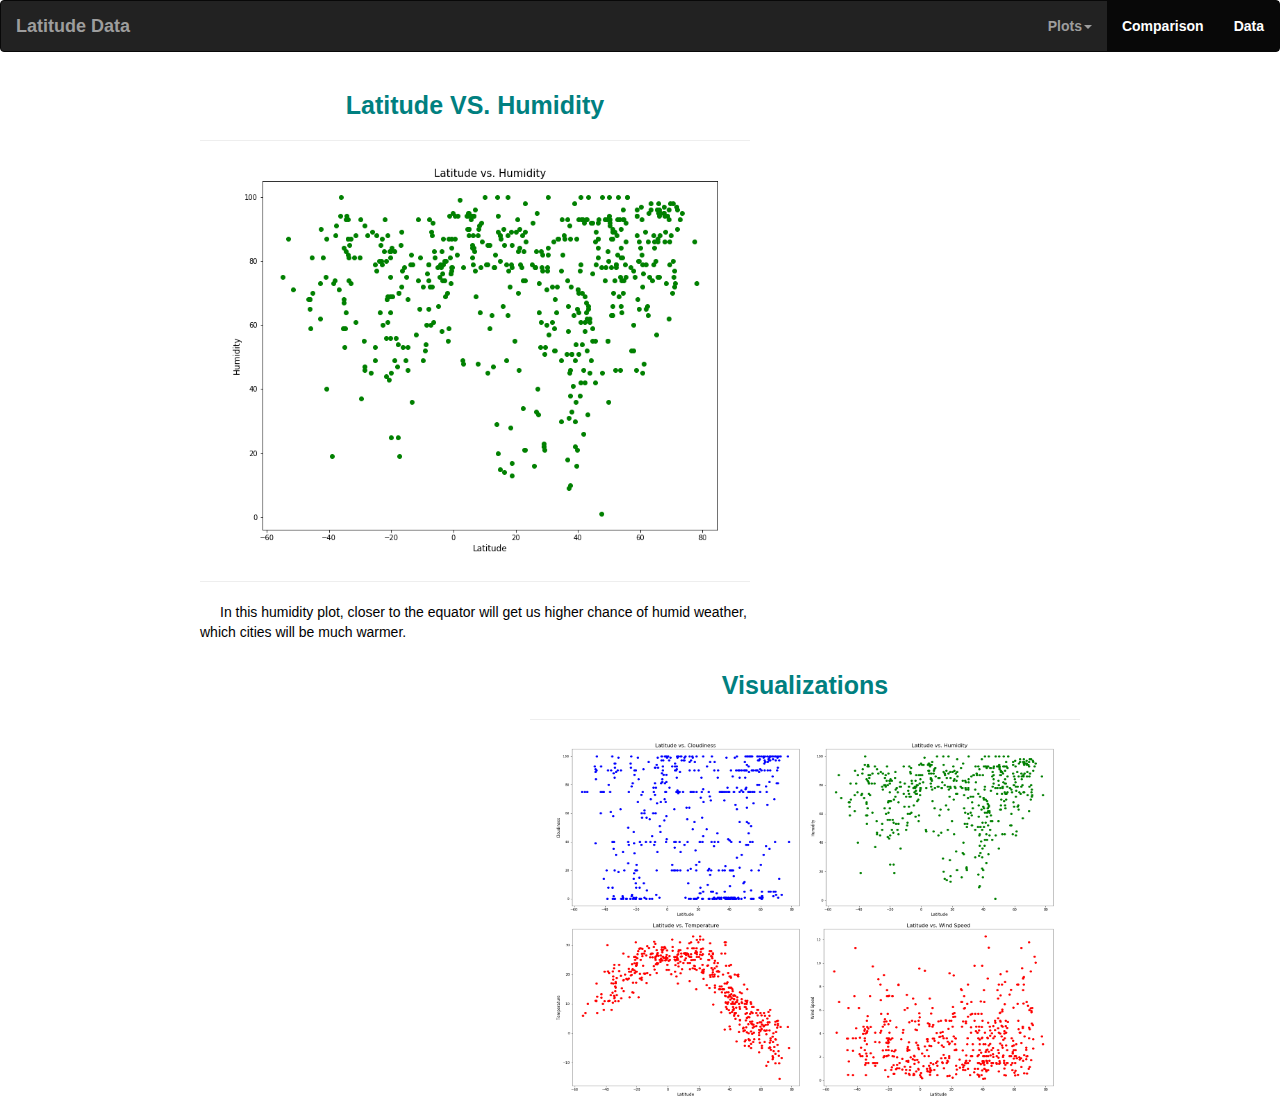
<file: humidity.html>
<!DOCTYPE html>
<html lang="en">

<head>
    <meta charset="UTF-8">
    <meta name="viewport" content="width=device-width, initial-scale=1.0">
    <title>Cloudiness</title>
    <link rel="stylesheet" type="text/css" href="style.css">
    <link rel="stylesheet" href="https://maxcdn.bootstrapcdn.com/bootstrap/3.4.1/css/bootstrap.min.css">
    <script src="https://ajax.googleapis.com/ajax/libs/jquery/3.5.1/jquery.min.js"></script>
    <script src="https://maxcdn.bootstrapcdn.com/bootstrap/3.4.1/js/bootstrap.min.js"></script>
</head>

<body>

    <!--nav bar start-->
    <nav class="navbar navbar-inverse">
        <div class="container-fluid">
            <div class="navbar-header">
                <a href="index.html" class="navbar-brand" href="#">Latitude Data</a>
            </div>
            <ul class="nav navbar-nav navbar-right">
                <li class="dropdown"><a class="dropdown-toggle" data-toggle="dropdown" href="#">Plots<span
                            class="caret"></span></a>
                    <ul class="dropdown-menu">
                        <li><a href="cloudiness.html">Cloudiness</a></li>
                        <li><a href="humidity.html">Humidity</a></li>
                        <li><a href="temperature.html">Temperature</a></li>
                        <li><a href="windspeed.html">Wind Speed</a></li>
                    </ul>
                <li class="active"><a href="comparison.html">Comparison</a></li>
                <li class="active"><a href="data.html">Data</a></li>
                </li>
            </ul>
        </div>
    </nav>
    <!--nav bar end-->

    <div class="card pull-left" style="width: 55rem;">
        <div class="card-body text-center my-auto">
            <h2 class="card-title">Latitude VS. Humidity</h2>
            <hr>
            <!-- <h6 class="card-subtitle mb-2 text-muted">Card subtitle</h6> -->
            <img src="assets/Latitude_vs_Humidity.png" alt="Latitude_vs_Humidity" height="400" width="500" class="center-block">
            <!-- <br><em>This is an example image.</em> -->
            <hr>
            <p class="card-text text-left my-auto">
                In this humidity plot, closer to the equator will get us higher chance of humid weather, which
                cities will be much warmer.
        </div>
    </div>


    <div class="card pull-right" style="width: 55rem;">
        <div class="card-body text-center my-auto">
            <h5 class="card-title">Visualizations</h5>
            <hr>
            <p class="card-image">
                <a href="cloudiness.html"><img src="assets/Latitude_vs_Cloudiness.png" alt="Latitude_vs_Cloudiness"
                        height="180" width="250"></a>
                <a href="humidity.html"><img src="assets/Latitude_vs_Humidity.png" alt="Latitude_vs_Humidity"
                        height="180" width="250"></a>
                <a href="temperature.html"><img src="assets/Latitude_vs_Temperature.png" alt="Latitude_vs_Temperature"
                        height="180" width="250"></a>
                <a href="windspeed.html"><img src="assets/Latitude_vs_Wind Speed.png" alt="Latitude_vs_Wind_Speed"
                        height="180" width="250"></a>
            </p>
        </div>
    </div>

</body>

</html>
</file>
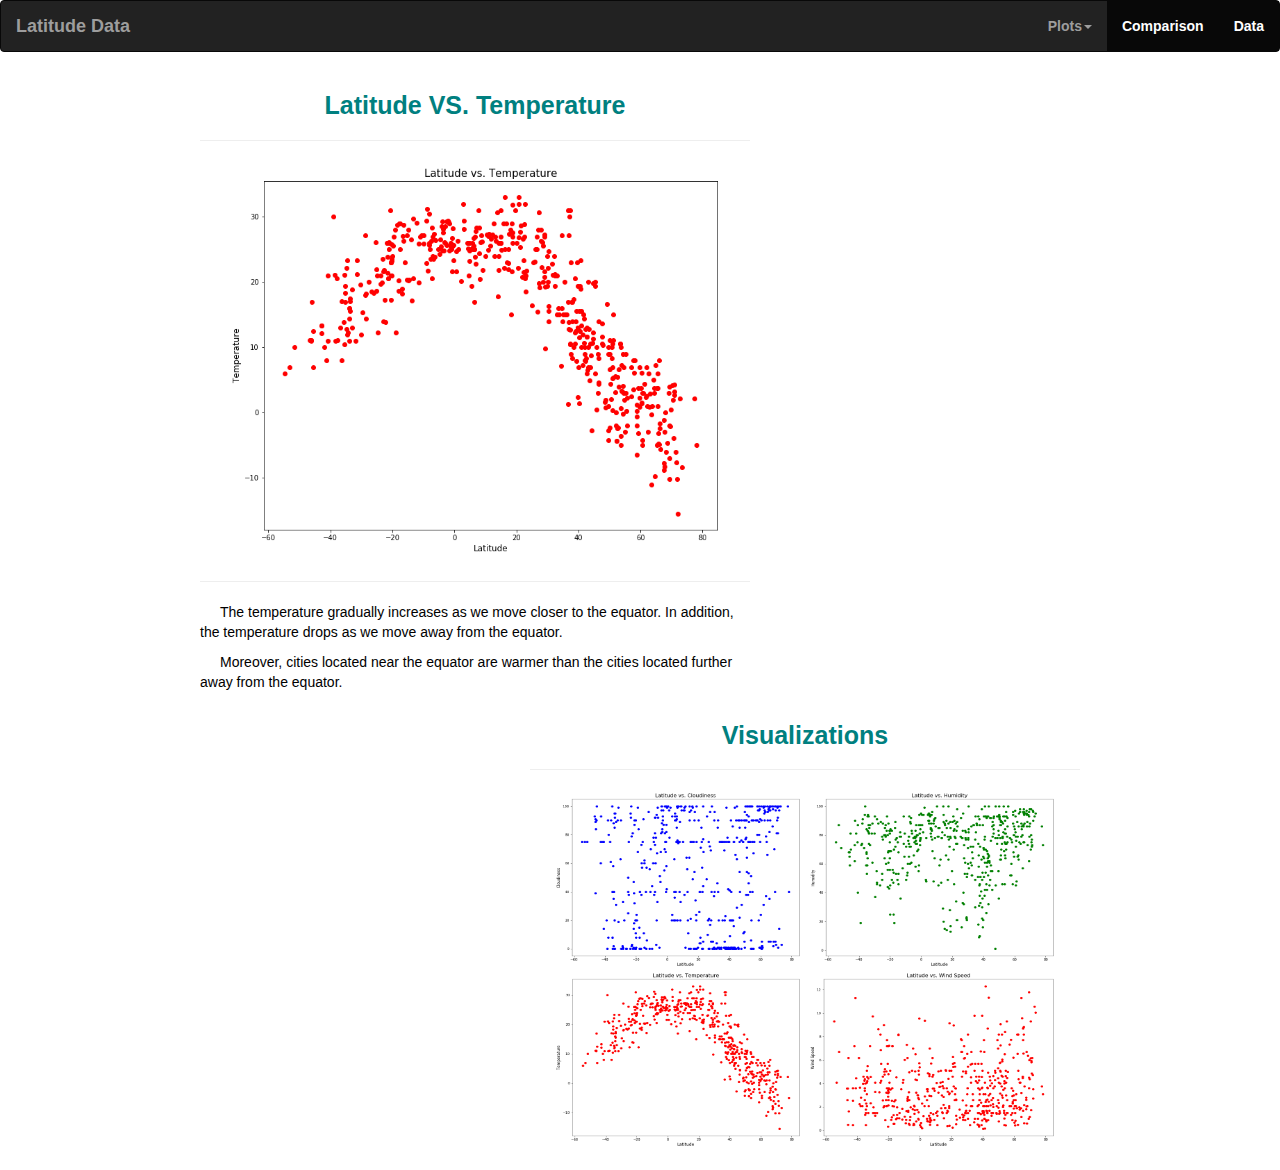
<file: temperature.html>
<!DOCTYPE html>
<html lang="en">

<head>
    <meta charset="UTF-8">
    <meta name="viewport" content="width=device-width, initial-scale=1.0">
    <title>Cloudiness</title>
    <link rel="stylesheet" type="text/css" href="style.css">
    <link rel="stylesheet" href="https://maxcdn.bootstrapcdn.com/bootstrap/3.4.1/css/bootstrap.min.css">
    <script src="https://ajax.googleapis.com/ajax/libs/jquery/3.5.1/jquery.min.js"></script>
    <script src="https://maxcdn.bootstrapcdn.com/bootstrap/3.4.1/js/bootstrap.min.js"></script>
</head>

<body>

    <!--nav bar start-->
    <nav class="navbar navbar-inverse">
        <div class="container-fluid">
            <div class="navbar-header">
                <a href="index.html" class="navbar-brand" href="#">Latitude Data</a>
            </div>
            <ul class="nav navbar-nav navbar-right">
                <li class="dropdown"><a class="dropdown-toggle" data-toggle="dropdown" href="#">Plots<span
                            class="caret"></span></a>
                    <ul class="dropdown-menu">
                        <li><a href="cloudiness.html">Cloudiness</a></li>
                        <li><a href="humidity.html">Humidity</a></li>
                        <li><a href="temperature.html">Temperature</a></li>
                        <li><a href="windspeed.html">Wind Speed</a></li>
                    </ul>
                <li class="active"><a href="comparison.html">Comparison</a></li>
                <li class="active"><a href="data.html">Data</a></li>
                </li>
            </ul>
        </div>
    </nav>
    <!--nav bar end-->

    <div class="card pull-left" style="width: 55rem;">
        <div class="card-body text-center my-auto">
            <h2 class="card-title">Latitude VS. Temperature</h2>
            <hr>
            <!-- <h6 class="card-subtitle mb-2 text-muted">Card subtitle</h6> -->
            <img src="assets/Latitude_vs_Temperature.png" alt="Latitude_vs_Temperature" height="400" width="500" class="center-block">
            <!-- <br><em>This is an example image.</em> -->
            <hr>
            <p class="card-text text-left my-auto">
                The temperature gradually increases as we move closer to the equator. In addition, the temperature
                drops as we move away from the equator.
            <p class="card-text text-left my-auto">
                Moreover, cities located near the equator are warmer than the cities located further away
                from the equator.
        </div>
    </div>


    <div class="card pull-right" style="width: 55rem;">
        <div class="card-body text-center my-auto">
            <h5 class="card-title">Visualizations</h5>
            <hr>
            <p class="card-image">
                <a href="cloudiness.html"><img src="assets/Latitude_vs_Cloudiness.png" alt="Latitude_vs_Cloudiness"
                        height="180" width="250"></a>
                <a href="humidity.html"><img src="assets/Latitude_vs_Humidity.png" alt="Latitude_vs_Humidity"
                        height="180" width="250"></a>
                <a href="temperature.html"><img src="assets/Latitude_vs_Temperature.png" alt="Latitude_vs_Temperature"
                        height="180" width="250"></a>
                <a href="windspeed.html"><img src="assets/Latitude_vs_Wind Speed.png" alt="Latitude_vs_Wind_Speed"
                        height="180" width="250"></a>
            </p>
        </div>
    </div>

</body>

</html>
</file>
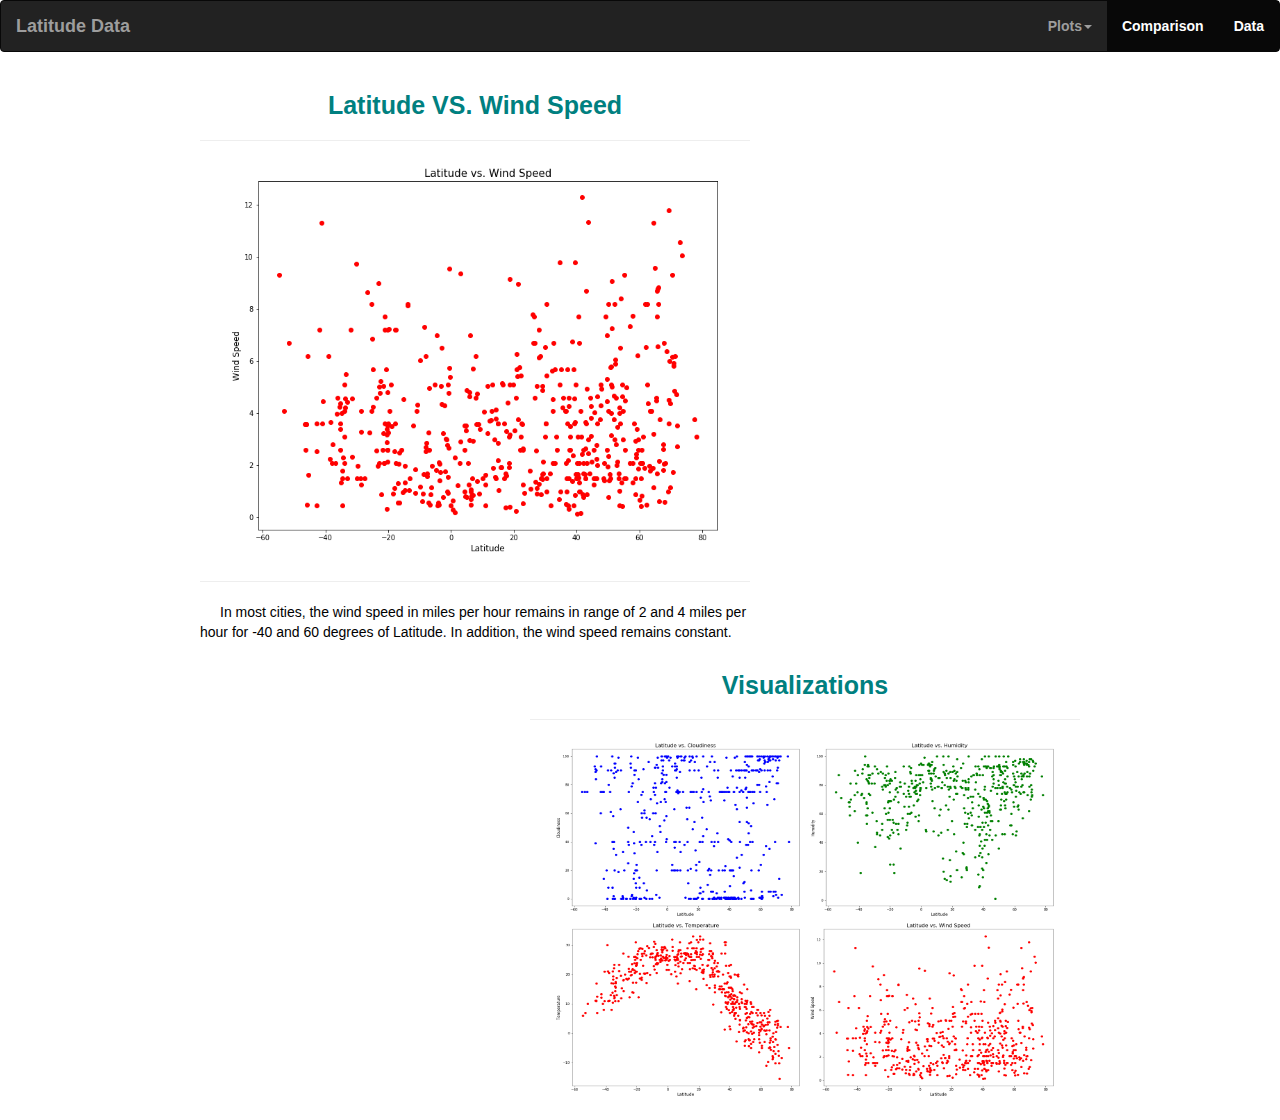
<file: windspeed.html>
<!DOCTYPE html>
<html lang="en">

<head>
    <meta charset="UTF-8">
    <meta name="viewport" content="width=device-width, initial-scale=1.0">
    <title>Cloudiness</title>
    <link rel="stylesheet" type="text/css" href="style.css">
    <link rel="stylesheet" href="https://maxcdn.bootstrapcdn.com/bootstrap/3.4.1/css/bootstrap.min.css">
    <script src="https://ajax.googleapis.com/ajax/libs/jquery/3.5.1/jquery.min.js"></script>
    <script src="https://maxcdn.bootstrapcdn.com/bootstrap/3.4.1/js/bootstrap.min.js"></script>
</head>

<body>

    <!--nav bar start-->
    <nav class="navbar navbar-inverse">
        <div class="container-fluid">
            <div class="navbar-header">
                <a href="index.html" class="navbar-brand" href="#">Latitude Data</a>
            </div>
            <ul class="nav navbar-nav navbar-right">
                <li class="dropdown"><a class="dropdown-toggle" data-toggle="dropdown" href="#">Plots<span
                            class="caret"></span></a>
                    <ul class="dropdown-menu">
                        <li><a href="cloudiness.html">Cloudiness</a></li>
                        <li><a href="humidity.html">Humidity</a></li>
                        <li><a href="temperature.html">Temperature</a></li>
                        <li><a href="windspeed.html">Wind Speed</a></li>
                    </ul>
                <li class="active"><a href="comparison.html">Comparison</a></li>
                <li class="active"><a href="data.html">Data</a></li>
                </li>
            </ul>
        </div>
    </nav>
    <!--nav bar end-->

    <div class="card pull-left" style="width: 55rem;">
        <div class="card-body text-center my-auto">
            <h2 class="card-title">Latitude VS. Wind Speed</h2>
            <hr>
            <!-- <h6 class="card-subtitle mb-2 text-muted">Card subtitle</h6> -->
            <img src="assets/Latitude_vs_Wind Speed.png" alt="Latitude_vs_Wind_Speed" height="400" width="500" class="center-block">
            <!-- <br><em>This is an example image.</em> -->
            <hr>
            <p class="card-text text-left my-auto">
                In most cities, the wind speed in miles per hour remains in range of 2 and 4 miles per hour
                for -40 and 60 degrees of Latitude. In addition, the wind speed remains constant.
        </div>
    </div>


    <div class="card pull-right" style="width: 55rem;">
        <div class="card-body text-center my-auto">
            <h5 class="card-title">Visualizations</h5>
            <hr>
            <p class="card-image">
                <a href="cloudiness.html"><img src="assets/Latitude_vs_Cloudiness.png" alt="Latitude_vs_Cloudiness"
                        height="180" width="250"></a>
                <a href="humidity.html"><img src="assets/Latitude_vs_Humidity.png" alt="Latitude_vs_Humidity"
                        height="180" width="250"></a>
                <a href="temperature.html"><img src="assets/Latitude_vs_Temperature.png" alt="Latitude_vs_Temperature"
                        height="180" width="250"></a>
                <a href="windspeed.html"><img src="assets/Latitude_vs_Wind Speed.png" alt="Latitude_vs_Wind_Speed"
                        height="180" width="250"></a>
            </p>
        </div>
    </div>

</body>

</html>
</file>
<file: style.css>
body {
    margin: 0;
    padding: 0;
    background: #cdcdcd;
    font-family: Arial, Helvetica, sans-serif;
    font-size: 20px;
}

.card-text {
    text-indent: 20px;
    color: black;
}

.card-text-2 {
    text-indent: 20px;
    color: black;
}

.card-text-3 {
    text-indent: 20px;
    color: black;
}

em {
    color: grey;
}

.card-title {
    font-size: 25px;
    font-weight: bold;
    font-family: Arial, Helvetica, sans-serif;
    color: teal;
    text-align: center;
}

.nav {
    font-weight: bold;
    font-family: Arial, Helvetica, sans-serif;
    font-size: 14px;
    color: white;
}

.navbar-header {
    font-weight: bold;
    font-family: Arial, Helvetica, sans-serif;
    font-size: 40px;
    color: white;
    font-kerning: normal;
}

.title {
    font-weight: bold;
    font-family: Arial, Helvetica, sans-serif;
    font-size: 25px;
    color: teal;
}

.card {
    margin: 0 auto;
    margin-left: 200px;
    margin-right: 200px;
    float: relative;
    margin-bottom: 10px;
    color: teal;
    background-color: white;
}

.card-image a:hover {
    opacity: 0.5; 
}

.card-image a:visited {
    border: 5px solid teal;
  }

.column a:hover {
    opacity: 0.5;
}

.column a:visited {
    border: 5px solid teal;
}

.center-block {
    display: block;
    margin-left: auto;
    margin-right: auto;
 }

.detail_title {
    font-family: Arial, Helvetica, sans-serif;
    font-size: 25px;
    font-weight: bold;
    color: teal;
    text-align: center;
    padding-bottom: 10px;
}

#detail {
    font-family: Arial, Helvetica, sans-serif;
    font-size: 14px;
    color: black;
    text-align: center;
    padding-bottom: 10px;
}

* {
    box-sizing: border-box;
}

.row {
    padding-left: 550px;
    padding-right: 500px;
}
    
.column {
    display:inline-block;
    vertical-align:bottom;
    text-align: center;
    font-family: Arial, Helvetica, sans-serif;
    color: teal;
    font-size: 20px;
    font-weight: bold;
}
}
  
.d-print-inline-block {
    float: left;
    width: 50%;
    padding: 5px;
}
  
/* Clearfix (clear floats) */
/* .row::after {
    content: "";
    clear: both;
    display: table;
} */

.table-responsive {
    margin-left: 580px;
    margin-right: 580px;
    padding: 10px;
    column-width: auto;
    text-align: center;
    overflow-y:scroll;
    height:700px;
    display:block;
    border: solid 5px teal;
}
</file>
<file: WebVisualizations/style.css>
body {
    margin: 0;
    padding: 0;
    background: #cdcdcd;
    font-family: Arial, Helvetica, sans-serif;
    font-size: 20px;
}

.card-text {
    text-indent: 20px;
    color: black;
}

.card-text-2 {
    text-indent: 20px;
    color: black;
}

.card-text-3 {
    text-indent: 20px;
    color: black;
}

em {
    color: grey;
}

.card-title {
    font-size: 25px;
    font-weight: bold;
    font-family: Arial, Helvetica, sans-serif;
    color: teal;
    text-align: center;
}

.nav {
    font-weight: bold;
    font-family: Arial, Helvetica, sans-serif;
    font-size: 14px;
    color: white;
}

.navbar-header {
    font-weight: bold;
    font-family: Arial, Helvetica, sans-serif;
    font-size: 40px;
    color: white;
    font-kerning: normal;
}

.title {
    font-weight: bold;
    font-family: Arial, Helvetica, sans-serif;
    font-size: 25px;
    color: teal;
}

.card {
    margin: 0 auto;
    margin-left: 200px;
    margin-right: 200px;
    float: relative;
    margin-bottom: 10px;
    color: teal;
    background-color: white;
}

.card-image a:hover {
    opacity: 0.5; 
}

.card-image a:visited {
    border: 5px solid teal;
  }

.column a:hover {
    opacity: 0.5;
}

.column a:visited {
    border: 5px solid teal;
}

.center-block {
    display: block;
    margin-left: auto;
    margin-right: auto;
 }

.detail_title {
    font-family: Arial, Helvetica, sans-serif;
    font-size: 25px;
    font-weight: bold;
    color: teal;
    text-align: center;
    padding-bottom: 10px;
}

#detail {
    font-family: Arial, Helvetica, sans-serif;
    font-size: 14px;
    color: black;
    text-align: center;
    padding-bottom: 10px;
}

* {
    box-sizing: border-box;
}

.row {
    padding-left: 550px;
    padding-right: 500px;
}
    
.column {
    display:inline-block;
    vertical-align:bottom;
    text-align: center;
    font-family: Arial, Helvetica, sans-serif;
    color: teal;
    font-size: 20px;
    font-weight: bold;
}
}
  
.d-print-inline-block {
    float: left;
    width: 50%;
    padding: 5px;
}
  
/* Clearfix (clear floats) */
/* .row::after {
    content: "";
    clear: both;
    display: table;
} */

.table-responsive {
    margin-left: 580px;
    margin-right: 580px;
    padding: 10px;
    column-width: auto;
    text-align: center;
    overflow-y:scroll;
    height:700px;
    display:block;
    border: solid 5px teal;
}
</file>
